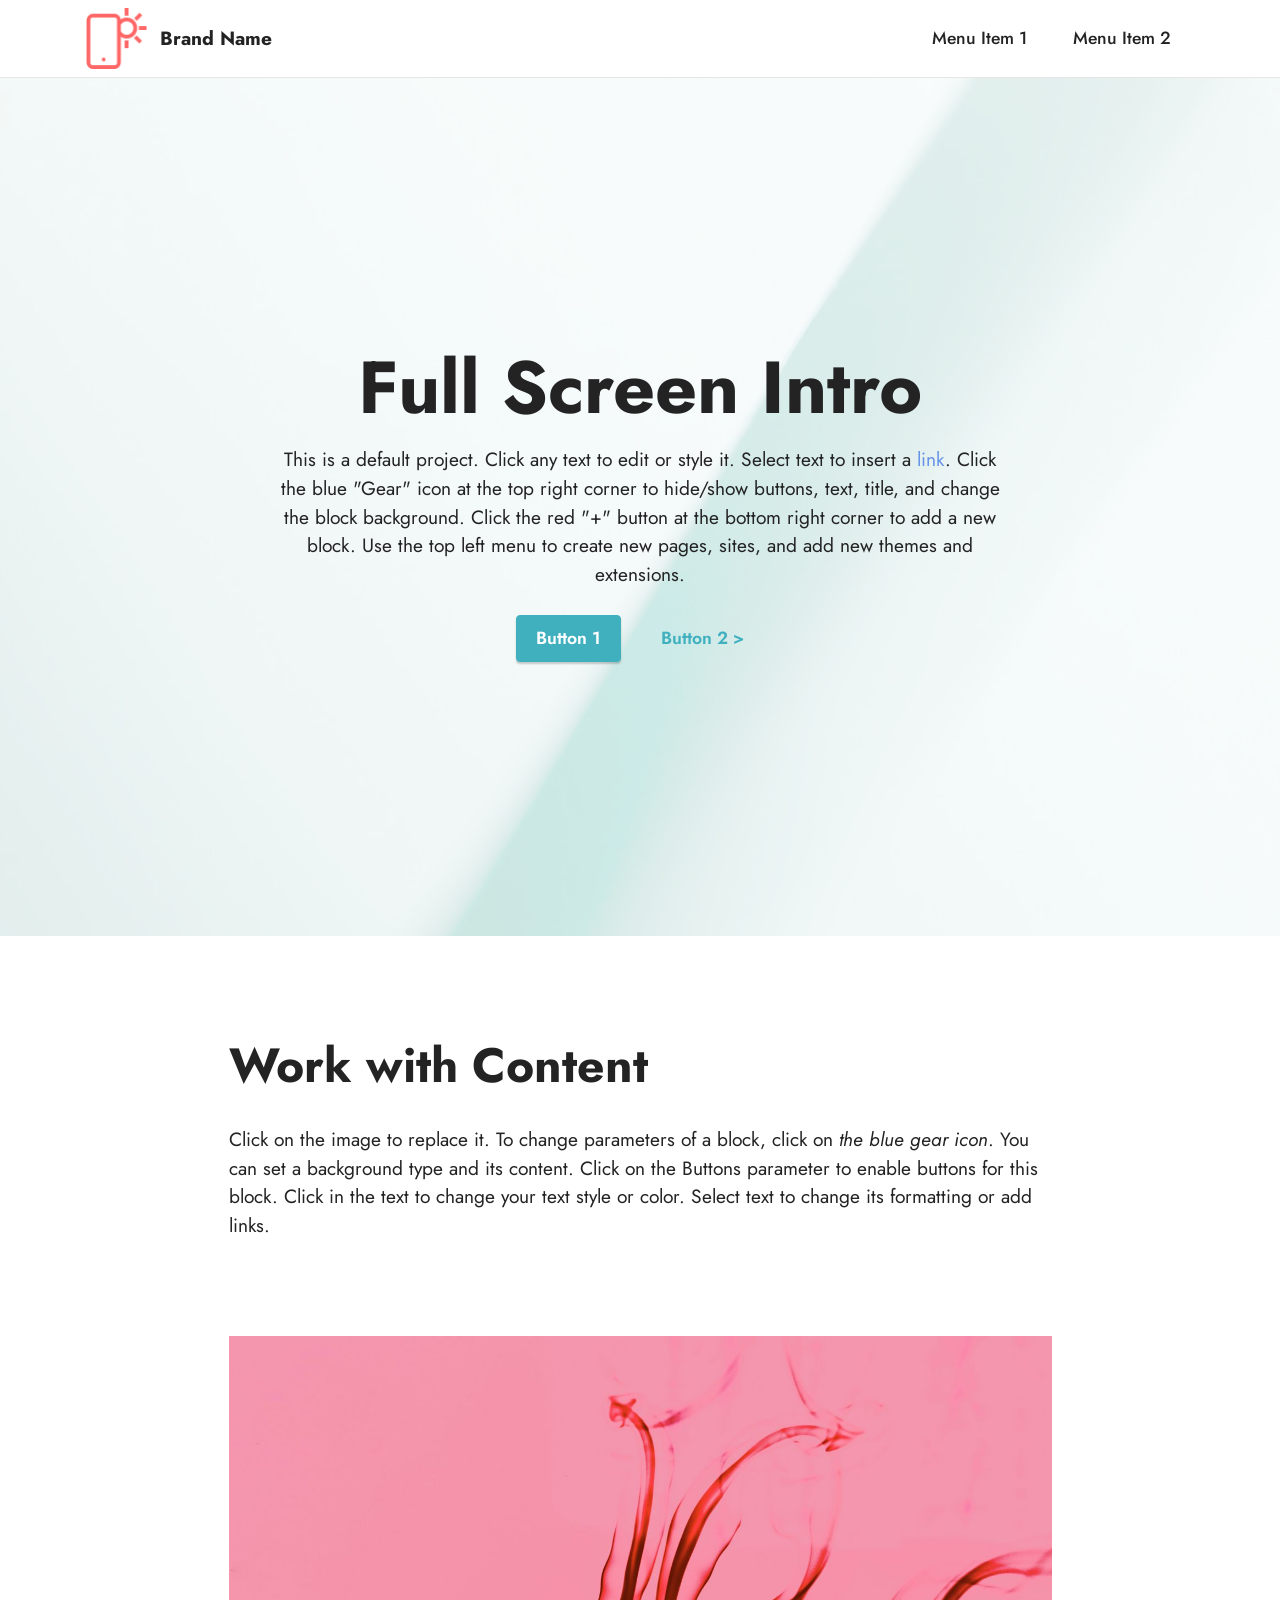
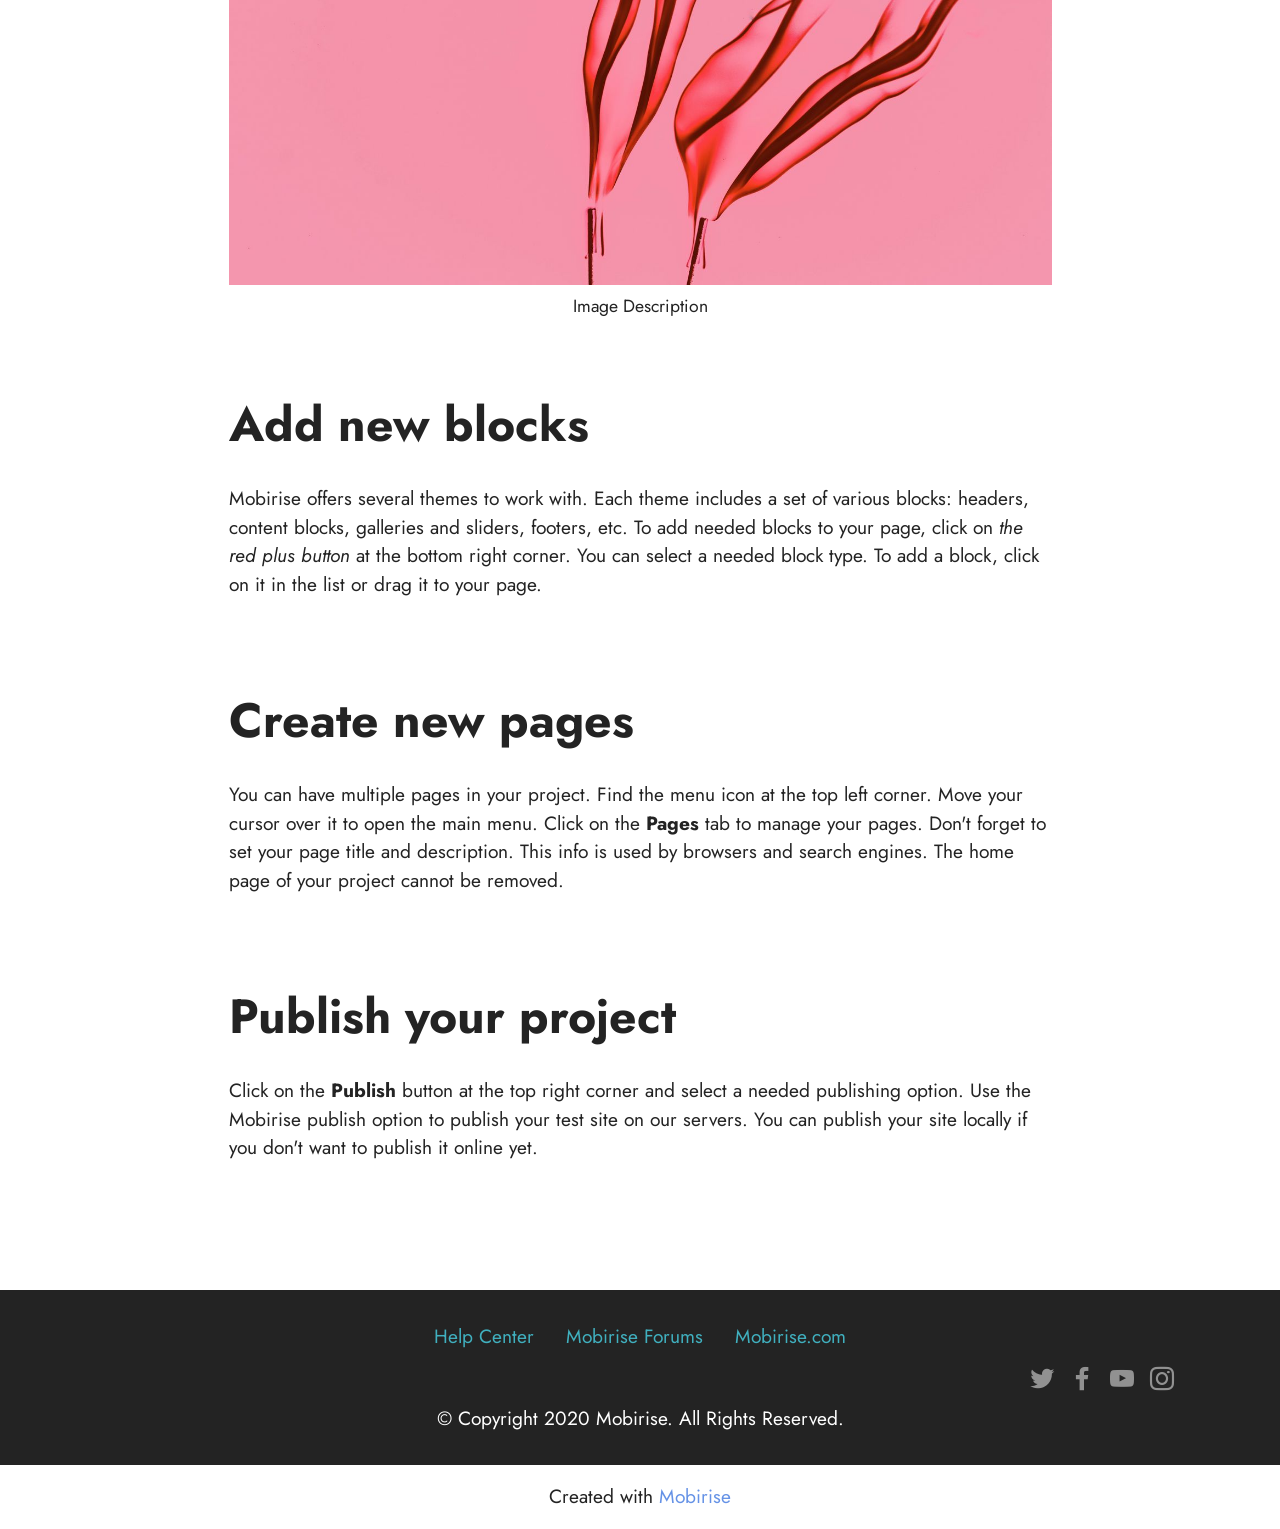
<file: index.html>
<!DOCTYPE html>
<html  >
<head>
  <!-- Site made with Mobirise Website Builder v5.8.14, https://mobirise.com -->
  <meta charset="UTF-8">
  <meta http-equiv="X-UA-Compatible" content="IE=edge">
  <meta name="generator" content="Mobirise v5.8.14, mobirise.com">
  <meta name="viewport" content="width=device-width, initial-scale=1, minimum-scale=1">
  <link rel="shortcut icon" href="assets/images/logo.png" type="image/x-icon">
  <meta name="description" content="">
  
  
  <title>Home</title>
  <link rel="stylesheet" href="assets/bootstrap/css/bootstrap.min.css">
  <link rel="stylesheet" href="assets/bootstrap/css/bootstrap-grid.min.css">
  <link rel="stylesheet" href="assets/bootstrap/css/bootstrap-reboot.min.css">
  <link rel="stylesheet" href="assets/parallax/jarallax.css">
  <link rel="stylesheet" href="assets/dropdown/css/style.css">
  <link rel="stylesheet" href="assets/socicon/css/styles.css">
  <link rel="stylesheet" href="assets/theme/css/style.css">
  <link rel="preload" href="https://fonts.googleapis.com/css?family=Jost:100,200,300,400,500,600,700,800,900,100i,200i,300i,400i,500i,600i,700i,800i,900i&display=swap" as="style" onload="this.onload=null;this.rel='stylesheet'">
  <noscript><link rel="stylesheet" href="https://fonts.googleapis.com/css?family=Jost:100,200,300,400,500,600,700,800,900,100i,200i,300i,400i,500i,600i,700i,800i,900i&display=swap"></noscript>
  <link rel="preload" as="style" href="assets/mobirise/css/mbr-additional.css"><link rel="stylesheet" href="assets/mobirise/css/mbr-additional.css" type="text/css">

  
  
  
</head>
<body>
  
  <section data-bs-version="5.1" class="menu cid-s48OLK6784" once="menu" id="menu1-h">
    
    <nav class="navbar navbar-dropdown navbar-fixed-top navbar-expand-lg">
        <div class="container">
            <div class="navbar-brand">
                <span class="navbar-logo">
                    <a href="https://mobiri.se">
                        <img src="assets/images/logo.png" alt="Mobirise Website Builder" style="height: 3.8rem;">
                    </a>
                </span>
                <span class="navbar-caption-wrap"><a class="navbar-caption text-black display-7" href="https://mobiri.se">Brand Name</a></span>
            </div>
            <button class="navbar-toggler" type="button" data-toggle="collapse" data-bs-toggle="collapse" data-target="#navbarSupportedContent" data-bs-target="#navbarSupportedContent" aria-controls="navbarNavAltMarkup" aria-expanded="false" aria-label="Toggle navigation">
                <div class="hamburger">
                    <span></span>
                    <span></span>
                    <span></span>
                    <span></span>
                </div>
            </button>
            <div class="collapse navbar-collapse" id="navbarSupportedContent">
                <ul class="navbar-nav nav-dropdown nav-right" data-app-modern-menu="true"><li class="nav-item"><a class="nav-link link text-black display-4" href="https://mobirise.com">Menu Item 1</a></li>
                    <li class="nav-item"><a class="nav-link link text-black display-4" href="https://mobirise.com">
                            Menu Item 2</a></li></ul>
                
                
            </div>
        </div>
    </nav>

</section>

<section data-bs-version="5.1" class="header1 cid-s48MCQYojq mbr-fullscreen mbr-parallax-background" id="header1-f">

    

    <div class="mbr-overlay" style="opacity: 0.8; background-color: rgb(255, 255, 255);"></div>

    <div class="align-center container">
        <div class="row justify-content-center">
            <div class="col-12 col-lg-8">
                <h1 class="mbr-section-title mbr-fonts-style mb-3 display-1"><strong>Full Screen Intro</strong></h1>
                
                <p class="mbr-text mbr-fonts-style display-7">This is a default project. Click any text to edit or style it. Select text to insert a <a href="http://mobirise.com">link</a>. Click the blue "Gear" icon at the top right corner to hide/show buttons, text, title, and change the block background. Click the red "+" button at the bottom right corner to add a new block. Use the top left menu to create new pages, sites, and add new themes and extensions.</p>
                <div class="mbr-section-btn mt-3"><a class="btn btn-success display-4" href="https://mobirise.com">Button 1</a> <a class="btn btn-success-outline display-4" href="https://mobirise.com">Button 2 &gt;</a></div>
            </div>
        </div>
    </div>
</section>

<section data-bs-version="5.1" class="content1 cid-s48udlf8KU" id="content1-8">
    
    <div class="container">
        <div class="row justify-content-center">
            <div class="title col-12 col-md-9">
                <h3 class="mbr-section-title mbr-fonts-style align-center mb-4 display-2"><strong>Work with Content</strong></h3>
                <h4 class="mbr-section-subtitle align-center mbr-fonts-style mb-4 display-7">Click on the image to replace it. To change parameters of a block, click on <em>the blue gear icon</em>. You can set a background type and its content. Click on the Buttons parameter to enable buttons for this block. Click in the text to change your text style or color. Select text to change its formatting or add links.</h4>
                
            </div>
        </div>
    </div>
</section>

<section data-bs-version="5.1" class="image3 cid-s48upRUlSD" id="image3-9">
    

    

    <div class="container">
        <div class="row justify-content-center">
            <div class="col-12 col-lg-9">
                <div class="image-wrapper">
                    <img src="assets/images/6.jpg" alt="Mobirise Website Builder">
                    <p class="mbr-description mbr-fonts-style mt-2 align-center display-4">
                        Image Description</p>
                </div>
            </div>
        </div>
    </div>
</section>

<section data-bs-version="5.1" class="content1 cid-s48vaXqeL6" id="content1-b">
    
    <div class="container">
        <div class="row justify-content-center">
            <div class="title col-12 col-md-9">
                <h3 class="mbr-section-title mbr-fonts-style align-center mb-4 display-2"><strong>Add new blocks</strong></h3>
                <h4 class="mbr-section-subtitle align-center mbr-fonts-style mb-4 display-7">Mobirise offers several themes to work with. Each theme includes a set of various blocks: headers, content blocks, galleries and sliders, footers, etc. To add needed blocks to your page, click on <em>the red plus button </em>at the bottom right corner. You can select a needed block type. To add a block, click on it in the list or drag it to your page.</h4>
                
            </div>
        </div>
    </div>
</section>

<section data-bs-version="5.1" class="content1 cid-s48vnjULo4" id="content1-c">
    
    <div class="container">
        <div class="row justify-content-center">
            <div class="title col-12 col-md-9">
                <h3 class="mbr-section-title mbr-fonts-style align-center mb-4 display-2"><strong>Create new pages</strong></h3>
                <h4 class="mbr-section-subtitle align-center mbr-fonts-style mb-4 display-7">You can have multiple pages in your project. Find the menu icon at the top left corner. Move your cursor over it to open the main menu. Click on the <strong>Pages </strong>tab to manage your pages. Don't forget to set your page title and description. This info is used by browsers and search engines. The home page of your project cannot be removed.</h4>
                
            </div>
        </div>
    </div>
</section>

<section data-bs-version="5.1" class="content1 cid-s48vrXhP0J" id="content1-d">
    
    <div class="container">
        <div class="row justify-content-center">
            <div class="title col-12 col-md-9">
                <h3 class="mbr-section-title mbr-fonts-style align-center mb-4 display-2"><strong>Publish your project
</strong></h3>
                <h4 class="mbr-section-subtitle align-center mbr-fonts-style mb-4 display-7">Click on the <strong>Publish </strong>button at the top right corner and select a needed publishing option. Use the Mobirise publish option to publish your test site on our servers. You can publish your site locally if you don't want to publish it online yet.</h4>
                
            </div>
        </div>
    </div>
</section>

<section data-bs-version="5.1" class="footer3 cid-s48P1Icc8J" once="footers" id="footer3-i">

    

    

    <div class="container">
        <div class="media-container-row align-center mbr-white">
            <div class="row row-links">
                <ul class="foot-menu">
                    
                    
                    
                    
                    
                <li class="foot-menu-item mbr-fonts-style display-7"><a href="https://mobirise.com/help/" class="text-success">Help Center</a></li><li class="foot-menu-item mbr-fonts-style display-7"><a href="http://forums.mobirise.com/" class="text-success">Mobirise Forums</a></li><li class="foot-menu-item mbr-fonts-style display-7"><a href="https://mobirise.com/" class="text-success">Mobirise.com</a></li></ul>
            </div>
            <div class="row social-row">
                <div class="social-list align-right pb-2">
                    
                    
                    
                    
                    
                    
                <div class="soc-item">
                        <a href="https://twitter.com/mobirise" target="_blank">
                            <span class="socicon-twitter socicon mbr-iconfont mbr-iconfont-social"></span>
                        </a>
                    </div><div class="soc-item">
                        <a href="https://www.facebook.com/pages/Mobirise/1616226671953247" target="_blank">
                            <span class="socicon-facebook socicon mbr-iconfont mbr-iconfont-social"></span>
                        </a>
                    </div><div class="soc-item">
                        <a href="https://www.youtube.com/c/mobirise" target="_blank">
                            <span class="socicon-youtube socicon mbr-iconfont mbr-iconfont-social"></span>
                        </a>
                    </div><div class="soc-item">
                        <a href="https://instagram.com/mobirise" target="_blank">
                            <span class="mbr-iconfont mbr-iconfont-social socicon-instagram socicon"></span>
                        </a>
                    </div></div>
            </div>
            <div class="row row-copirayt">
                <p class="mbr-text mb-0 mbr-fonts-style mbr-white align-center display-7">
                    © Copyright 2020 Mobirise. All Rights Reserved.
                </p>
            </div>
        </div>
    </div>
</section><section class="display-7" style="padding: 0;align-items: center;justify-content: center;flex-wrap: wrap;    align-content: center;display: flex;position: relative;height: 4rem;"><a href="https://mobiri.se/3052829" style="flex: 1 1;height: 4rem;position: absolute;width: 100%;z-index: 1;"><img alt="" style="height: 4rem;" src="[data-uri]"></a><p style="margin: 0;text-align: center;" class="display-7">Created with &#8204;</p><a style="z-index:1" href="https://mobirise.com">Mobirise </a></section><script src="assets/bootstrap/js/bootstrap.bundle.min.js"></script>  <script src="assets/parallax/jarallax.js"></script>  <script src="assets/smoothscroll/smooth-scroll.js"></script>  <script src="assets/ytplayer/index.js"></script>  <script src="assets/dropdown/js/navbar-dropdown.js"></script>  <script src="assets/theme/js/script.js"></script>  
  
  
</body>
</html>
</file>
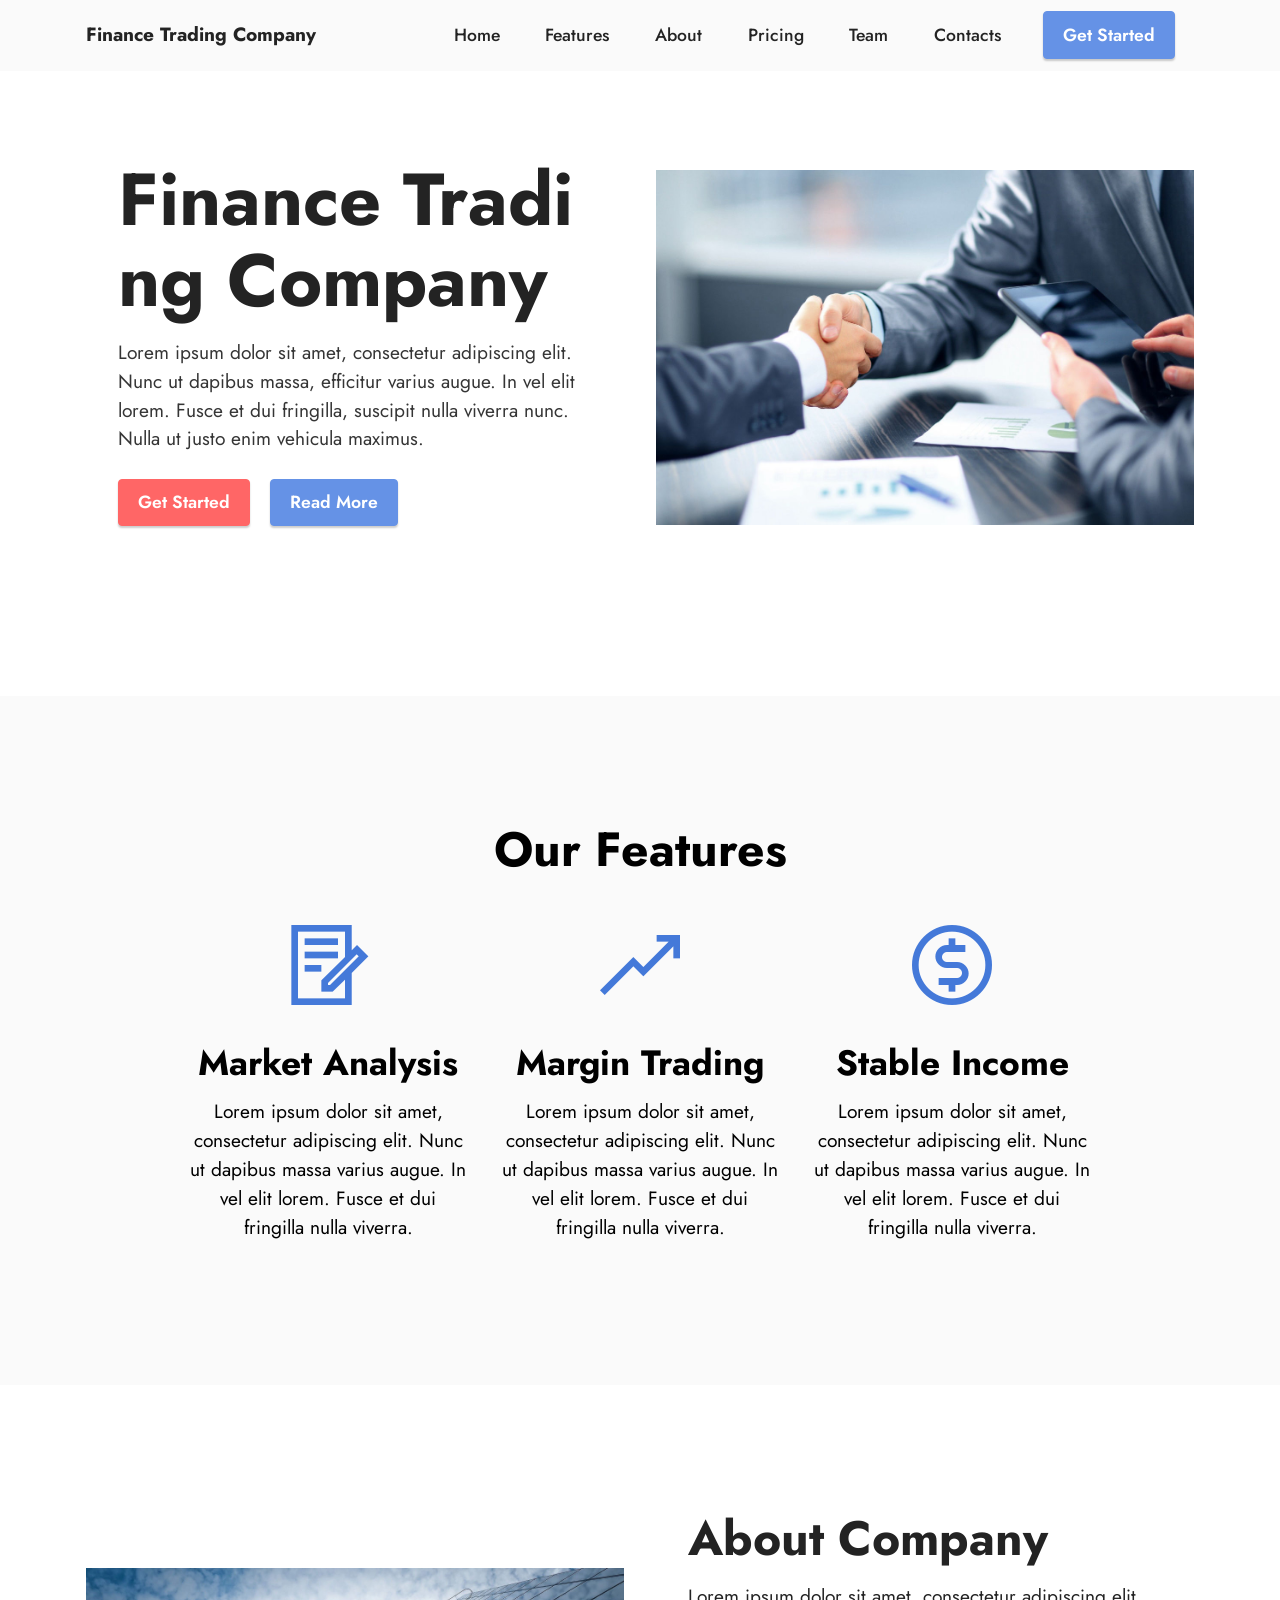
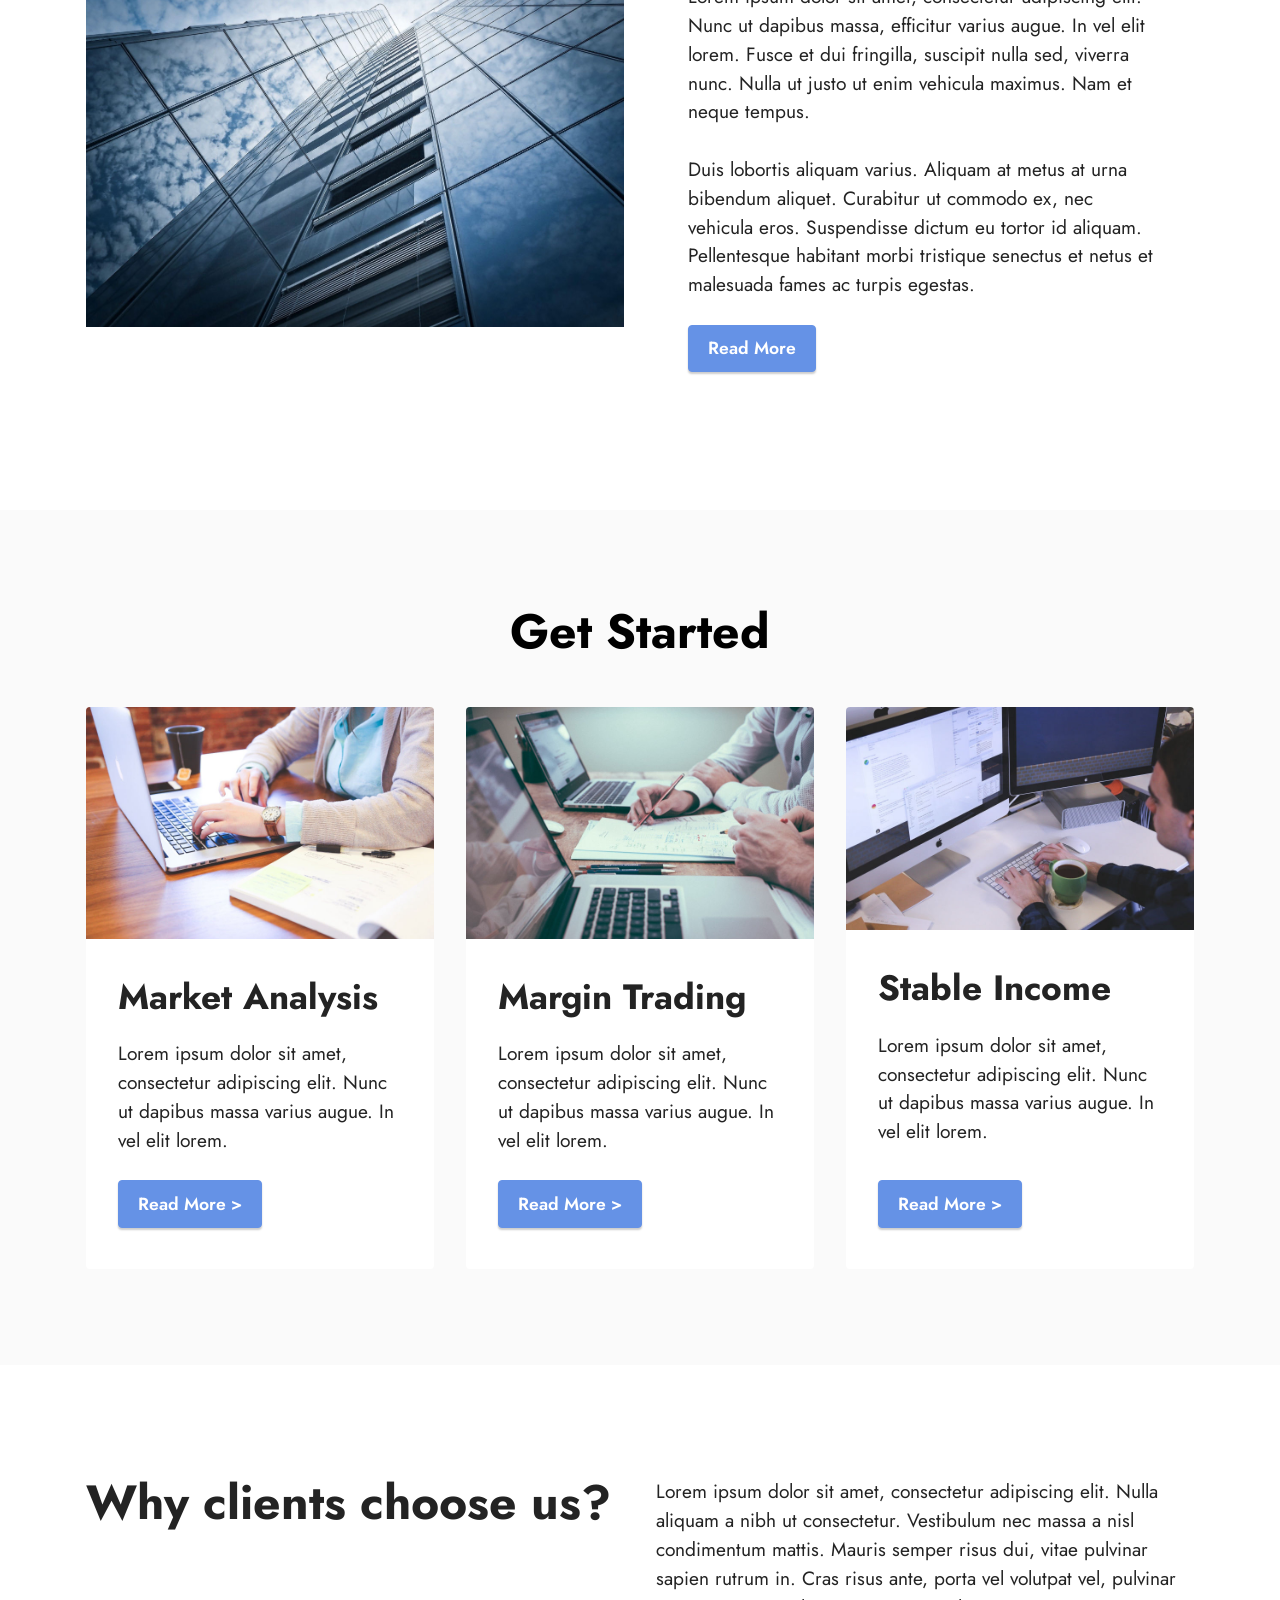
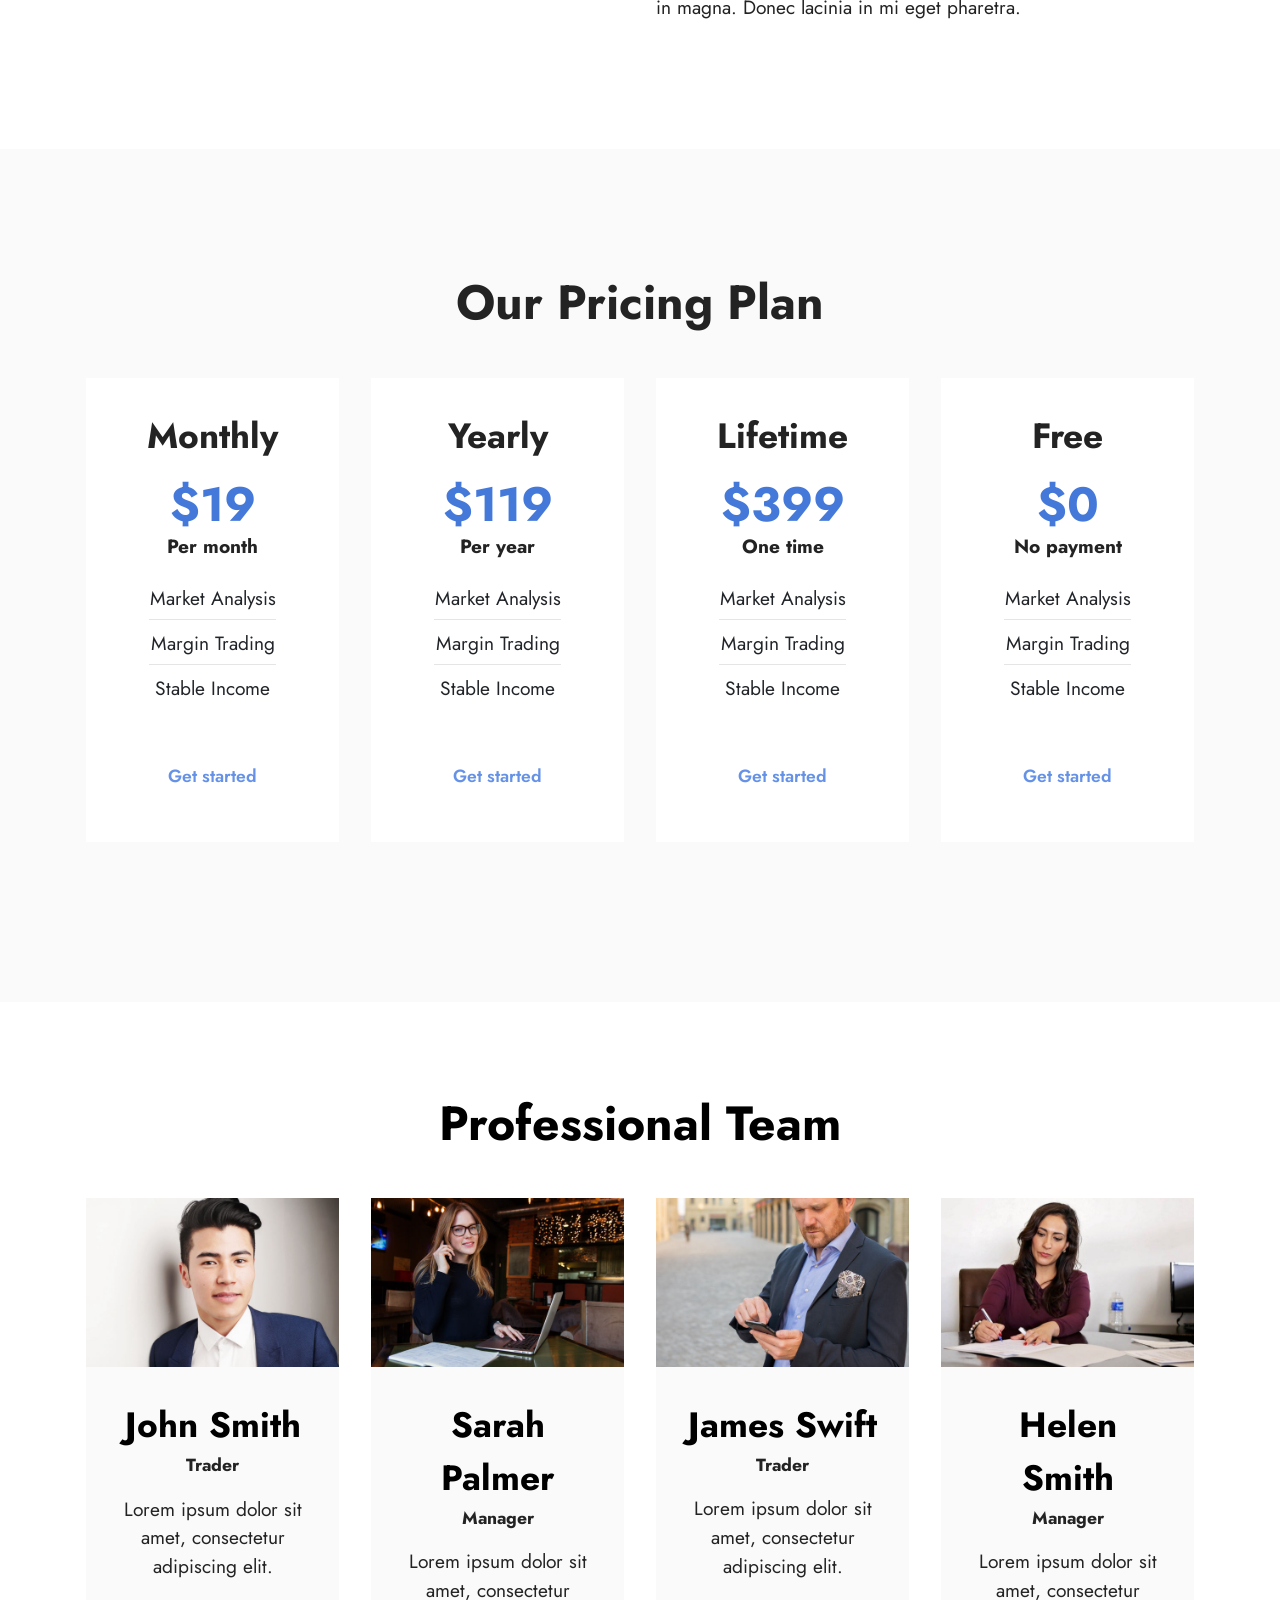
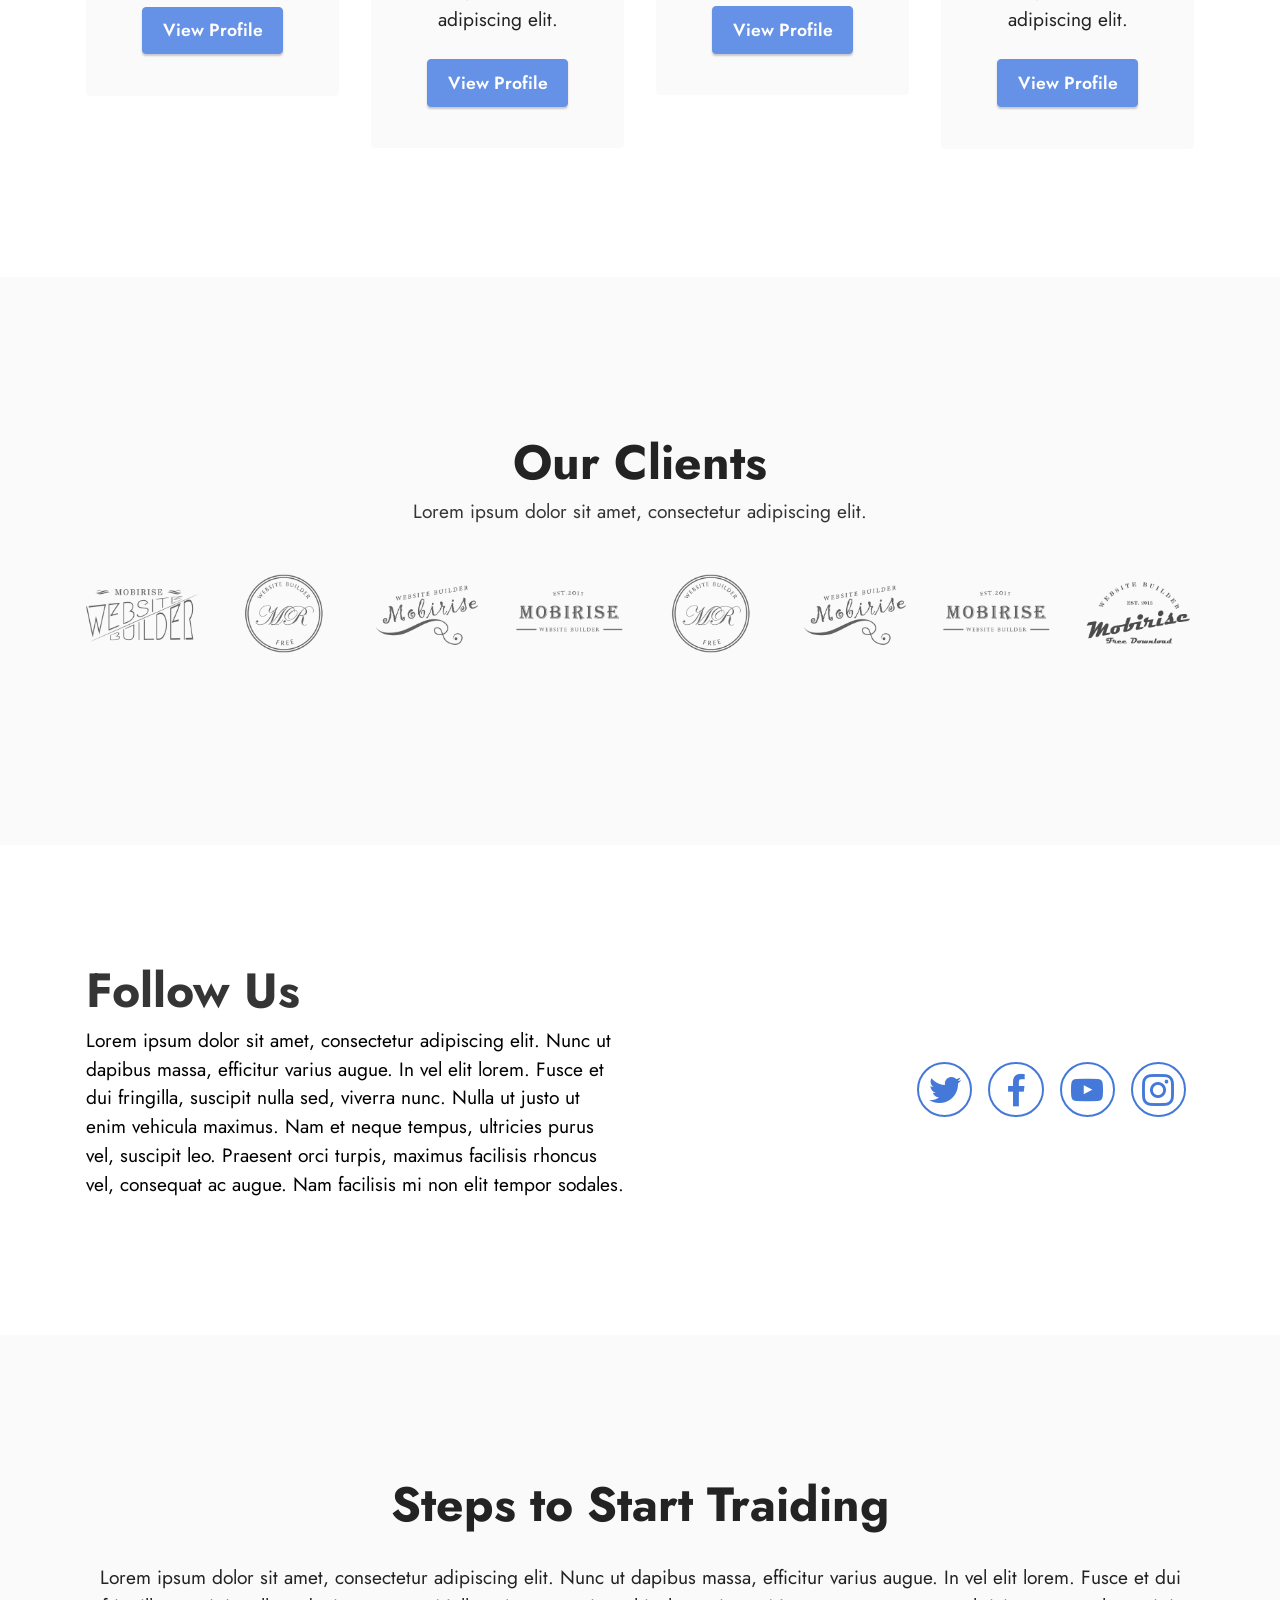
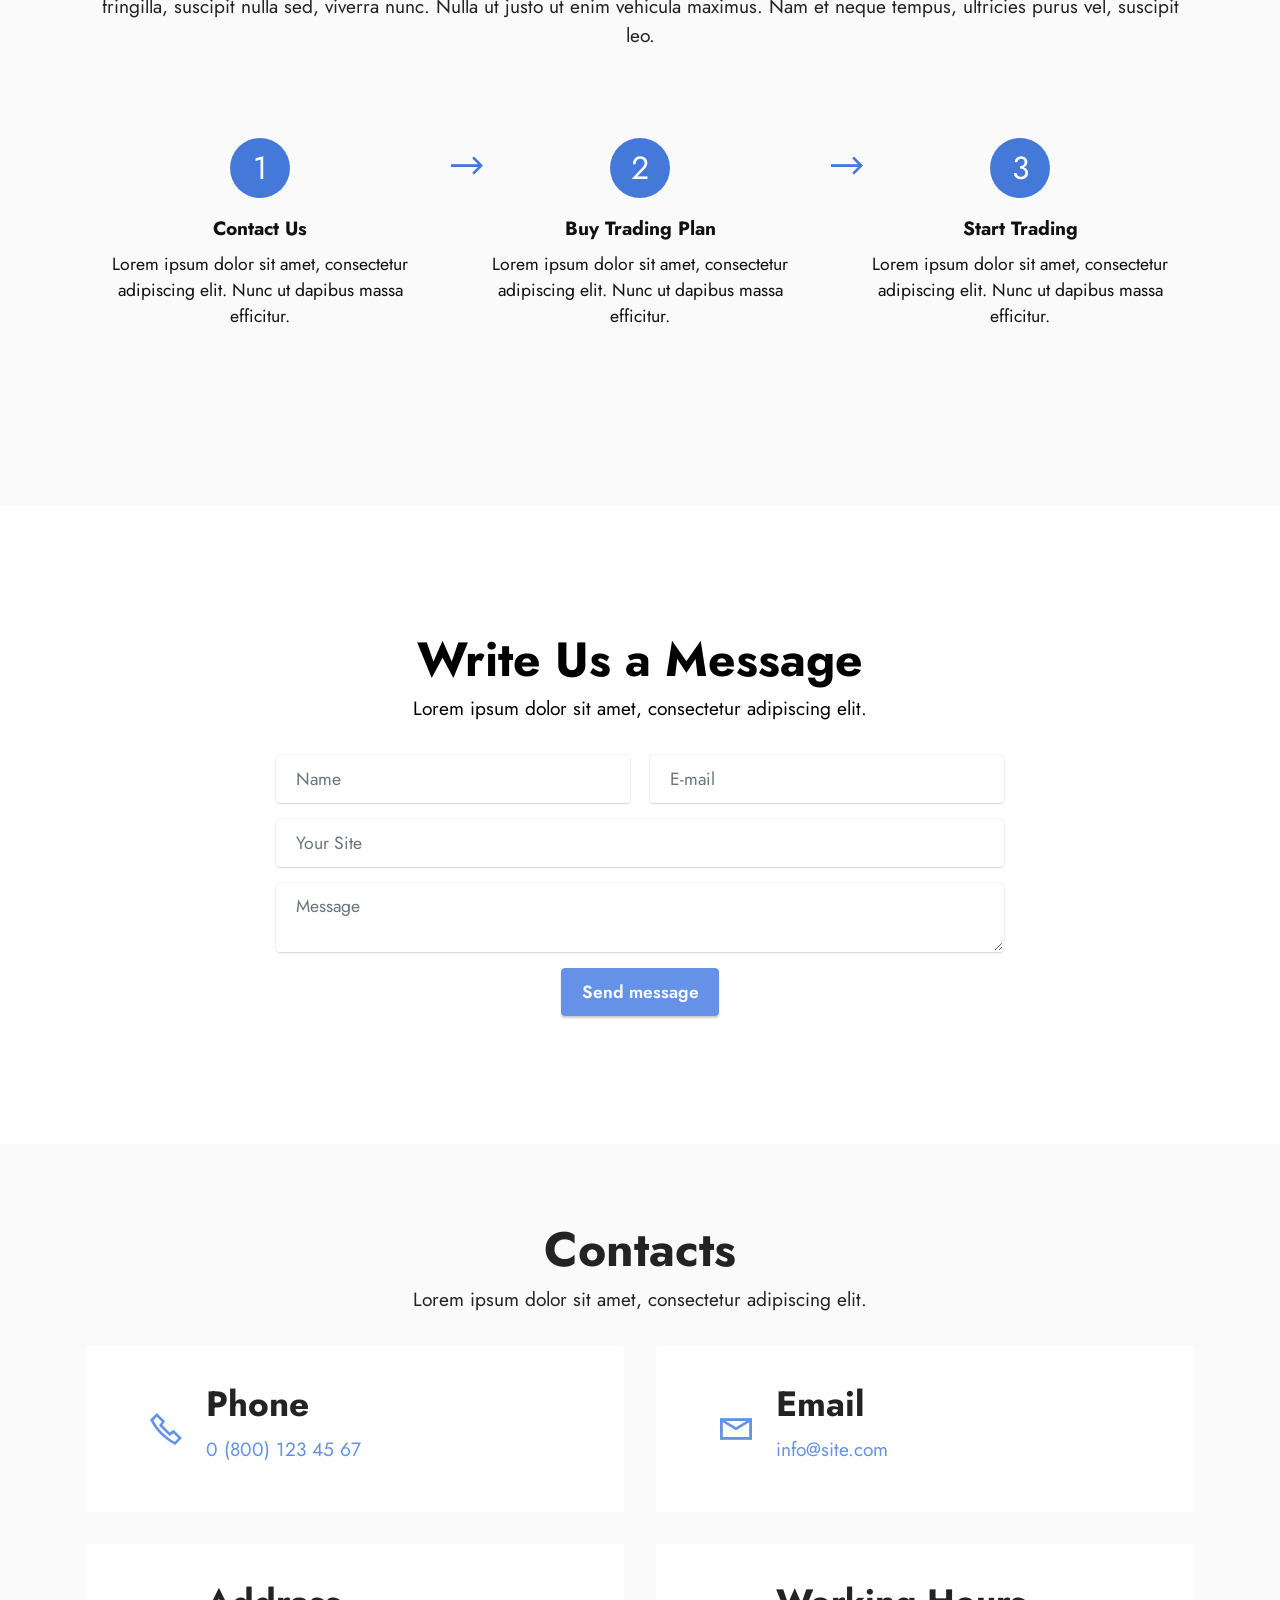
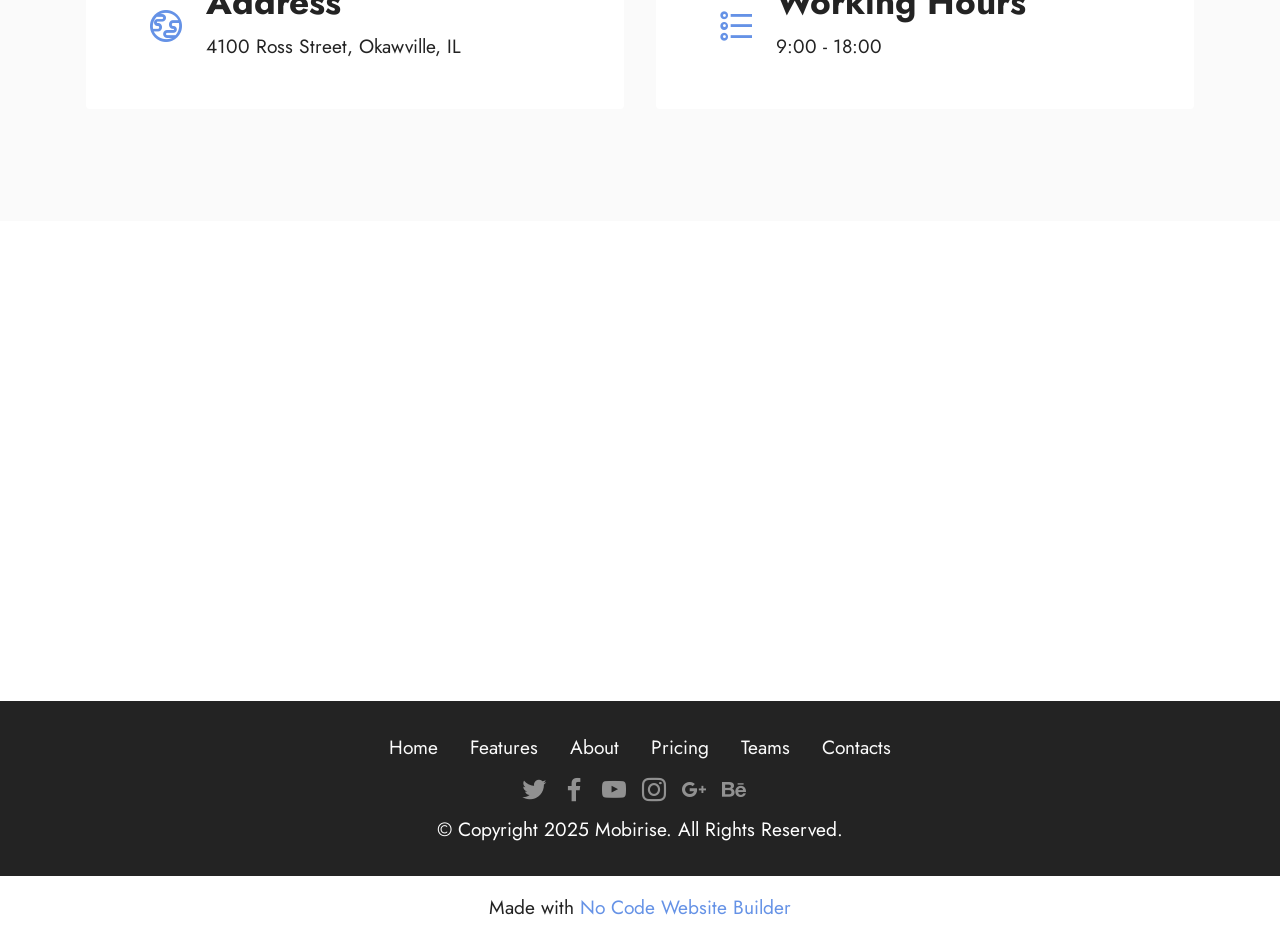
<file: page1.html>
<!DOCTYPE html>
<html  >
<head>
  <!-- Site made with Mobirise Website Builder v5.8.14, https://mobirise.com -->
  <meta charset="UTF-8">
  <meta http-equiv="X-UA-Compatible" content="IE=edge">
  <meta name="generator" content="Mobirise v5.8.14, mobirise.com">
  <meta name="viewport" content="width=device-width, initial-scale=1, minimum-scale=1">
  <link rel="shortcut icon" href="assets/images/logo.png" type="image/x-icon">
  <meta name="description" content="">
  
  
  <title>trial</title>
  <link rel="stylesheet" href="assets/web/assets/mobirise-icons2/mobirise2.css">
  <link rel="stylesheet" href="assets/bootstrap/css/bootstrap.min.css">
  <link rel="stylesheet" href="assets/bootstrap/css/bootstrap-grid.min.css">
  <link rel="stylesheet" href="assets/bootstrap/css/bootstrap-reboot.min.css">
  <link rel="stylesheet" href="assets/dropdown/css/style.css">
  <link rel="stylesheet" href="assets/socicon/css/styles.css">
  <link rel="stylesheet" href="assets/theme/css/style.css">
  <link rel="preload" href="https://fonts.googleapis.com/css?family=Jost:100,200,300,400,500,600,700,800,900,100i,200i,300i,400i,500i,600i,700i,800i,900i&display=swap" as="style" onload="this.onload=null;this.rel='stylesheet'">
  <noscript><link rel="stylesheet" href="https://fonts.googleapis.com/css?family=Jost:100,200,300,400,500,600,700,800,900,100i,200i,300i,400i,500i,600i,700i,800i,900i&display=swap"></noscript>
  <link rel="preload" as="style" href="assets/mobirise/css/mbr-additional.css"><link rel="stylesheet" href="assets/mobirise/css/mbr-additional.css" type="text/css">

  
  
  
</head>
<body>
  
  <section data-bs-version="5.1" class="menu menu2 cid-sFCw1qGFAI" once="menu" id="menu2-23">
    
    <nav class="navbar navbar-dropdown navbar-expand-lg">
        <div class="container">
            <div class="navbar-brand">
                
                <span class="navbar-caption-wrap"><a class="navbar-caption text-black display-7" href="https://mobiri.se">Finance Trading Company</a></span>
            </div>
            <button class="navbar-toggler" type="button" data-toggle="collapse" data-bs-toggle="collapse" data-target="#navbarSupportedContent" data-bs-target="#navbarSupportedContent" aria-controls="navbarNavAltMarkup" aria-expanded="false" aria-label="Toggle navigation">
                <div class="hamburger">
                    <span></span>
                    <span></span>
                    <span></span>
                    <span></span>
                </div>
            </button>
            <div class="collapse navbar-collapse" id="navbarSupportedContent">
                <ul class="navbar-nav nav-dropdown" data-app-modern-menu="true"><li class="nav-item"><a class="nav-link link text-black text-primary display-4" href="#top">Home</a></li><li class="nav-item"><a class="nav-link link text-black text-primary display-4" href="index.html#features1-1i">Features</a></li>
                    <li class="nav-item"><a class="nav-link link text-black text-primary display-4" href="index.html#header14-1j">About</a></li>
                    <li class="nav-item"><a class="nav-link link text-black text-primary display-4" href="index.html#content4-1q">Pricing</a>
                    </li><li class="nav-item"><a class="nav-link link text-black text-primary display-4" href="index.html#team1-1o">Team</a></li><li class="nav-item"><a class="nav-link link text-black text-primary display-4" href="index.html#contacts2-1r">Contacts</a></li></ul>
                
                <div class="navbar-buttons mbr-section-btn"><a class="btn btn-primary display-4" href="https://mobiri.se">
                        Get Started</a></div>
            </div>
        </div>
    </nav>
</section>

<section data-bs-version="5.1" class="header14 cid-sFzxmVl7J6" id="header14-1f">

    

    

    <div class="container">
        <div class="row justify-content-center align-items-center">
            <div class="col-12 col-md-6 image-wrapper">
                <img src="assets/images/mbr-1256x829.jpg" alt="Mobirise Website Builder">
            </div>
            <div class="col-12 col-md">
                <div class="text-wrapper">
                    <h1 class="mbr-section-title mbr-fonts-style mb-3 display-1"><strong>Finance&nbsp;Trading Company</strong></h1>
                    <p class="mbr-text mbr-fonts-style display-7">
                        Lorem ipsum dolor sit amet, consectetur adipiscing elit. Nunc ut dapibus massa, efficitur varius augue. In vel elit lorem. Fusce et dui fringilla, suscipit nulla viverra nunc. Nulla ut justo enim vehicula maximus.</p>
                    <div class="mbr-section-btn mt-3"><a class="btn btn-secondary display-4" href="https://mobiri.se">Get Started</a>
                        <a class="btn btn-primary display-4" href="https://mobiri.se">Read More</a></div>
                </div>
            </div>
        </div>
    </div>
</section>

<section data-bs-version="5.1" class="features1 cid-sFzyUE9AaP" id="features1-1i">
    

    
    <div class="container-fluid">
        <div class="row">
            <div class="col-12 col-lg-9">
                <h3 class="mbr-section-title mbr-fonts-style align-center mb-0 display-2">
                    <strong>Our Features</strong>
                </h3>
                
            </div>
        </div>
        <div class="row">
            <div class="card col-12 col-md-6 col-lg-3">
                <div class="card-wrapper">
                    <div class="card-box align-center">
                        <div class="iconfont-wrapper">
                            <span class="mbr-iconfont mobi-mbri-contact-form mobi-mbri"></span>
                        </div>
                        <h5 class="card-title mbr-fonts-style display-5"><strong>Market Analysis</strong></h5>
                        <p class="card-text mbr-fonts-style display-7">Lorem ipsum dolor sit amet, consectetur adipiscing elit. Nunc ut dapibus massa varius augue. In vel elit lorem. Fusce et dui fringilla nulla viverra.</p>
                    </div>
                </div>
            </div>
            <div class="card col-12 col-md-6 col-lg-3">
                <div class="card-wrapper">
                    <div class="card-box align-center">
                        <div class="iconfont-wrapper">
                            <span class="mbr-iconfont mobi-mbri-growing-chart mobi-mbri"></span>
                        </div>
                        <h5 class="card-title mbr-fonts-style display-5"><strong>Margin Trading</strong></h5>
                        <p class="card-text mbr-fonts-style display-7">Lorem ipsum dolor sit amet, consectetur adipiscing elit. Nunc ut dapibus massa varius augue. In vel elit lorem. Fusce et dui fringilla nulla viverra.</p>
                    </div>
                </div>
            </div>
            <div class="card col-12 col-md-6 col-lg-3">
                <div class="card-wrapper">
                    <div class="card-box align-center">
                        <div class="iconfont-wrapper">
                            <span class="mbr-iconfont mobi-mbri-cash mobi-mbri"></span>
                        </div>
                        <h5 class="card-title mbr-fonts-style display-5"><strong>Stable Income</strong></h5>
                        <p class="card-text mbr-fonts-style display-7">Lorem ipsum dolor sit amet, consectetur adipiscing elit. Nunc ut dapibus massa varius augue. In vel elit lorem. Fusce et dui fringilla nulla viverra.</p>
                    </div>
                </div>
            </div>
            
        </div>
    </div>
</section>

<section data-bs-version="5.1" class="header14 cid-sFzz5E692j" id="header14-1j">

    

    

    <div class="container">
        <div class="row justify-content-center align-items-center">
            <div class="col-12 col-md-6 image-wrapper">
                <img src="assets/images/mbr-1256x837.jpg" alt="Mobirise Website Builder">
            </div>
            <div class="col-12 col-md">
                <div class="text-wrapper">
                    <h1 class="mbr-section-title mbr-fonts-style mb-3 display-2">
                        <strong>About Company</strong></h1>
                    <p class="mbr-text mbr-fonts-style display-7">
                        Lorem ipsum dolor sit amet, consectetur adipiscing elit. Nunc ut dapibus massa, efficitur varius augue. In vel elit lorem. Fusce et dui fringilla, suscipit nulla sed, viverra nunc. Nulla ut justo ut enim vehicula maximus. Nam et neque tempus.<br><br>Duis lobortis aliquam varius. Aliquam at metus at urna bibendum aliquet. Curabitur ut commodo ex, nec vehicula eros. Suspendisse dictum eu tortor id aliquam. Pellentesque habitant morbi tristique senectus et netus et malesuada fames ac turpis egestas.<br></p>
                    <div class="mbr-section-btn mt-3"><a class="btn btn-primary display-4" href="https://mobiri.se">Read More</a></div>
                </div>
            </div>
        </div>
    </div>
</section>

<section data-bs-version="5.1" class="features3 cid-sFzFvgBfc0" id="features3-1p">
    
    
    <div class="container">
        <div class="mbr-section-head">
            <h4 class="mbr-section-title mbr-fonts-style align-center mb-5 display-2">
                <strong>Get Started</strong></h4>
            
        </div>
        <div class="row mt-4">
            <div class="item features-image сol-12 col-md-6 col-lg-4">
                <div class="item-wrapper">
                    <div class="item-img">
                        <img src="assets/images/mbr-816x544.jpg" alt="Mobirise Website Builder">
                    </div>
                    <div class="item-content">
                        <h5 class="item-title mbr-fonts-style display-5"><strong>Market Analysis</strong></h5>
                        
                        <p class="mbr-text mbr-fonts-style mt-3 display-7">Lorem ipsum dolor sit amet, consectetur adipiscing elit. Nunc ut dapibus massa varius augue. In vel elit lorem.</p>
                    </div>
                    <div class="mbr-section-btn item-footer mt-2"><a href="" class="btn item-btn btn-primary display-4" target="_blank">Read More
                            &gt;</a></div>
                </div>
            </div>
            <div class="item features-image сol-12 col-md-6 col-lg-4">
                <div class="item-wrapper">
                    <div class="item-img">
                        <img src="assets/images/mbr-1-816x544.jpg" alt="Mobirise Website Builder">
                    </div>
                    <div class="item-content">
                        <h5 class="item-title mbr-fonts-style display-5"><strong>Margin Trading</strong></h5>
                        
                        <p class="mbr-text mbr-fonts-style mt-3 display-7">Lorem ipsum dolor sit amet, consectetur adipiscing elit. Nunc ut dapibus massa varius augue. In vel elit lorem.</p>
                    </div>
                    <div class="mbr-section-btn item-footer mt-2"><a href="" class="btn item-btn btn-primary display-4" target="_blank">Read More &gt;</a></div>
                </div>
            </div>
            <div class="item features-image сol-12 col-md-6 col-lg-4">
                <div class="item-wrapper">
                    <div class="item-img">
                        <img src="assets/images/mbr-816x524.jpg" alt="Mobirise Website Builder">
                    </div>
                    <div class="item-content">
                        <h5 class="item-title mbr-fonts-style display-5"><strong>Stable Income</strong></h5>
                        
                        <p class="mbr-text mbr-fonts-style mt-3 display-7">Lorem ipsum dolor sit amet, consectetur adipiscing elit. Nunc ut dapibus massa varius augue. In vel elit lorem.<br></p>
                    </div>
                    <div class="mbr-section-btn item-footer mt-2"><a href="" class="btn item-btn btn-primary display-4" target="_blank">Read More &gt;</a></div>
                </div>
            </div>
        </div>
    </div>
</section>

<section data-bs-version="5.1" class="content10 cid-sFAZRnJnnI" id="content10-22">
    
    <div class="container">
        <div class="row justify-content-center">
            <div class="col-12 col-md">
                
                <h6 class="mbr-section-subtitle mbr-fonts-style mb-4 display-2"><strong>Why clients choose us?</strong></h6>
            </div>
            <div class="col-md-12 col-lg-6">
                <p class="mbr-text mbr-fonts-style display-7">Lorem ipsum dolor sit amet, consectetur adipiscing elit. Nulla aliquam a nibh ut consectetur. Vestibulum nec massa a nisl condimentum mattis. Mauris semper risus dui, vitae pulvinar sapien rutrum in. Cras risus ante, porta vel volutpat vel, pulvinar in magna. Donec lacinia in mi eget pharetra.</p>
            </div>
        </div>
    </div>
</section>

<section data-bs-version="5.1" class="content4 cid-sFzIdnt1ra" id="content4-1q">
    
    
    <div class="container">
        <div class="row justify-content-center">
            <div class="title col-md-12 col-lg-10">
                <h3 class="mbr-section-title mbr-fonts-style align-center mb-4 display-2"><strong>Our Pricing Plan</strong></h3>
                
                
            </div>
        </div>
    </div>
</section>

<section data-bs-version="5.1" class="pricing2 cid-sFzDdjoEIw" id="pricing2-1k">
    

    
    <div class="container">
        <div class="row justify-content-center">
            <div class="col-12 col-md-6 align-center col-lg-3">
                <div class="plan">
                    <div class="plan-header">
                        <h6 class="plan-title mbr-fonts-style mb-3 display-5">
                            <strong>Monthly</strong>
                        </h6>
                        <div class="plan-price">
                            <p class="price mbr-fonts-style m-0 display-2"><strong>$19</strong></p>
                            <p class="price-term mbr-fonts-style mb-3 display-7"><strong>Per month</strong>
                            </p>
                        </div>
                    </div>
                    <div class="plan-body">
                        <div class="plan-list mb-4">
                            <ul class="list-group mbr-fonts-style list-group-flush display-7">
                                <li class="list-group-item">Market Analysis</li><li class="list-group-item">Margin Trading</li><li class="list-group-item">Stable Income</li>
                            </ul>
                        </div>
                        <div class="mbr-section-btn text-center"><a href="https://mobiri.se" class="btn btn-primary-outline display-4">Get started</a></div>
                    </div>
                </div>
            </div>
            <div class="col-12 col-md-6 align-center col-lg-3">
                <div class="plan">
                    <div class="plan-header">
                        <h6 class="plan-title mbr-fonts-style mb-3 display-5">
                            <strong>Yearly</strong>
                        </h6>
                        <div class="plan-price">
                            <p class="price mbr-fonts-style m-0 display-2"><strong>$119</strong></p>
                            <p class="price-term mbr-fonts-style mb-3 display-7"><strong>Per year</strong>
                            </p>
                        </div>
                    </div>
                    <div class="plan-body">
                        <div class="plan-list mb-4">
                            <ul class="list-group mbr-fonts-style list-group-flush display-7">
                                <li class="list-group-item">Market Analysis
</li><li class="list-group-item">Margin Trading
</li><li class="list-group-item">Stable Income</li>
                            </ul>
                        </div>
                        <div class="mbr-section-btn text-center"><a href="https://mobiri.se" class="btn btn-primary-outline display-4">Get started</a></div>
                    </div>
                </div>
            </div>
            <div class="col-12 col-md-6 align-center col-lg-3">
                <div class="plan">
                    <div class="plan-header">
                        <h6 class="plan-title mbr-fonts-style mb-3 display-5">
                            <strong>Lifetime</strong>
                        </h6>
                        <div class="plan-price">
                            <p class="price mbr-fonts-style m-0 display-2"><strong>$399</strong></p>
                            <p class="price-term mbr-fonts-style mb-3 display-7"><strong>One time</strong>
                            </p>
                        </div>
                    </div>
                    <div class="plan-body">
                        <div class="plan-list mb-4">
                            <ul class="list-group mbr-fonts-style list-group-flush display-7">
                                <li class="list-group-item">Market Analysis
</li><li class="list-group-item">Margin Trading
</li><li class="list-group-item">Stable Income</li>
                            </ul>
                        </div>
                        <div class="mbr-section-btn text-center"><a href="https://mobiri.se" class="btn btn-primary-outline display-4">Get started</a></div>
                    </div>
                </div>
            </div>
            <div class="col-12 col-md-6 align-center col-lg-3">
                <div class="plan">
                    <div class="plan-header">
                        <h6 class="plan-title mbr-fonts-style mb-3 display-5">
                            <strong>Free</strong>
                        </h6>
                        <div class="plan-price">
                            <p class="price mbr-fonts-style m-0 display-2"><strong>$0</strong></p>
                            <p class="price-term mbr-fonts-style mb-3 display-7"><strong>No payment</strong>
                            </p>
                        </div>
                    </div>
                    <div class="plan-body">
                        <div class="plan-list mb-4">
                            <ul class="list-group mbr-fonts-style list-group-flush display-7">
                                <li class="list-group-item">Market Analysis
</li><li class="list-group-item">Margin Trading
</li><li class="list-group-item">Stable Income</li>
                            </ul>
                        </div>
                        <div class="mbr-section-btn text-center"><a href="https://mobiri.se" class="btn btn-primary-outline display-4">Get started</a></div>
                    </div>
                </div>
            </div>
        </div>
    </div>
</section>

<section data-bs-version="5.1" class="team1 cid-sFzErVWEaH" id="team1-1o">
    

    
    <div class="container">
        <div class="row justify-content-center">
            <div class="col-12">
                <h3 class="mbr-section-title1 mbr-fonts-style align-center mb-5 display-2">
                    <strong>Professional Team</strong>
                </h3>
                
            </div>
            <div class="col-sm-6 col-lg-3">
                <div class="card-wrap">
                    <div class="image-wrap">
                        <img src="assets/images/mbr-596x398.jpg" alt="Mobirise Website Builder">
                    </div>
                    <div class="content-wrap">
                        <h5 class="mbr-section-title card-title mbr-fonts-style align-center m-0 display-5">
                            <strong>John Smith</strong>
                        </h5>
                        <h6 class="mbr-role mbr-fonts-style align-center mb-3 display-4">
                            <strong>Trader</strong></h6>
                        <p class="card-text mbr-fonts-style align-center display-7">
                            Lorem ipsum dolor sit amet, consectetur adipiscing elit.</p>
                        
                        <div class="mbr-section-btn card-btn align-center"><a class="btn btn-primary display-4" href="https://mobiri.se">View
                                Profile</a></div>
                    </div>
                </div>
            </div>

            <div class="col-sm-6 col-lg-3">
                <div class="card-wrap">
                    <div class="image-wrap">
                        <img src="assets/images/mbr-3-596x397.jpg" alt="Mobirise Website Builder">
                    </div>
                    <div class="content-wrap">
                        <h5 class="mbr-section-title card-title mbr-fonts-style align-center m-0 display-5">
                            <strong>Sarah Palmer</strong>
                        </h5>
                        <h6 class="mbr-role mbr-fonts-style align-center mb-3 display-4">
                            <strong>Manager</strong>
                        </h6>
                        <p class="card-text mbr-fonts-style align-center display-7">
                            Lorem ipsum dolor sit amet, consectetur adipiscing elit.
                        </p>
                        
                        <div class="mbr-section-btn card-btn align-center"><a class="btn btn-primary display-4" href="https://mobiri.se">View
                                Profile</a></div>
                    </div>
                </div>
            </div>

            <div class="col-sm-6 col-lg-3">
                <div class="card-wrap">
                    <div class="image-wrap">
                        <img src="assets/images/mbr-2-596x397.jpg" alt="Mobirise Website Builder">
                    </div>
                    <div class="content-wrap">
                        <h5 class="mbr-section-title card-title mbr-fonts-style align-center m-0 display-5">
                            <strong>James Swift</strong>
                        </h5>
                        <h6 class="mbr-role mbr-fonts-style align-center mb-3 display-4">
                            <strong>Trader</strong>
                        </h6>
                        <p class="card-text mbr-fonts-style align-center display-7">
                            Lorem ipsum dolor sit amet, consectetur adipiscing elit.
                        </p>
                        
                        <div class="mbr-section-btn card-btn align-center"><a class="btn btn-primary display-4" href="https://mobiri.se">View
                                Profile</a></div>
                    </div>
                </div>
            </div>

            <div class="col-sm-6 col-lg-3">
                <div class="card-wrap">
                    <div class="image-wrap">
                        <img src="assets/images/mbr-596x401.jpeg" alt="Mobirise Website Builder">
                    </div>
                    <div class="content-wrap">
                        <h5 class="mbr-section-title card-title mbr-fonts-style align-center m-0 display-5">
                            <strong>Helen Smith</strong>
                        </h5>
                        <h6 class="mbr-role mbr-fonts-style align-center mb-3 display-4">
                            <strong>Manager</strong>
                        </h6>
                        <p class="card-text mbr-fonts-style align-center display-7">
                            Lorem ipsum dolor sit amet, consectetur adipiscing elit.
                        </p>
                        
                        <div class="mbr-section-btn card-btn align-center"><a class="btn btn-primary display-4" href="https://mobiri.se">View
                                Profile</a></div>
                    </div>
                </div>
            </div>
        </div>
    </div>
</section>

<section data-bs-version="5.1" class="clients1 cid-sFAw7z51L3" id="clients1-1u">
    
    <div class="images-container container">
        <div class="mbr-section-head">
            <h3 class="mbr-section-title mbr-fonts-style align-center mb-0 display-2">
                <strong>Our Clients</strong>
            </h3>
            <h4 class="mbr-section-subtitle mbr-fonts-style align-center mb-0 mt-2 display-7">Lorem ipsum dolor sit amet, consectetur adipiscing elit.</h4>
            
        </div>
        <div class="row justify-content-center mt-4">
            <div class="col-md-3 card">
                <img src="assets/images/1.png" alt="Mobirise Website Builder">
            </div>
            <div class="col-md-3 card">
                <img src="assets/images/2.png" alt="Mobirise Website Builder">
            </div>
            <div class="col-md-3 card">
                <img src="assets/images/3.png" alt="Mobirise Website Builder">
            </div>
            <div class="col-md-3 card">
                <img src="assets/images/4.png" alt="Mobirise Website Builder">
            </div>
            <div class="col-md-3 card">
                <img src="assets/images/2.png" alt="Mobirise Website Builder">
            </div>
            <div class="col-md-3 card">
                <img src="assets/images/3.png" alt="Mobirise Website Builder">
            </div>
            <div class="col-md-3 card">
                <img src="assets/images/4.png" alt="Mobirise Website Builder">
            </div>
            <div class="col-md-3 card">
                <img src="assets/images/5.png" alt="Mobirise Website Builder">
            </div>
        </div>
    </div>
</section>

<section data-bs-version="5.1" class="contacts4 cid-sFAyMcKwph" id="contacts4-21">

    

    

    <div class="container">
        <div class="row align-items-center justify-content-center">
            <div class="text-content col-12 col-md-6">
                <h2 class="mbr-section-title mbr-fonts-style display-2">
                    <strong>Follow Us</strong>
                </h2>
                <p class="mbr-text mbr-fonts-style display-7">Lorem ipsum dolor sit amet, consectetur adipiscing elit. Nunc ut dapibus massa, efficitur varius augue. In vel elit lorem. Fusce et dui fringilla, suscipit nulla sed, viverra nunc. Nulla ut justo ut enim vehicula maximus. Nam et neque tempus, ultricies purus vel, suscipit leo. Praesent orci turpis, maximus facilisis rhoncus vel, consequat ac augue. Nam facilisis mi non elit tempor sodales.<br></p>
            </div>
            <div class="icons d-flex align-items-center col-12 col-md-6 justify-content-end mt-md-0 mt-2 flex-wrap">
                <a href="https://twitter.com/mobirise" target="_blank">
                    <span class="socicon-twitter socicon mbr-iconfont mbr-iconfont-social"></span>
                </a>
                <a href="https://www.facebook.com/pages/Mobirise/1616226671953247" target="_blank">
                    <span class="socicon-facebook socicon mbr-iconfont mbr-iconfont-social"></span>
                </a>
                <a href="https://www.youtube.com/c/mobirise" target="_blank">
                    <span class="socicon-youtube socicon mbr-iconfont mbr-iconfont-social"></span>
                </a>
                <a href="https://instagram.com/mobirise" target="_blank">
                    <span class="socicon-instagram socicon mbr-iconfont mbr-iconfont-social"></span>
                </a>
                
                
                
                
                
                
            </div>
        </div>
    </div>
    
</section>

<section data-bs-version="5.1" class="features23 cid-sFAyHxWQ1N" id="features24-20">

    
    
    <div class="container">
        <div class="row justify-content-center">
            <div class="col-12">
                <div class="card-wrapper mb-4">
                    <div class="card-box align-center">
                        <h4 class="card-title mbr-fonts-style mb-4 display-2">
                            <strong>Steps to Start Traiding</strong></h4>
                        <p class="mbr-text mbr-fonts-style mb-4 display-7">Lorem ipsum dolor sit amet, consectetur adipiscing elit. Nunc ut dapibus massa, efficitur varius augue. In vel elit lorem. Fusce et dui fringilla, suscipit nulla sed, viverra nunc. Nulla ut justo ut enim vehicula maximus. Nam et neque tempus, ultricies purus vel, suscipit leo.</p>
                        
                    </div>
                </div>
            </div>
            <div class="col-12 col-md-6 col-lg-4">
                <div class="item first mbr-flex p-4">
                    <div class="icon-wrap w-100">
                        <div class="icon-box">
                            <span class="step-number mbr-fonts-style display-5">1</span>
                        </div>
                    </div>

                    <div class="text-box">
                        <h4 class="icon-title card-title mbr-black mbr-fonts-style display-7"><strong>Contact Us</strong></h4>
                        <h5 class="mbr-text mbr-black mbr-fonts-style display-4">Lorem ipsum dolor sit amet, consectetur adipiscing elit. Nunc ut dapibus massa efficitur.</h5>
                    </div>
                </div>
                <!-- <span mbr-icon class="mbr-iconfont mobi-mbri-devices mobi-mbri"></span> -->
            </div>
            <div class="col-12 col-md-6 col-lg-4">
                <div class="item mbr-flex p-4">
                    <div class="icon-wrap w-100">
                        <div class="icon-box">
                            <span class="step-number mbr-fonts-style display-5">2</span>
                        </div>
                    </div>
                    <div class="text-box">
                        <h4 class="icon-title card-title mbr-black mbr-fonts-style display-7">
                            <strong>Buy Trading Plan</strong></h4>
                        <h5 class="mbr-text mbr-black mbr-fonts-style display-4">Lorem ipsum dolor sit amet, consectetur adipiscing elit. Nunc ut dapibus massa efficitur.</h5>
                    </div>
                </div>
            </div>
            <div class="col-12 col-md-6 col-lg-4">
                <div class="item mbr-flex p-4">
                    <div class="icon-wrap w-100">
                        <div class="icon-box">
                            <span class="step-number mbr-fonts-style display-5">3</span>
                        </div>
                    </div>
                    <div class="text-box">
                        <h4 class="icon-title card-title mbr-black mbr-fonts-style display-7"><strong>Start Trading</strong></h4>
                        <h5 class="mbr-text mbr-black mbr-fonts-style display-4">Lorem ipsum dolor sit amet, consectetur adipiscing elit. Nunc ut dapibus massa efficitur.</h5>
                    </div>
                </div>
            </div>
            
            
            
            
            
        </div>
    </div>
</section>

<section data-bs-version="5.1" class="form5 cid-sFzDs3t9EG" id="form5-1m">
    
    
    <div class="container">
        <div class="mbr-section-head">
            <h3 class="mbr-section-title mbr-fonts-style align-center mb-0 display-2"><strong>Write Us a Message</strong></h3>
            <h4 class="mbr-section-subtitle mbr-fonts-style align-center mb-0 mt-2 display-7">Lorem ipsum dolor sit amet, consectetur adipiscing elit.</h4>
        </div>
        <div class="row justify-content-center mt-4">
            <div class="col-lg-8 mx-auto mbr-form" data-form-type="formoid">
                <form action="https://mobirise.eu/" method="POST" class="mbr-form form-with-styler" data-form-title="Form Name"><input type="hidden" name="email" data-form-email="true" value="SMQHXWdncCWsR2eZfDD3NpIVshf+Lf6aGdObM9Etmjiq6+s5vJsOP324I41w5U3WeNS6Pd89ZIseXXo5ZDAw23wcoRkdUK4+4TjHmuXYGgzZlM1yZEy/B5Zu+8SvHECF">
                    <div class="row">
                        <div hidden="hidden" data-form-alert="" class="alert alert-success col-12">Thanks for filling out
                            the form!</div>
                        <div hidden="hidden" data-form-alert-danger="" class="alert alert-danger col-12">Oops...! some
                            problem!</div>
                    </div>
                    <div class="dragArea row">
                        <div class="col-md col-sm-12 form-group mb-3" data-for="name">
                            <input type="text" name="name" placeholder="Name" data-form-field="name" class="form-control" value="" id="name-form5-1m">
                        </div>
                        <div class="col-md col-sm-12 form-group mb-3" data-for="email">
                            <input type="email" name="email" placeholder="E-mail" data-form-field="email" class="form-control" value="" id="email-form5-1m">
                        </div>
                        <div class="col-12 form-group mb-3" data-for="url">
                            <input type="url" name="url" placeholder="Your Site" data-form-field="url" class="form-control" value="" id="url-form5-1m">
                        </div>
                        <div class="col-12 form-group mb-3" data-for="textarea">
                            <textarea name="textarea" placeholder="Message" data-form-field="textarea" class="form-control" id="textarea-form5-1m"></textarea>
                        </div>
                        <div class="col-lg-12 col-md-12 col-sm-12 align-center mbr-section-btn"><button type="submit" class="btn btn-primary display-4">Send message</button></div>
                    </div>
                </form>
            </div>
        </div>
    </div>
</section>

<section data-bs-version="5.1" class="contacts2 cid-sFzIA7KGYz" id="contacts2-1r">
    <!---->
    
    
    <div class="container">
        <div class="mbr-section-head">
            <h3 class="mbr-section-title mbr-fonts-style align-center mb-0 display-2">
                <strong>Contacts</strong>
            </h3>
            <h4 class="mbr-section-subtitle mbr-fonts-style align-center mb-0 mt-2 display-7">Lorem ipsum dolor sit amet, consectetur adipiscing elit.</h4>
        </div>
        <div class="row justify-content-center mt-4">
            <div class="card col-12 col-md-6">
                <div class="card-wrapper">
                    <div class="image-wrapper">
                        <span class="mbr-iconfont mobi-mbri-phone mobi-mbri"></span>
                    </div>
                    <div class="text-wrapper">
                        <h6 class="card-title mbr-fonts-style mb-1 display-5">
                            <strong>Phone</strong>
                        </h6>
                        <p class="mbr-text mbr-fonts-style display-7">
                            <a href="tel:+12345678910" class="text-primary">0 (800) 123 45 67</a>
                        </p>
                    </div>
                </div>
            </div>
            <div class="card col-12 col-md-6">
                <div class="card-wrapper">
                    <div class="image-wrapper">
                        <span class="mbr-iconfont mobi-mbri-letter mobi-mbri"></span>
                    </div>
                    <div class="text-wrapper">
                        <h6 class="card-title mbr-fonts-style mb-1 display-5">
                            <strong>Email</strong>
                        </h6>
                        <p class="mbr-text mbr-fonts-style display-7">
                            <a href="mailto:info@site.com" class="text-primary">info@site.com</a>
                        </p>
                    </div>
                </div>
            </div>
            <div class="card col-12 col-md-6">
                <div class="card-wrapper">
                    <div class="image-wrapper">
                        <span class="mbr-iconfont mobi-mbri-globe mobi-mbri"></span>
                    </div>
                    <div class="text-wrapper">
                        <h6 class="card-title mbr-fonts-style mb-1 display-5">
                            <strong>Address</strong>
                        </h6>
                        <p class="mbr-text mbr-fonts-style display-7">
                            4100 Ross Street, Okawville, IL
                        </p>
                    </div>
                </div>
            </div>
            <div class="card col-12 col-md-6">
                <div class="card-wrapper">
                    <div class="image-wrapper">
                        <span class="mbr-iconfont mobi-mbri-bulleted-list mobi-mbri"></span>
                    </div>
                    <div class="text-wrapper">
                        <h6 class="card-title mbr-fonts-style mb-1 display-5">
                            <strong>Working Hours</strong>
                        </h6>
                        <p class="mbr-text mbr-fonts-style display-7">
                            9:00 - 18:00
                        </p>
                    </div>
                </div>
            </div>
        </div>
    </div>
</section>

<section data-bs-version="5.1" class="map2 cid-sFAxp7Y5iM" id="map2-1y">
    
    
    <div>
        
        <div class="google-map"><iframe frameborder="0" style="border:0" src="https://www.google.com/maps/embed/v1/place?key=AIzaSyDk89J4FSunMF33ruMVWJaJht_Ro0kvoXs&amp;q=350 5th Ave, New York, NY 10118" allowfullscreen=""></iframe></div>
    </div>
</section>

<section data-bs-version="5.1" class="footer3 cid-sFCygHrmNf" once="footers" id="footer3-24">

    

    

    <div class="container">
        <div class="row align-center mbr-white">
            <div class="row row-links">
                <ul class="foot-menu">
                    
                    
                    
                    
                    
                <li class="foot-menu-item mbr-fonts-style display-7"><a href="#top" class="text-white">Home</a></li><li class="foot-menu-item mbr-fonts-style display-7"><a href="index.html#features1-1i" class="text-white">Features</a></li><li class="foot-menu-item mbr-fonts-style display-7"><a href="index.html#header14-1j" class="text-white">About</a></li><li class="foot-menu-item mbr-fonts-style display-7"><a href="index.html#content4-1q" class="text-white text-primary">Pricing</a></li><li class="foot-menu-item mbr-fonts-style display-7"><a href="index.html#team1-1o" class="text-white">Teams</a></li><li class="foot-menu-item mbr-fonts-style display-7"><a href="index.html#contacts4-21" class="text-white">Contacts</a></li></ul>
            </div>
            <div class="row social-row">
                <div class="social-list align-right pb-2">
                    
                    
                    
                    
                    
                    
                <div class="soc-item">
                        <a href="https://twitter.com/mobirise" target="_blank">
                            <span class="socicon-twitter socicon mbr-iconfont mbr-iconfont-social"></span>
                        </a>
                    </div><div class="soc-item">
                        <a href="https://www.facebook.com/pages/Mobirise/1616226671953247" target="_blank">
                            <span class="socicon-facebook socicon mbr-iconfont mbr-iconfont-social"></span>
                        </a>
                    </div><div class="soc-item">
                        <a href="https://www.youtube.com/c/mobirise" target="_blank">
                            <span class="socicon-youtube socicon mbr-iconfont mbr-iconfont-social"></span>
                        </a>
                    </div><div class="soc-item">
                        <a href="https://instagram.com/mobirise" target="_blank">
                            <span class="socicon-instagram socicon mbr-iconfont mbr-iconfont-social"></span>
                        </a>
                    </div><div class="soc-item">
                        <a href="https://plus.google.com/u/0/+Mobirise" target="_blank">
                            <span class="socicon-googleplus socicon mbr-iconfont mbr-iconfont-social"></span>
                        </a>
                    </div><div class="soc-item">
                        <a href="https://www.behance.net/Mobirise" target="_blank">
                            <span class="socicon-behance socicon mbr-iconfont mbr-iconfont-social"></span>
                        </a>
                    </div></div>
            </div>
            <div class="row row-copirayt">
                <p class="mbr-text mb-0 mbr-fonts-style mbr-white align-center display-7">
                    © Copyright 2025 Mobirise. All Rights Reserved.
                </p>
            </div>
        </div>
    </div>
</section><section class="display-7" style="padding: 0;align-items: center;justify-content: center;flex-wrap: wrap;    align-content: center;display: flex;position: relative;height: 4rem;"><a href="https://mobiri.se/3052829" style="flex: 1 1;height: 4rem;position: absolute;width: 100%;z-index: 1;"><img alt="" style="height: 4rem;" src="[data-uri]"></a><p style="margin: 0;text-align: center;" class="display-7">Made with &#8204;</p><a style="z-index:1" href="https://mobirise.com/builder/no-code-website-builder.html">No Code Website Builder</a></section><script src="assets/bootstrap/js/bootstrap.bundle.min.js"></script>  <script src="assets/smoothscroll/smooth-scroll.js"></script>  <script src="assets/ytplayer/index.js"></script>  <script src="assets/dropdown/js/navbar-dropdown.js"></script>  <script src="assets/sociallikes/social-likes.js"></script>  <script src="assets/theme/js/script.js"></script>  <script src="assets/formoid/formoid.min.js"></script>  
  
  
</body>
</html>
</file>
<file: assets/parallax/jarallax.css>
.jarallax {
    position: relative;
    z-index: 0;
}
.jarallax > .jarallax-img {
    position: absolute;
    object-fit: cover;
    /* support for plugin https://github.com/bfred-it/object-fit-images */
    font-family: 'object-fit: cover;';
    top: 0;
    left: 0;
    width: 100%;
    height: 100%;
    z-index: -1;
}
</file>
<file: assets/dropdown/css/style.css>
.navbar-dropdown {
  left: 0;
  padding: 0;
  position: absolute;
  right: 0;
  top: 0;
  transition: all 0.45s ease;
  z-index: 1030;
  background: #282828; }
  .navbar-dropdown .navbar-logo {
    margin-right: 0.8rem;
    transition: margin 0.3s ease-in-out;
    vertical-align: middle; }
    .navbar-dropdown .navbar-logo img {
      height: 3.125rem;
      transition: all 0.3s ease-in-out; }
    .navbar-dropdown .navbar-logo.mbr-iconfont {
      font-size: 3.125rem;
      line-height: 3.125rem; }
  .navbar-dropdown .navbar-caption {
    font-weight: 700;
    white-space: normal;
    vertical-align: -4px;
    line-height: 3.125rem !important; }
    .navbar-dropdown .navbar-caption, .navbar-dropdown .navbar-caption:hover {
      color: inherit;
      text-decoration: none; }
  .navbar-dropdown .mbr-iconfont + .navbar-caption {
    vertical-align: -1px; }
  .navbar-dropdown.navbar-fixed-top {
    position: fixed; }
  .navbar-dropdown .navbar-brand span {
    vertical-align: -4px; }
  .navbar-dropdown.bg-color.transparent {
    background: none; }
  .navbar-dropdown.navbar-short .navbar-brand {
    padding: 0.625rem 0; }
    .navbar-dropdown.navbar-short .navbar-brand span {
      vertical-align: -1px; }
  .navbar-dropdown.navbar-short .navbar-caption {
    line-height: 2.375rem !important;
    vertical-align: -2px; }
  .navbar-dropdown.navbar-short .navbar-logo {
    margin-right: 0.5rem; }
    .navbar-dropdown.navbar-short .navbar-logo img {
      height: 2.375rem; }
    .navbar-dropdown.navbar-short .navbar-logo.mbr-iconfont {
      font-size: 2.375rem;
      line-height: 2.375rem; }
  .navbar-dropdown.navbar-short .mbr-table-cell {
    height: 3.625rem; }
  .navbar-dropdown .navbar-close {
    left: 0.6875rem;
    position: fixed;
    top: 0.75rem;
    z-index: 1000; }
  .navbar-dropdown .hamburger-icon {
    content: "";
    display: inline-block;
    vertical-align: middle;
    width: 16px;
    -webkit-box-shadow: 0 -6px 0 1px #282828,0 0 0 1px #282828,0 6px 0 1px #282828;
    -moz-box-shadow: 0 -6px 0 1px #282828,0 0 0 1px #282828,0 6px 0 1px #282828;
    box-shadow: 0 -6px 0 1px #282828,0 0 0 1px #282828,0 6px 0 1px #282828; }

.dropdown-menu .dropdown-toggle[data-toggle="dropdown-submenu"]::after {
  border-bottom: 0.35em solid transparent;
  border-left: 0.35em solid;
  border-right: 0;
  border-top: 0.35em solid transparent;
  margin-left: 0.3rem; }

.dropdown-menu .dropdown-item:focus {
  outline: 0; }

.nav-dropdown {
  font-size: 0.75rem;
  font-weight: 500;
  height: auto !important; }
  .nav-dropdown .nav-btn {
    padding-left: 1rem; }
  .nav-dropdown .link {
    margin: .667em 1.667em;
    font-weight: 500;
    padding: 0;
    transition: color .2s ease-in-out; }
    .nav-dropdown .link.dropdown-toggle {
      margin-right: 2.583em; }
      .nav-dropdown .link.dropdown-toggle::after {
        margin-left: .25rem;
        border-top: 0.35em solid;
        border-right: 0.35em solid transparent;
        border-left: 0.35em solid transparent;
        border-bottom: 0; }
      .nav-dropdown .link.dropdown-toggle[aria-expanded="true"] {
        margin: 0;
        padding: 0.667em 3.263em  0.667em 1.667em; }
  .nav-dropdown .link::after,
  .nav-dropdown .dropdown-item::after {
    color: inherit; }
  .nav-dropdown .btn {
    font-size: 0.75rem;
    font-weight: 700;
    letter-spacing: 0;
    margin-bottom: 0;
    padding-left: 1.25rem;
    padding-right: 1.25rem; }
  .nav-dropdown .dropdown-menu {
    border-radius: 0;
    border: 0;
    left: 0;
    margin: 0;
    padding-bottom: 1.25rem;
    padding-top: 1.25rem;
    position: relative; }
  .nav-dropdown .dropdown-submenu {
    margin-left: 0.125rem;
    top: 0; }
  .nav-dropdown .dropdown-item {
    font-weight: 500;
    line-height: 2;
    padding: 0.3846em 4.615em 0.3846em 1.5385em;
    position: relative;
    transition: color .2s ease-in-out, background-color .2s ease-in-out; }
    .nav-dropdown .dropdown-item::after {
      margin-top: -0.3077em;
      position: absolute;
      right: 1.1538em;
      top: 50%; }
    .nav-dropdown .dropdown-item:focus, .nav-dropdown .dropdown-item:hover {
      background: none; }

@media (max-width: 767px) {
  .nav-dropdown.navbar-toggleable-sm {
    bottom: 0;
    display: none;
    left: 0;
    overflow-x: hidden;
    position: fixed;
    top: 0;
    transform: translateX(-100%);
    -ms-transform: translateX(-100%);
    -webkit-transform: translateX(-100%);
    width: 18.75rem;
    z-index: 999; } }
.nav-dropdown.navbar-toggleable-xl {
  bottom: 0;
  display: none;
  left: 0;
  overflow-x: hidden;
  position: fixed;
  top: 0;
  transform: translateX(-100%);
  -ms-transform: translateX(-100%);
  -webkit-transform: translateX(-100%);
  width: 18.75rem;
  z-index: 999; }

.nav-dropdown-sm {
  display: block !important;
  overflow-x: hidden;
  overflow: auto;
  padding-top: 3.875rem; }
  .nav-dropdown-sm::after {
    content: "";
    display: block;
    height: 3rem;
    width: 100%; }
  .nav-dropdown-sm.collapse.in ~ .navbar-close {
    display: block !important; }
  .nav-dropdown-sm.collapsing, .nav-dropdown-sm.collapse.in {
    transform: translateX(0);
    -ms-transform: translateX(0);
    -webkit-transform: translateX(0);
    transition: all 0.25s ease-out;
    -webkit-transition: all 0.25s ease-out;
    background: #282828; }
  .nav-dropdown-sm.collapsing[aria-expanded="false"] {
    transform: translateX(-100%);
    -ms-transform: translateX(-100%);
    -webkit-transform: translateX(-100%); }
  .nav-dropdown-sm .nav-item {
    display: block;
    margin-left: 0 !important;
    padding-left: 0; }
  .nav-dropdown-sm .link,
  .nav-dropdown-sm .dropdown-item {
    border-top: 1px dotted rgba(255, 255, 255, 0.1);
    font-size: 0.8125rem;
    line-height: 1.6;
    margin: 0 !important;
    padding: 0.875rem 2.4rem 0.875rem 1.5625rem !important;
    position: relative;
    white-space: normal; }
    .nav-dropdown-sm .link:focus, .nav-dropdown-sm .link:hover,
    .nav-dropdown-sm .dropdown-item:focus,
    .nav-dropdown-sm .dropdown-item:hover {
      background: rgba(0, 0, 0, 0.2) !important;
      color: #c0a375; }
  .nav-dropdown-sm .nav-btn {
    position: relative;
    padding: 1.5625rem 1.5625rem 0 1.5625rem; }
    .nav-dropdown-sm .nav-btn::before {
      border-top: 1px dotted rgba(255, 255, 255, 0.1);
      content: "";
      left: 0;
      position: absolute;
      top: 0;
      width: 100%; }
    .nav-dropdown-sm .nav-btn + .nav-btn {
      padding-top: 0.625rem; }
      .nav-dropdown-sm .nav-btn + .nav-btn::before {
        display: none; }
  .nav-dropdown-sm .btn {
    padding: 0.625rem 0; }
  .nav-dropdown-sm .dropdown-toggle[data-toggle="dropdown-submenu"]::after {
    margin-left: .25rem;
    border-top: 0.35em solid;
    border-right: 0.35em solid transparent;
    border-left: 0.35em solid transparent;
    border-bottom: 0; }
  .nav-dropdown-sm .dropdown-toggle[data-toggle="dropdown-submenu"][aria-expanded="true"]::after {
    border-top: 0;
    border-right: 0.35em solid transparent;
    border-left: 0.35em solid transparent;
    border-bottom: 0.35em solid; }
  .nav-dropdown-sm .dropdown-menu {
    margin: 0;
    padding: 0;
    position: relative;
    top: 0;
    left: 0;
    width: 100%;
    border: 0;
    float: none;
    border-radius: 0;
    background: none; }
  .nav-dropdown-sm .dropdown-submenu {
    left: 100%;
    margin-left: 0.125rem;
    margin-top: -1.25rem;
    top: 0; }

.navbar-toggleable-sm .nav-dropdown .dropdown-menu {
  position: absolute; }

.navbar-toggleable-sm .nav-dropdown .dropdown-submenu {
  left: 100%;
  margin-left: 0.125rem;
  margin-top: -1.25rem;
  top: 0; }

.navbar-toggleable-sm.opened .nav-dropdown .dropdown-menu {
  position: relative; }

.navbar-toggleable-sm.opened .nav-dropdown .dropdown-submenu {
  left: 0;
  margin-left: 00rem;
  margin-top: 0rem;
  top: 0; }

.is-builder .nav-dropdown.collapsing {
  transition: none !important; }
</file>
<file: assets/socicon/css/styles.css>
@charset "UTF-8";

@font-face {
  font-family: 'Socicon';
  src:  url('../fonts/socicon.eot');
  src:  url('../fonts/socicon.eot?#iefix') format('embedded-opentype'),
    url('../fonts/socicon.woff2') format('woff2'),
    url('../fonts/socicon.ttf') format('truetype'),
    url('../fonts/socicon.woff') format('woff'),
    url('../fonts/socicon.svg#socicon') format('svg');
  font-weight: normal;
  font-style: normal;
  font-display: swap;
}

[data-icon]:before {
  font-family: "socicon" !important;
  content: attr(data-icon);
  font-style: normal !important;
  font-weight: normal !important;
  font-variant: normal !important;
  text-transform: none !important;
  speak: none;
  line-height: 1;
  -webkit-font-smoothing: antialiased;
  -moz-osx-font-smoothing: grayscale;
}

[class^="socicon-"], [class*=" socicon-"] {
  /* use !important to prevent issues with browser extensions that change fonts */
  font-family: 'Socicon' !important;
  speak: none;
  font-style: normal;
  font-weight: normal;
  font-variant: normal;
  text-transform: none;
  line-height: 1;

  /* Better Font Rendering =========== */
  -webkit-font-smoothing: antialiased;
  -moz-osx-font-smoothing: grayscale;
}

.socicon-eitaa:before {
  content: "\e97c";
}
.socicon-soroush:before {
  content: "\e97d";
}
.socicon-bale:before {
  content: "\e97e";
}
.socicon-zazzle:before {
  content: "\e97b";
}
.socicon-society6:before {
  content: "\e97a";
}
.socicon-redbubble:before {
  content: "\e979";
}
.socicon-avvo:before {
  content: "\e978";
}
.socicon-stitcher:before {
  content: "\e977";
}
.socicon-googlehangouts:before {
  content: "\e974";
}
.socicon-dlive:before {
  content: "\e975";
}
.socicon-vsco:before {
  content: "\e976";
}
.socicon-flipboard:before {
  content: "\e973";
}
.socicon-ubuntu:before {
  content: "\e958";
}
.socicon-artstation:before {
  content: "\e959";
}
.socicon-invision:before {
  content: "\e95a";
}
.socicon-torial:before {
  content: "\e95b";
}
.socicon-collectorz:before {
  content: "\e95c";
}
.socicon-seenthis:before {
  content: "\e95d";
}
.socicon-googleplaymusic:before {
  content: "\e95e";
}
.socicon-debian:before {
  content: "\e95f";
}
.socicon-filmfreeway:before {
  content: "\e960";
}
.socicon-gnome:before {
  content: "\e961";
}
.socicon-itchio:before {
  content: "\e962";
}
.socicon-jamendo:before {
  content: "\e963";
}
.socicon-mix:before {
  content: "\e964";
}
.socicon-sharepoint:before {
  content: "\e965";
}
.socicon-tinder:before {
  content: "\e966";
}
.socicon-windguru:before {
  content: "\e967";
}
.socicon-cdbaby:before {
  content: "\e968";
}
.socicon-elementaryos:before {
  content: "\e969";
}
.socicon-stage32:before {
  content: "\e96a";
}
.socicon-tiktok:before {
  content: "\e96b";
}
.socicon-gitter:before {
  content: "\e96c";
}
.socicon-letterboxd:before {
  content: "\e96d";
}
.socicon-threema:before {
  content: "\e96e";
}
.socicon-splice:before {
  content: "\e96f";
}
.socicon-metapop:before {
  content: "\e970";
}
.socicon-naver:before {
  content: "\e971";
}
.socicon-remote:before {
  content: "\e972";
}
.socicon-internet:before {
  content: "\e957";
}
.socicon-moddb:before {
  content: "\e94b";
}
.socicon-indiedb:before {
  content: "\e94c";
}
.socicon-traxsource:before {
  content: "\e94d";
}
.socicon-gamefor:before {
  content: "\e94e";
}
.socicon-pixiv:before {
  content: "\e94f";
}
.socicon-myanimelist:before {
  content: "\e950";
}
.socicon-blackberry:before {
  content: "\e951";
}
.socicon-wickr:before {
  content: "\e952";
}
.socicon-spip:before {
  content: "\e953";
}
.socicon-napster:before {
  content: "\e954";
}
.socicon-beatport:before {
  content: "\e955";
}
.socicon-hackerone:before {
  content: "\e956";
}
.socicon-hackernews:before {
  content: "\e946";
}
.socicon-smashwords:before {
  content: "\e947";
}
.socicon-kobo:before {
  content: "\e948";
}
.socicon-bookbub:before {
  content: "\e949";
}
.socicon-mailru:before {
  content: "\e94a";
}
.socicon-gitlab:before {
  content: "\e945";
}
.socicon-instructables:before {
  content: "\e944";
}
.socicon-portfolio:before {
  content: "\e943";
}
.socicon-codered:before {
  content: "\e940";
}
.socicon-origin:before {
  content: "\e941";
}
.socicon-nextdoor:before {
  content: "\e942";
}
.socicon-udemy:before {
  content: "\e93f";
}
.socicon-livemaster:before {
  content: "\e93e";
}
.socicon-crunchbase:before {
  content: "\e93b";
}
.socicon-homefy:before {
  content: "\e93c";
}
.socicon-calendly:before {
  content: "\e93d";
}
.socicon-realtor:before {
  content: "\e90f";
}
.socicon-tidal:before {
  content: "\e910";
}
.socicon-qobuz:before {
  content: "\e911";
}
.socicon-natgeo:before {
  content: "\e912";
}
.socicon-mastodon:before {
  content: "\e913";
}
.socicon-unsplash:before {
  content: "\e914";
}
.socicon-homeadvisor:before {
  content: "\e915";
}
.socicon-angieslist:before {
  content: "\e916";
}
.socicon-codepen:before {
  content: "\e917";
}
.socicon-slack:before {
  content: "\e918";
}
.socicon-openaigym:before {
  content: "\e919";
}
.socicon-logmein:before {
  content: "\e91a";
}
.socicon-fiverr:before {
  content: "\e91b";
}
.socicon-gotomeeting:before {
  content: "\e91c";
}
.socicon-aliexpress:before {
  content: "\e91d";
}
.socicon-guru:before {
  content: "\e91e";
}
.socicon-appstore:before {
  content: "\e91f";
}
.socicon-homes:before {
  content: "\e920";
}
.socicon-zoom:before {
  content: "\e921";
}
.socicon-alibaba:before {
  content: "\e922";
}
.socicon-craigslist:before {
  content: "\e923";
}
.socicon-wix:before {
  content: "\e924";
}
.socicon-redfin:before {
  content: "\e925";
}
.socicon-googlecalendar:before {
  content: "\e926";
}
.socicon-shopify:before {
  content: "\e927";
}
.socicon-freelancer:before {
  content: "\e928";
}
.socicon-seedrs:before {
  content: "\e929";
}
.socicon-bing:before {
  content: "\e92a";
}
.socicon-doodle:before {
  content: "\e92b";
}
.socicon-bonanza:before {
  content: "\e92c";
}
.socicon-squarespace:before {
  content: "\e92d";
}
.socicon-toptal:before {
  content: "\e92e";
}
.socicon-gust:before {
  content: "\e92f";
}
.socicon-ask:before {
  content: "\e930";
}
.socicon-trulia:before {
  content: "\e931";
}
.socicon-loomly:before {
  content: "\e932";
}
.socicon-ghost:before {
  content: "\e933";
}
.socicon-upwork:before {
  content: "\e934";
}
.socicon-fundable:before {
  content: "\e935";
}
.socicon-booking:before {
  content: "\e936";
}
.socicon-googlemaps:before {
  content: "\e937";
}
.socicon-zillow:before {
  content: "\e938";
}
.socicon-niconico:before {
  content: "\e939";
}
.socicon-toneden:before {
  content: "\e93a";
}
.socicon-augment:before {
  content: "\e908";
}
.socicon-bitbucket:before {
  content: "\e909";
}
.socicon-fyuse:before {
  content: "\e90a";
}
.socicon-yt-gaming:before {
  content: "\e90b";
}
.socicon-sketchfab:before {
  content: "\e90c";
}
.socicon-mobcrush:before {
  content: "\e90d";
}
.socicon-microsoft:before {
  content: "\e90e";
}
.socicon-pandora:before {
  content: "\e907";
}
.socicon-messenger:before {
  content: "\e906";
}
.socicon-gamewisp:before {
  content: "\e905";
}
.socicon-bloglovin:before {
  content: "\e904";
}
.socicon-tunein:before {
  content: "\e903";
}
.socicon-gamejolt:before {
  content: "\e901";
}
.socicon-trello:before {
  content: "\e902";
}
.socicon-spreadshirt:before {
  content: "\e900";
}
.socicon-500px:before {
  content: "\e000";
}
.socicon-8tracks:before {
  content: "\e001";
}
.socicon-airbnb:before {
  content: "\e002";
}
.socicon-alliance:before {
  content: "\e003";
}
.socicon-amazon:before {
  content: "\e004";
}
.socicon-amplement:before {
  content: "\e005";
}
.socicon-android:before {
  content: "\e006";
}
.socicon-angellist:before {
  content: "\e007";
}
.socicon-apple:before {
  content: "\e008";
}
.socicon-appnet:before {
  content: "\e009";
}
.socicon-baidu:before {
  content: "\e00a";
}
.socicon-bandcamp:before {
  content: "\e00b";
}
.socicon-battlenet:before {
  content: "\e00c";
}
.socicon-mixer:before {
  content: "\e00d";
}
.socicon-bebee:before {
  content: "\e00e";
}
.socicon-bebo:before {
  content: "\e00f";
}
.socicon-behance:before {
  content: "\e010";
}
.socicon-blizzard:before {
  content: "\e011";
}
.socicon-blogger:before {
  content: "\e012";
}
.socicon-buffer:before {
  content: "\e013";
}
.socicon-chrome:before {
  content: "\e014";
}
.socicon-coderwall:before {
  content: "\e015";
}
.socicon-curse:before {
  content: "\e016";
}
.socicon-dailymotion:before {
  content: "\e017";
}
.socicon-deezer:before {
  content: "\e018";
}
.socicon-delicious:before {
  content: "\e019";
}
.socicon-deviantart:before {
  content: "\e01a";
}
.socicon-diablo:before {
  content: "\e01b";
}
.socicon-digg:before {
  content: "\e01c";
}
.socicon-discord:before {
  content: "\e01d";
}
.socicon-disqus:before {
  content: "\e01e";
}
.socicon-douban:before {
  content: "\e01f";
}
.socicon-draugiem:before {
  content: "\e020";
}
.socicon-dribbble:before {
  content: "\e021";
}
.socicon-drupal:before {
  content: "\e022";
}
.socicon-ebay:before {
  content: "\e023";
}
.socicon-ello:before {
  content: "\e024";
}
.socicon-endomodo:before {
  content: "\e025";
}
.socicon-envato:before {
  content: "\e026";
}
.socicon-etsy:before {
  content: "\e027";
}
.socicon-facebook:before {
  content: "\e028";
}
.socicon-feedburner:before {
  content: "\e029";
}
.socicon-filmweb:before {
  content: "\e02a";
}
.socicon-firefox:before {
  content: "\e02b";
}
.socicon-flattr:before {
  content: "\e02c";
}
.socicon-flickr:before {
  content: "\e02d";
}
.socicon-formulr:before {
  content: "\e02e";
}
.socicon-forrst:before {
  content: "\e02f";
}
.socicon-foursquare:before {
  content: "\e030";
}
.socicon-friendfeed:before {
  content: "\e031";
}
.socicon-github:before {
  content: "\e032";
}
.socicon-goodreads:before {
  content: "\e033";
}
.socicon-google:before {
  content: "\e034";
}
.socicon-googlescholar:before {
  content: "\e035";
}
.socicon-googlegroups:before {
  content: "\e036";
}
.socicon-googlephotos:before {
  content: "\e037";
}
.socicon-googleplus:before {
  content: "\e038";
}
.socicon-grooveshark:before {
  content: "\e039";
}
.socicon-hackerrank:before {
  content: "\e03a";
}
.socicon-hearthstone:before {
  content: "\e03b";
}
.socicon-hellocoton:before {
  content: "\e03c";
}
.socicon-heroes:before {
  content: "\e03d";
}
.socicon-smashcast:before {
  content: "\e03e";
}
.socicon-horde:before {
  content: "\e03f";
}
.socicon-houzz:before {
  content: "\e040";
}
.socicon-icq:before {
  content: "\e041";
}
.socicon-identica:before {
  content: "\e042";
}
.socicon-imdb:before {
  content: "\e043";
}
.socicon-instagram:before {
  content: "\e044";
}
.socicon-issuu:before {
  content: "\e045";
}
.socicon-istock:before {
  content: "\e046";
}
.socicon-itunes:before {
  content: "\e047";
}
.socicon-keybase:before {
  content: "\e048";
}
.socicon-lanyrd:before {
  content: "\e049";
}
.socicon-lastfm:before {
  content: "\e04a";
}
.socicon-line:before {
  content: "\e04b";
}
.socicon-linkedin:before {
  content: "\e04c";
}
.socicon-livejournal:before {
  content: "\e04d";
}
.socicon-lyft:before {
  content: "\e04e";
}
.socicon-macos:before {
  content: "\e04f";
}
.socicon-mail:before {
  content: "\e050";
}
.socicon-medium:before {
  content: "\e051";
}
.socicon-meetup:before {
  content: "\e052";
}
.socicon-mixcloud:before {
  content: "\e053";
}
.socicon-modelmayhem:before {
  content: "\e054";
}
.socicon-mumble:before {
  content: "\e055";
}
.socicon-myspace:before {
  content: "\e056";
}
.socicon-newsvine:before {
  content: "\e057";
}
.socicon-nintendo:before {
  content: "\e058";
}
.socicon-npm:before {
  content: "\e059";
}
.socicon-odnoklassniki:before {
  content: "\e05a";
}
.socicon-openid:before {
  content: "\e05b";
}
.socicon-opera:before {
  content: "\e05c";
}
.socicon-outlook:before {
  content: "\e05d";
}
.socicon-overwatch:before {
  content: "\e05e";
}
.socicon-patreon:before {
  content: "\e05f";
}
.socicon-paypal:before {
  content: "\e060";
}
.socicon-periscope:before {
  content: "\e061";
}
.socicon-persona:before {
  content: "\e062";
}
.socicon-pinterest:before {
  content: "\e063";
}
.socicon-play:before {
  content: "\e064";
}
.socicon-player:before {
  content: "\e065";
}
.socicon-playstation:before {
  content: "\e066";
}
.socicon-pocket:before {
  content: "\e067";
}
.socicon-qq:before {
  content: "\e068";
}
.socicon-quora:before {
  content: "\e069";
}
.socicon-raidcall:before {
  content: "\e06a";
}
.socicon-ravelry:before {
  content: "\e06b";
}
.socicon-reddit:before {
  content: "\e06c";
}
.socicon-renren:before {
  content: "\e06d";
}
.socicon-researchgate:before {
  content: "\e06e";
}
.socicon-residentadvisor:before {
  content: "\e06f";
}
.socicon-reverbnation:before {
  content: "\e070";
}
.socicon-rss:before {
  content: "\e071";
}
.socicon-sharethis:before {
  content: "\e072";
}
.socicon-skype:before {
  content: "\e073";
}
.socicon-slideshare:before {
  content: "\e074";
}
.socicon-smugmug:before {
  content: "\e075";
}
.socicon-snapchat:before {
  content: "\e076";
}
.socicon-songkick:before {
  content: "\e077";
}
.socicon-soundcloud:before {
  content: "\e078";
}
.socicon-spotify:before {
  content: "\e079";
}
.socicon-stackexchange:before {
  content: "\e07a";
}
.socicon-stackoverflow:before {
  content: "\e07b";
}
.socicon-starcraft:before {
  content: "\e07c";
}
.socicon-stayfriends:before {
  content: "\e07d";
}
.socicon-steam:before {
  content: "\e07e";
}
.socicon-storehouse:before {
  content: "\e07f";
}
.socicon-strava:before {
  content: "\e080";
}
.socicon-streamjar:before {
  content: "\e081";
}
.socicon-stumbleupon:before {
  content: "\e082";
}
.socicon-swarm:before {
  content: "\e083";
}
.socicon-teamspeak:before {
  content: "\e084";
}
.socicon-teamviewer:before {
  content: "\e085";
}
.socicon-technorati:before {
  content: "\e086";
}
.socicon-telegram:before {
  content: "\e087";
}
.socicon-tripadvisor:before {
  content: "\e088";
}
.socicon-tripit:before {
  content: "\e089";
}
.socicon-triplej:before {
  content: "\e08a";
}
.socicon-tumblr:before {
  content: "\e08b";
}
.socicon-twitch:before {
  content: "\e08c";
}
.socicon-twitter:before {
  content: "\e08d";
}
.socicon-uber:before {
  content: "\e08e";
}
.socicon-ventrilo:before {
  content: "\e08f";
}
.socicon-viadeo:before {
  content: "\e090";
}
.socicon-viber:before {
  content: "\e091";
}
.socicon-viewbug:before {
  content: "\e092";
}
.socicon-vimeo:before {
  content: "\e093";
}
.socicon-vine:before {
  content: "\e094";
}
.socicon-vkontakte:before {
  content: "\e095";
}
.socicon-warcraft:before {
  content: "\e096";
}
.socicon-wechat:before {
  content: "\e097";
}
.socicon-weibo:before {
  content: "\e098";
}
.socicon-whatsapp:before {
  content: "\e099";
}
.socicon-wikipedia:before {
  content: "\e09a";
}
.socicon-windows:before {
  content: "\e09b";
}
.socicon-wordpress:before {
  content: "\e09c";
}
.socicon-wykop:before {
  content: "\e09d";
}
.socicon-xbox:before {
  content: "\e09e";
}
.socicon-xing:before {
  content: "\e09f";
}
.socicon-yahoo:before {
  content: "\e0a0";
}
.socicon-yammer:before {
  content: "\e0a1";
}
.socicon-yandex:before {
  content: "\e0a2";
}
.socicon-yelp:before {
  content: "\e0a3";
}
.socicon-younow:before {
  content: "\e0a4";
}
.socicon-youtube:before {
  content: "\e0a5";
}
.socicon-zapier:before {
  content: "\e0a6";
}
.socicon-zerply:before {
  content: "\e0a7";
}
.socicon-zomato:before {
  content: "\e0a8";
}
.socicon-zynga:before {
  content: "\e0a9";
}
</file>
<file: assets/theme/css/style.css>
@charset "UTF-8";
section {
  background-color: #ffffff;
}

body {
  font-style: normal;
  line-height: 1.5;
  font-weight: 400;
  color: #232323;
  position: relative;
}

button {
  background-color: transparent;
  border-color: transparent;
}

section,
.container,
.container-fluid {
  position: relative;
  word-wrap: break-word;
}

a.mbr-iconfont:hover {
  text-decoration: none;
}

.article .lead p,
.article .lead ul,
.article .lead ol,
.article .lead pre,
.article .lead blockquote {
  margin-bottom: 0;
}

a {
  font-style: normal;
  font-weight: 400;
  cursor: pointer;
}
a, a:hover {
  text-decoration: none;
}

.mbr-section-title {
  font-style: normal;
  line-height: 1.3;
}

.mbr-section-subtitle {
  line-height: 1.3;
}

.mbr-text {
  font-style: normal;
  line-height: 1.7;
}

h1,
h2,
h3,
h4,
h5,
h6,
.display-1,
.display-2,
.display-4,
.display-5,
.display-7,
span,
p,
a {
  line-height: 1;
  word-break: break-word;
  word-wrap: break-word;
  font-weight: 400;
}

b,
strong {
  font-weight: bold;
}

input:-webkit-autofill, input:-webkit-autofill:hover, input:-webkit-autofill:focus, input:-webkit-autofill:active {
  transition-delay: 9999s;
  -webkit-transition-property: background-color, color;
  transition-property: background-color, color;
}

textarea[type=hidden] {
  display: none;
}

section {
  background-position: 50% 50%;
  background-repeat: no-repeat;
  background-size: cover;
}
section .mbr-background-video,
section .mbr-background-video-preview {
  position: absolute;
  bottom: 0;
  left: 0;
  right: 0;
  top: 0;
}

.hidden {
  visibility: hidden;
}

.mbr-z-index20 {
  z-index: 20;
}

/*! Base colors */
.mbr-white {
  color: #ffffff;
}

.mbr-black {
  color: #111111;
}

.mbr-bg-white {
  background-color: #ffffff;
}

.mbr-bg-black {
  background-color: #000000;
}

/*! Text-aligns */
.align-left {
  text-align: left;
}

.align-center {
  text-align: center;
}

.align-right {
  text-align: right;
}

/*! Font-weight  */
.mbr-light {
  font-weight: 300;
}

.mbr-regular {
  font-weight: 400;
}

.mbr-semibold {
  font-weight: 500;
}

.mbr-bold {
  font-weight: 700;
}

/*! Media  */
.media-content {
  flex-basis: 100%;
}

.media-container-row {
  display: flex;
  flex-direction: row;
  flex-wrap: wrap;
  justify-content: center;
  align-content: center;
  align-items: start;
}
.media-container-row .media-size-item {
  width: 400px;
}

.media-container-column {
  display: flex;
  flex-direction: column;
  flex-wrap: wrap;
  justify-content: center;
  align-content: center;
  align-items: stretch;
}
.media-container-column > * {
  width: 100%;
}

@media (min-width: 992px) {
  .media-container-row {
    flex-wrap: nowrap;
  }
}
figure {
  margin-bottom: 0;
  overflow: hidden;
}

figure[mbr-media-size] {
  transition: width 0.1s;
}

img,
iframe {
  display: block;
  width: 100%;
}

.card {
  background-color: transparent;
  border: none;
}

.card-box {
  width: 100%;
}

.card-img {
  text-align: center;
  flex-shrink: 0;
  -webkit-flex-shrink: 0;
}

.media {
  max-width: 100%;
  margin: 0 auto;
}

.mbr-figure {
  align-self: center;
}

.media-container > div {
  max-width: 100%;
}

.mbr-figure img,
.card-img img {
  width: 100%;
}

@media (max-width: 991px) {
  .media-size-item {
    width: auto !important;
  }

  .media {
    width: auto;
  }

  .mbr-figure {
    width: 100% !important;
  }
}
/*! Buttons */
.mbr-section-btn {
  margin-left: -0.6rem;
  margin-right: -0.6rem;
  font-size: 0;
}

.btn {
  font-weight: 600;
  border-width: 1px;
  font-style: normal;
  margin: 0.6rem 0.6rem;
  white-space: normal;
  transition: all 0.2s ease-in-out;
  display: inline-flex;
  align-items: center;
  justify-content: center;
  word-break: break-word;
}

.btn-sm {
  font-weight: 600;
  letter-spacing: 0px;
  transition: all 0.3s ease-in-out;
}

.btn-md {
  font-weight: 600;
  letter-spacing: 0px;
  transition: all 0.3s ease-in-out;
}

.btn-lg {
  font-weight: 600;
  letter-spacing: 0px;
  transition: all 0.3s ease-in-out;
}

.btn-form {
  margin: 0;
}
.btn-form:hover {
  cursor: pointer;
}

nav .mbr-section-btn {
  margin-left: 0rem;
  margin-right: 0rem;
}

/*! Btn icon margin */
.btn .mbr-iconfont,
.btn.btn-sm .mbr-iconfont {
  order: 1;
  cursor: pointer;
  margin-left: 0.5rem;
  vertical-align: sub;
}

.btn.btn-md .mbr-iconfont,
.btn.btn-md .mbr-iconfont {
  margin-left: 0.8rem;
}

.mbr-regular {
  font-weight: 400;
}

.mbr-semibold {
  font-weight: 500;
}

.mbr-bold {
  font-weight: 700;
}

[type=submit] {
  -webkit-appearance: none;
}

/*! Full-screen */
.mbr-fullscreen .mbr-overlay {
  min-height: 100vh;
}

.mbr-fullscreen {
  display: flex;
  display: -moz-flex;
  display: -ms-flex;
  display: -o-flex;
  align-items: center;
  min-height: 100vh;
  padding-top: 3rem;
  padding-bottom: 3rem;
}

/*! Map */
.map {
  height: 25rem;
  position: relative;
}
.map iframe {
  width: 100%;
  height: 100%;
}

/*! Scroll to top arrow */
.mbr-arrow-up {
  bottom: 25px;
  right: 90px;
  position: fixed;
  text-align: right;
  z-index: 5000;
  color: #ffffff;
  font-size: 22px;
}

.mbr-arrow-up a {
  background: rgba(0, 0, 0, 0.2);
  border-radius: 50%;
  color: #fff;
  display: inline-block;
  height: 60px;
  width: 60px;
  border: 2px solid #fff;
  outline-style: none !important;
  position: relative;
  text-decoration: none;
  transition: all 0.3s ease-in-out;
  cursor: pointer;
  text-align: center;
}
.mbr-arrow-up a:hover {
  background-color: rgba(0, 0, 0, 0.4);
}
.mbr-arrow-up a i {
  line-height: 60px;
}

.mbr-arrow-up-icon {
  display: block;
  color: #fff;
}

.mbr-arrow-up-icon::before {
  content: "›";
  display: inline-block;
  font-family: serif;
  font-size: 22px;
  line-height: 1;
  font-style: normal;
  position: relative;
  top: 6px;
  left: -4px;
  transform: rotate(-90deg);
}

/*! Arrow Down */
.mbr-arrow {
  position: absolute;
  bottom: 45px;
  left: 50%;
  width: 60px;
  height: 60px;
  cursor: pointer;
  background-color: rgba(80, 80, 80, 0.5);
  border-radius: 50%;
  transform: translateX(-50%);
}
@media (max-width: 767px) {
  .mbr-arrow {
    display: none;
  }
}
.mbr-arrow > a {
  display: inline-block;
  text-decoration: none;
  outline-style: none;
  -webkit-animation: arrowdown 1.7s ease-in-out infinite;
          animation: arrowdown 1.7s ease-in-out infinite;
  color: #ffffff;
}
.mbr-arrow > a > i {
  position: absolute;
  top: -2px;
  left: 15px;
  font-size: 2rem;
}

#scrollToTop a i::before {
  content: "";
  position: absolute;
  display: block;
  border-bottom: 2.5px solid #fff;
  border-left: 2.5px solid #fff;
  width: 27.8%;
  height: 27.8%;
  left: 50%;
  top: 51%;
  transform: translateY(-30%) translateX(-50%) rotate(135deg);
}

@keyframes arrowdown {
  0% {
    transform: translateY(0px);
  }
  50% {
    transform: translateY(-5px);
  }
  100% {
    transform: translateY(0px);
  }
}
@-webkit-keyframes arrowdown {
  0% {
    transform: translateY(0px);
  }
  50% {
    transform: translateY(-5px);
  }
  100% {
    transform: translateY(0px);
  }
}
@media (max-width: 500px) {
  .mbr-arrow-up {
    left: 0;
    right: 0;
    text-align: center;
  }
}
/*Gradients animation*/
@keyframes gradient-animation {
  from {
    background-position: 0% 100%;
    -webkit-animation-timing-function: ease-in-out;
            animation-timing-function: ease-in-out;
  }
  to {
    background-position: 100% 0%;
    -webkit-animation-timing-function: ease-in-out;
            animation-timing-function: ease-in-out;
  }
}
@-webkit-keyframes gradient-animation {
  from {
    background-position: 0% 100%;
    -webkit-animation-timing-function: ease-in-out;
            animation-timing-function: ease-in-out;
  }
  to {
    background-position: 100% 0%;
    -webkit-animation-timing-function: ease-in-out;
            animation-timing-function: ease-in-out;
  }
}
.bg-gradient {
  background-size: 200% 200%;
  animation: gradient-animation 5s infinite alternate;
  -webkit-animation: gradient-animation 5s infinite alternate;
}

.menu .navbar-brand {
  display: -webkit-flex;
}
.menu .navbar-brand span {
  display: flex;
  display: -webkit-flex;
}
.menu .navbar-brand .navbar-caption-wrap {
  display: -webkit-flex;
}
.menu .navbar-brand .navbar-logo img {
  display: -webkit-flex;
  width: auto;
}
@media (min-width: 768px) and (max-width: 991px) {
  .menu .navbar-toggleable-sm .navbar-nav {
    display: -ms-flexbox;
  }
}
@media (max-width: 991px) {
  .menu .navbar-collapse {
    max-height: 93.5vh;
  }
  .menu .navbar-collapse.show {
    overflow: auto;
  }
}
@media (min-width: 992px) {
  .menu .navbar-nav.nav-dropdown {
    display: -webkit-flex;
  }
  .menu .navbar-toggleable-sm .navbar-collapse {
    display: -webkit-flex !important;
  }
  .menu .collapsed .navbar-collapse {
    max-height: 93.5vh;
  }
  .menu .collapsed .navbar-collapse.show {
    overflow: auto;
  }
}
@media (max-width: 767px) {
  .menu .navbar-collapse {
    max-height: 80vh;
  }
}

.nav-link .mbr-iconfont {
  margin-right: 0.5rem;
}

.navbar {
  display: -webkit-flex;
  -webkit-flex-wrap: wrap;
  -webkit-align-items: center;
  -webkit-justify-content: space-between;
}

.navbar-collapse {
  -webkit-flex-basis: 100%;
  -webkit-flex-grow: 1;
  -webkit-align-items: center;
}

.nav-dropdown .link {
  padding: 0.667em 1.667em !important;
  margin: 0 !important;
}

.nav {
  display: -webkit-flex;
  -webkit-flex-wrap: wrap;
}

.row {
  display: -webkit-flex;
  -webkit-flex-wrap: wrap;
}

.justify-content-center {
  -webkit-justify-content: center;
}

.form-inline {
  display: -webkit-flex;
}

.card-wrapper {
  -webkit-flex: 1;
}

.carousel-control {
  z-index: 10;
  display: -webkit-flex;
}

.carousel-controls {
  display: -webkit-flex;
}

.media {
  display: -webkit-flex;
}

.form-group:focus {
  outline: none;
}

.jq-selectbox__select {
  padding: 7px 0;
  position: relative;
}

.jq-selectbox__dropdown {
  overflow: hidden;
  border-radius: 10px;
  position: absolute;
  top: 100%;
  left: 0 !important;
  width: 100% !important;
}

.jq-selectbox__trigger-arrow {
  right: 0;
  transform: translateY(-50%);
}

.jq-selectbox li {
  padding: 1.07em 0.5em;
}

input[type=range] {
  padding-left: 0 !important;
  padding-right: 0 !important;
}

.modal-dialog,
.modal-content {
  height: 100%;
}

.modal-dialog .carousel-inner {
  height: calc(100vh - 1.75rem);
}
@media (max-width: 575px) {
  .modal-dialog .carousel-inner {
    height: calc(100vh - 1rem);
  }
}

.carousel-item {
  text-align: center;
}

.carousel-item img {
  margin: auto;
}

.navbar-toggler {
  align-self: flex-start;
  padding: 0.25rem 0.75rem;
  font-size: 1.25rem;
  line-height: 1;
  background: transparent;
  border: 1px solid transparent;
  border-radius: 0.25rem;
}

.navbar-toggler:focus,
.navbar-toggler:hover {
  text-decoration: none;
  box-shadow: none;
}

.navbar-toggler-icon {
  display: inline-block;
  width: 1.5em;
  height: 1.5em;
  vertical-align: middle;
  content: "";
  background: no-repeat center center;
  background-size: 100% 100%;
}

.navbar-toggler-left {
  position: absolute;
  left: 1rem;
}

.navbar-toggler-right {
  position: absolute;
  right: 1rem;
}

.card-img {
  width: auto;
}

.menu .navbar.collapsed:not(.beta-menu) {
  flex-direction: column;
}

.carousel-item.active,
.carousel-item-next,
.carousel-item-prev {
  display: flex;
}

.note-air-layout .dropup .dropdown-menu,
.note-air-layout .navbar-fixed-bottom .dropdown .dropdown-menu {
  bottom: initial !important;
}

html,
body {
  height: auto;
  min-height: 100vh;
}

.dropup .dropdown-toggle::after {
  display: none;
}

.form-asterisk {
  font-family: initial;
  position: absolute;
  top: -2px;
  font-weight: normal;
}

.form-control-label {
  position: relative;
  cursor: pointer;
  margin-bottom: 0.357em;
  padding: 0;
}

.alert {
  color: #ffffff;
  border-radius: 0;
  border: 0;
  font-size: 1.1rem;
  line-height: 1.5;
  margin-bottom: 1.875rem;
  padding: 1.25rem;
  position: relative;
  text-align: center;
}
.alert.alert-form::after {
  background-color: inherit;
  bottom: -7px;
  content: "";
  display: block;
  height: 14px;
  left: 50%;
  margin-left: -7px;
  position: absolute;
  transform: rotate(45deg);
  width: 14px;
}

.form-control {
  background-color: #ffffff;
  background-clip: border-box;
  color: #232323;
  line-height: 1rem !important;
  height: auto;
  padding: 0.6rem 1.2rem;
  transition: border-color 0.25s ease 0s;
  border: 1px solid transparent !important;
  border-radius: 4px;
  box-shadow: rgba(0, 0, 0, 0.07) 0px 1px 1px 0px, rgba(0, 0, 0, 0.07) 0px 1px 3px 0px, rgba(0, 0, 0, 0.03) 0px 0px 0px 1px;
}
.form-active .form-control:invalid {
  border-color: red;
}

form .row {
  margin-left: -0.6rem;
  margin-right: -0.6rem;
}
form .row [class*=col] {
  padding-left: 0.6rem;
  padding-right: 0.6rem;
}

form .mbr-section-btn {
  margin: 0;
  padding-left: 0.6rem;
  padding-right: 0.6rem;
}

form .btn {
  display: flex;
  padding: 0.6rem 1.2rem;
  margin: 0;
}

form .form-check-input {
  margin-top: 0.5;
}

textarea.form-control {
  line-height: 1.5rem !important;
}

.form-group {
  margin-bottom: 1.2rem;
}

.form-control,
form .btn {
  min-height: 48px;
}

.gdpr-block label span.textGDPR input[name=gdpr] {
  top: 7px;
}

.form-control:focus {
  box-shadow: none;
}

:focus {
  outline: none;
}

.mbr-overlay {
  background-color: #000;
  bottom: 0;
  left: 0;
  opacity: 0.5;
  position: absolute;
  right: 0;
  top: 0;
  z-index: 0;
  pointer-events: none;
}

blockquote {
  font-style: italic;
  padding: 3rem;
  font-size: 1.09rem;
  position: relative;
  border-left: 3px solid;
}

ul,
ol,
pre,
blockquote {
  margin-bottom: 2.3125rem;
}

.mt-4 {
  margin-top: 2rem !important;
}

.mb-4 {
  margin-bottom: 2rem !important;
}

@media (min-width: 992px) {
  .container {
    padding-left: 16px;
    padding-right: 16px;
  }

  .row {
    margin-left: -16px;
    margin-right: -16px;
  }
  .row > [class*=col] {
    padding-left: 16px;
    padding-right: 16px;
  }
}
@media (min-width: 768px) {
  .container-fluid {
    padding-left: 32px;
    padding-right: 32px;
  }
}
@media (min-width: 768px) and (max-width: 991px) {
  .mbr-container {
    padding-left: 32px;
    padding-right: 32px;
  }
}
@media (max-width: 767px) {
  .mbr-container {
    padding-left: 16px;
    padding-right: 16px;
  }
}
.card-wrapper,
.item-wrapper {
  overflow: hidden;
}

.app-video-wrapper > img {
  opacity: 1;
}

.item {
  position: relative;
}

.dropdown-menu .dropdown-menu {
  left: 100%;
}

.dropdown-item + .dropdown-menu {
  display: none;
}

.dropdown-item:hover + .dropdown-menu,
.dropdown-menu:hover {
  display: block;
}

@media (min-aspect-ratio: 16/9) {
  .mbr-video-foreground {
    height: 300% !important;
    top: -100% !important;
  }
}
@media (max-aspect-ratio: 16/9) {
  .mbr-video-foreground {
    width: 300% !important;
    left: -100% !important;
  }
}.engine {
	position: absolute;
	text-indent: -2400px;
	text-align: center;
	padding: 0;
	top: 0;
	left: -2400px;
}
</file>
<file: assets/mobirise/css/mbr-additional.css>
body {
  font-family: Jost;
}
.display-1 {
  font-family: 'Jost', sans-serif;
  font-size: 4.6rem;
  line-height: 1.1;
}
.display-1 > .mbr-iconfont {
  font-size: 5.75rem;
}
.display-2 {
  font-family: 'Jost', sans-serif;
  font-size: 3rem;
  line-height: 1.1;
}
.display-2 > .mbr-iconfont {
  font-size: 3.75rem;
}
.display-4 {
  font-family: 'Jost', sans-serif;
  font-size: 1.1rem;
  line-height: 1.5;
}
.display-4 > .mbr-iconfont {
  font-size: 1.375rem;
}
.display-5 {
  font-family: 'Jost', sans-serif;
  font-size: 2.2rem;
  line-height: 1.5;
}
.display-5 > .mbr-iconfont {
  font-size: 2.75rem;
}
.display-7 {
  font-family: 'Jost', sans-serif;
  font-size: 1.2rem;
  line-height: 1.5;
}
.display-7 > .mbr-iconfont {
  font-size: 1.5rem;
}
/* ---- Fluid typography for mobile devices ---- */
/* 1.4 - font scale ratio ( bootstrap == 1.42857 ) */
/* 100vw - current viewport width */
/* (48 - 20)  48 == 48rem == 768px, 20 == 20rem == 320px(minimal supported viewport) */
/* 0.65 - min scale variable, may vary */
@media (max-width: 992px) {
  .display-1 {
    font-size: 3.68rem;
  }
}
@media (max-width: 768px) {
  .display-1 {
    font-size: 3.22rem;
    font-size: calc( 2.26rem + (4.6 - 2.26) * ((100vw - 20rem) / (48 - 20)));
    line-height: calc( 1.1 * (2.26rem + (4.6 - 2.26) * ((100vw - 20rem) / (48 - 20))));
  }
  .display-2 {
    font-size: 2.4rem;
    font-size: calc( 1.7rem + (3 - 1.7) * ((100vw - 20rem) / (48 - 20)));
    line-height: calc( 1.3 * (1.7rem + (3 - 1.7) * ((100vw - 20rem) / (48 - 20))));
  }
  .display-4 {
    font-size: 0.88rem;
    font-size: calc( 1.0350000000000001rem + (1.1 - 1.0350000000000001) * ((100vw - 20rem) / (48 - 20)));
    line-height: calc( 1.4 * (1.0350000000000001rem + (1.1 - 1.0350000000000001) * ((100vw - 20rem) / (48 - 20))));
  }
  .display-5 {
    font-size: 1.76rem;
    font-size: calc( 1.42rem + (2.2 - 1.42) * ((100vw - 20rem) / (48 - 20)));
    line-height: calc( 1.4 * (1.42rem + (2.2 - 1.42) * ((100vw - 20rem) / (48 - 20))));
  }
  .display-7 {
    font-size: 0.96rem;
    font-size: calc( 1.07rem + (1.2 - 1.07) * ((100vw - 20rem) / (48 - 20)));
    line-height: calc( 1.4 * (1.07rem + (1.2 - 1.07) * ((100vw - 20rem) / (48 - 20))));
  }
}
/* Buttons */
.btn {
  padding: 0.6rem 1.2rem;
  border-radius: 4px;
}
.btn-sm {
  padding: 0.6rem 1.2rem;
  border-radius: 4px;
}
.btn-md {
  padding: 0.6rem 1.2rem;
  border-radius: 4px;
}
.btn-lg {
  padding: 1rem 2.6rem;
  border-radius: 4px;
}
.bg-primary {
  background-color: #6592e6 !important;
}
.bg-success {
  background-color: #40b0bf !important;
}
.bg-info {
  background-color: #47b5ed !important;
}
.bg-warning {
  background-color: #ffe161 !important;
}
.bg-danger {
  background-color: #ff9966 !important;
}
.btn-primary,
.btn-primary:active {
  background-color: #6592e6 !important;
  border-color: #6592e6 !important;
  color: #ffffff !important;
  box-shadow: 0 2px 2px 0 rgba(0, 0, 0, 0.2);
}
.btn-primary:hover,
.btn-primary:focus,
.btn-primary.focus,
.btn-primary.active {
  color: #ffffff !important;
  background-color: #2260d2 !important;
  border-color: #2260d2 !important;
  box-shadow: 0 2px 5px 0 rgba(0, 0, 0, 0.2);
}
.btn-primary.disabled,
.btn-primary:disabled {
  color: #ffffff !important;
  background-color: #2260d2 !important;
  border-color: #2260d2 !important;
}
.btn-secondary,
.btn-secondary:active {
  background-color: #ff6666 !important;
  border-color: #ff6666 !important;
  color: #ffffff !important;
  box-shadow: 0 2px 2px 0 rgba(0, 0, 0, 0.2);
}
.btn-secondary:hover,
.btn-secondary:focus,
.btn-secondary.focus,
.btn-secondary.active {
  color: #ffffff !important;
  background-color: #ff0f0f !important;
  border-color: #ff0f0f !important;
  box-shadow: 0 2px 5px 0 rgba(0, 0, 0, 0.2);
}
.btn-secondary.disabled,
.btn-secondary:disabled {
  color: #ffffff !important;
  background-color: #ff0f0f !important;
  border-color: #ff0f0f !important;
}
.btn-info,
.btn-info:active {
  background-color: #47b5ed !important;
  border-color: #47b5ed !important;
  color: #ffffff !important;
  box-shadow: 0 2px 2px 0 rgba(0, 0, 0, 0.2);
}
.btn-info:hover,
.btn-info:focus,
.btn-info.focus,
.btn-info.active {
  color: #ffffff !important;
  background-color: #148cca !important;
  border-color: #148cca !important;
  box-shadow: 0 2px 5px 0 rgba(0, 0, 0, 0.2);
}
.btn-info.disabled,
.btn-info:disabled {
  color: #ffffff !important;
  background-color: #148cca !important;
  border-color: #148cca !important;
}
.btn-success,
.btn-success:active {
  background-color: #40b0bf !important;
  border-color: #40b0bf !important;
  color: #ffffff !important;
  box-shadow: 0 2px 2px 0 rgba(0, 0, 0, 0.2);
}
.btn-success:hover,
.btn-success:focus,
.btn-success.focus,
.btn-success.active {
  color: #ffffff !important;
  background-color: #2a747e !important;
  border-color: #2a747e !important;
  box-shadow: 0 2px 5px 0 rgba(0, 0, 0, 0.2);
}
.btn-success.disabled,
.btn-success:disabled {
  color: #ffffff !important;
  background-color: #2a747e !important;
  border-color: #2a747e !important;
}
.btn-warning,
.btn-warning:active {
  background-color: #ffe161 !important;
  border-color: #ffe161 !important;
  color: #614f00 !important;
  box-shadow: 0 2px 2px 0 rgba(0, 0, 0, 0.2);
}
.btn-warning:hover,
.btn-warning:focus,
.btn-warning.focus,
.btn-warning.active {
  color: #0a0800 !important;
  background-color: #ffd10a !important;
  border-color: #ffd10a !important;
  box-shadow: 0 2px 5px 0 rgba(0, 0, 0, 0.2);
}
.btn-warning.disabled,
.btn-warning:disabled {
  color: #614f00 !important;
  background-color: #ffd10a !important;
  border-color: #ffd10a !important;
}
.btn-danger,
.btn-danger:active {
  background-color: #ff9966 !important;
  border-color: #ff9966 !important;
  color: #ffffff !important;
  box-shadow: 0 2px 2px 0 rgba(0, 0, 0, 0.2);
}
.btn-danger:hover,
.btn-danger:focus,
.btn-danger.focus,
.btn-danger.active {
  color: #ffffff !important;
  background-color: #ff5f0f !important;
  border-color: #ff5f0f !important;
  box-shadow: 0 2px 5px 0 rgba(0, 0, 0, 0.2);
}
.btn-danger.disabled,
.btn-danger:disabled {
  color: #ffffff !important;
  background-color: #ff5f0f !important;
  border-color: #ff5f0f !important;
}
.btn-white,
.btn-white:active {
  background-color: #fafafa !important;
  border-color: #fafafa !important;
  color: #7a7a7a !important;
  box-shadow: 0 2px 2px 0 rgba(0, 0, 0, 0.2);
}
.btn-white:hover,
.btn-white:focus,
.btn-white.focus,
.btn-white.active {
  color: #4f4f4f !important;
  background-color: #cfcfcf !important;
  border-color: #cfcfcf !important;
  box-shadow: 0 2px 5px 0 rgba(0, 0, 0, 0.2);
}
.btn-white.disabled,
.btn-white:disabled {
  color: #7a7a7a !important;
  background-color: #cfcfcf !important;
  border-color: #cfcfcf !important;
}
.btn-black,
.btn-black:active {
  background-color: #232323 !important;
  border-color: #232323 !important;
  color: #ffffff !important;
  box-shadow: 0 2px 2px 0 rgba(0, 0, 0, 0.2);
}
.btn-black:hover,
.btn-black:focus,
.btn-black.focus,
.btn-black.active {
  color: #ffffff !important;
  background-color: #000000 !important;
  border-color: #000000 !important;
  box-shadow: 0 2px 5px 0 rgba(0, 0, 0, 0.2);
}
.btn-black.disabled,
.btn-black:disabled {
  color: #ffffff !important;
  background-color: #000000 !important;
  border-color: #000000 !important;
}
.btn-primary-outline,
.btn-primary-outline:active {
  background-color: transparent !important;
  border-color: transparent;
  color: #6592e6;
}
.btn-primary-outline:hover,
.btn-primary-outline:focus,
.btn-primary-outline.focus,
.btn-primary-outline.active {
  color: #2260d2 !important;
  background-color: transparent!important;
  border-color: transparent!important;
  box-shadow: none!important;
}
.btn-primary-outline.disabled,
.btn-primary-outline:disabled {
  color: #ffffff !important;
  background-color: #6592e6 !important;
  border-color: #6592e6 !important;
}
.btn-secondary-outline,
.btn-secondary-outline:active {
  background-color: transparent !important;
  border-color: transparent;
  color: #ff6666;
}
.btn-secondary-outline:hover,
.btn-secondary-outline:focus,
.btn-secondary-outline.focus,
.btn-secondary-outline.active {
  color: #ff0f0f !important;
  background-color: transparent!important;
  border-color: transparent!important;
  box-shadow: none!important;
}
.btn-secondary-outline.disabled,
.btn-secondary-outline:disabled {
  color: #ffffff !important;
  background-color: #ff6666 !important;
  border-color: #ff6666 !important;
}
.btn-info-outline,
.btn-info-outline:active {
  background-color: transparent !important;
  border-color: transparent;
  color: #47b5ed;
}
.btn-info-outline:hover,
.btn-info-outline:focus,
.btn-info-outline.focus,
.btn-info-outline.active {
  color: #148cca !important;
  background-color: transparent!important;
  border-color: transparent!important;
  box-shadow: none!important;
}
.btn-info-outline.disabled,
.btn-info-outline:disabled {
  color: #ffffff !important;
  background-color: #47b5ed !important;
  border-color: #47b5ed !important;
}
.btn-success-outline,
.btn-success-outline:active {
  background-color: transparent !important;
  border-color: transparent;
  color: #40b0bf;
}
.btn-success-outline:hover,
.btn-success-outline:focus,
.btn-success-outline.focus,
.btn-success-outline.active {
  color: #2a747e !important;
  background-color: transparent!important;
  border-color: transparent!important;
  box-shadow: none!important;
}
.btn-success-outline.disabled,
.btn-success-outline:disabled {
  color: #ffffff !important;
  background-color: #40b0bf !important;
  border-color: #40b0bf !important;
}
.btn-warning-outline,
.btn-warning-outline:active {
  background-color: transparent !important;
  border-color: transparent;
  color: #ffe161;
}
.btn-warning-outline:hover,
.btn-warning-outline:focus,
.btn-warning-outline.focus,
.btn-warning-outline.active {
  color: #ffd10a !important;
  background-color: transparent!important;
  border-color: transparent!important;
  box-shadow: none!important;
}
.btn-warning-outline.disabled,
.btn-warning-outline:disabled {
  color: #614f00 !important;
  background-color: #ffe161 !important;
  border-color: #ffe161 !important;
}
.btn-danger-outline,
.btn-danger-outline:active {
  background-color: transparent !important;
  border-color: transparent;
  color: #ff9966;
}
.btn-danger-outline:hover,
.btn-danger-outline:focus,
.btn-danger-outline.focus,
.btn-danger-outline.active {
  color: #ff5f0f !important;
  background-color: transparent!important;
  border-color: transparent!important;
  box-shadow: none!important;
}
.btn-danger-outline.disabled,
.btn-danger-outline:disabled {
  color: #ffffff !important;
  background-color: #ff9966 !important;
  border-color: #ff9966 !important;
}
.btn-black-outline,
.btn-black-outline:active {
  background-color: transparent !important;
  border-color: transparent;
  color: #232323;
}
.btn-black-outline:hover,
.btn-black-outline:focus,
.btn-black-outline.focus,
.btn-black-outline.active {
  color: #000000 !important;
  background-color: transparent!important;
  border-color: transparent!important;
  box-shadow: none!important;
}
.btn-black-outline.disabled,
.btn-black-outline:disabled {
  color: #ffffff !important;
  background-color: #232323 !important;
  border-color: #232323 !important;
}
.btn-white-outline,
.btn-white-outline:active {
  background-color: transparent !important;
  border-color: transparent;
  color: #fafafa;
}
.btn-white-outline:hover,
.btn-white-outline:focus,
.btn-white-outline.focus,
.btn-white-outline.active {
  color: #cfcfcf !important;
  background-color: transparent!important;
  border-color: transparent!important;
  box-shadow: none!important;
}
.btn-white-outline.disabled,
.btn-white-outline:disabled {
  color: #7a7a7a !important;
  background-color: #fafafa !important;
  border-color: #fafafa !important;
}
.text-primary {
  color: #6592e6 !important;
}
.text-secondary {
  color: #ff6666 !important;
}
.text-success {
  color: #40b0bf !important;
}
.text-info {
  color: #47b5ed !important;
}
.text-warning {
  color: #ffe161 !important;
}
.text-danger {
  color: #ff9966 !important;
}
.text-white {
  color: #fafafa !important;
}
.text-black {
  color: #232323 !important;
}
a.text-primary:hover,
a.text-primary:focus,
a.text-primary.active {
  color: #205ac5 !important;
}
a.text-secondary:hover,
a.text-secondary:focus,
a.text-secondary.active {
  color: #ff0000 !important;
}
a.text-success:hover,
a.text-success:focus,
a.text-success.active {
  color: #266a73 !important;
}
a.text-info:hover,
a.text-info:focus,
a.text-info.active {
  color: #1283bc !important;
}
a.text-warning:hover,
a.text-warning:focus,
a.text-warning.active {
  color: #facb00 !important;
}
a.text-danger:hover,
a.text-danger:focus,
a.text-danger.active {
  color: #ff5500 !important;
}
a.text-white:hover,
a.text-white:focus,
a.text-white.active {
  color: #c7c7c7 !important;
}
a.text-black:hover,
a.text-black:focus,
a.text-black.active {
  color: #000000 !important;
}
a[class*="text-"]:not(.nav-link):not(.dropdown-item):not([role]):not(.navbar-caption) {
  position: relative;
  background-image: transparent;
  background-size: 10000px 2px;
  background-repeat: no-repeat;
  background-position: 0px 1.2em;
  background-position: -10000px 1.2em;
}
a[class*="text-"]:not(.nav-link):not(.dropdown-item):not([role]):not(.navbar-caption):hover {
  transition: background-position 2s ease-in-out;
  background-image: linear-gradient(currentColor 50%, currentColor 50%);
  background-position: 0px 1.2em;
}
.nav-tabs .nav-link.active {
  color: #6592e6;
}
.nav-tabs .nav-link:not(.active) {
  color: #232323;
}
.alert-success {
  background-color: #70c770;
}
.alert-info {
  background-color: #47b5ed;
}
.alert-warning {
  background-color: #ffe161;
}
.alert-danger {
  background-color: #ff9966;
}
.mbr-gallery-filter li.active .btn {
  background-color: #6592e6;
  border-color: #6592e6;
  color: #ffffff;
}
.mbr-gallery-filter li.active .btn:focus {
  box-shadow: none;
}
a,
a:hover {
  color: #6592e6;
}
.mbr-plan-header.bg-primary .mbr-plan-subtitle,
.mbr-plan-header.bg-primary .mbr-plan-price-desc {
  color: #ffffff;
}
.mbr-plan-header.bg-success .mbr-plan-subtitle,
.mbr-plan-header.bg-success .mbr-plan-price-desc {
  color: #a0d8df;
}
.mbr-plan-header.bg-info .mbr-plan-subtitle,
.mbr-plan-header.bg-info .mbr-plan-price-desc {
  color: #ffffff;
}
.mbr-plan-header.bg-warning .mbr-plan-subtitle,
.mbr-plan-header.bg-warning .mbr-plan-price-desc {
  color: #ffffff;
}
.mbr-plan-header.bg-danger .mbr-plan-subtitle,
.mbr-plan-header.bg-danger .mbr-plan-price-desc {
  color: #ffffff;
}
/* Scroll to top button*/
.scrollToTop_wraper {
  display: none;
}
.form-control {
  font-family: 'Jost', sans-serif;
  font-size: 1.1rem;
  line-height: 1.5;
  font-weight: 400;
}
.form-control > .mbr-iconfont {
  font-size: 1.375rem;
}
.form-control:hover,
.form-control:focus {
  box-shadow: rgba(0, 0, 0, 0.07) 0px 1px 1px 0px, rgba(0, 0, 0, 0.07) 0px 1px 3px 0px, rgba(0, 0, 0, 0.03) 0px 0px 0px 1px;
  border-color: #6592e6 !important;
}
.form-control:-webkit-input-placeholder {
  font-family: 'Jost', sans-serif;
  font-size: 1.1rem;
  line-height: 1.5;
  font-weight: 400;
}
.form-control:-webkit-input-placeholder > .mbr-iconfont {
  font-size: 1.375rem;
}
blockquote {
  border-color: #6592e6;
}
/* Forms */
.jq-selectbox li:hover,
.jq-selectbox li.selected {
  background-color: #6592e6;
  color: #ffffff;
}
.jq-number__spin {
  transition: 0.25s ease;
}
.jq-number__spin:hover {
  border-color: #6592e6;
}
.jq-selectbox .jq-selectbox__trigger-arrow,
.jq-number__spin.minus:after,
.jq-number__spin.plus:after {
  transition: 0.4s;
  border-top-color: #353535;
  border-bottom-color: #353535;
}
.jq-selectbox:hover .jq-selectbox__trigger-arrow,
.jq-number__spin.minus:hover:after,
.jq-number__spin.plus:hover:after {
  border-top-color: #6592e6;
  border-bottom-color: #6592e6;
}
.xdsoft_datetimepicker .xdsoft_calendar td.xdsoft_default,
.xdsoft_datetimepicker .xdsoft_calendar td.xdsoft_current,
.xdsoft_datetimepicker .xdsoft_timepicker .xdsoft_time_box > div > div.xdsoft_current {
  color: #ffffff !important;
  background-color: #6592e6 !important;
  box-shadow: none !important;
}
.xdsoft_datetimepicker .xdsoft_calendar td:hover,
.xdsoft_datetimepicker .xdsoft_timepicker .xdsoft_time_box > div > div:hover {
  color: #000000 !important;
  background: #ff6666 !important;
  box-shadow: none !important;
}
.lazy-bg {
  background-image: none !important;
}
.lazy-placeholder:not(section),
.lazy-none {
  display: block;
  position: relative;
  padding-bottom: 56.25%;
  width: 100%;
  height: auto;
}
iframe.lazy-placeholder,
.lazy-placeholder:after {
  content: '';
  position: absolute;
  width: 200px;
  height: 200px;
  background: transparent no-repeat center;
  background-size: contain;
  top: 50%;
  left: 50%;
  transform: translateX(-50%) translateY(-50%);
  background-image: url("data:image/svg+xml;charset=UTF-8,%3csvg width='32' height='32' viewBox='0 0 64 64' xmlns='http://www.w3.org/2000/svg' stroke='%236592e6' %3e%3cg fill='none' fill-rule='evenodd'%3e%3cg transform='translate(16 16)' stroke-width='2'%3e%3ccircle stroke-opacity='.5' cx='16' cy='16' r='16'/%3e%3cpath d='M32 16c0-9.94-8.06-16-16-16'%3e%3canimateTransform attributeName='transform' type='rotate' from='0 16 16' to='360 16 16' dur='1s' repeatCount='indefinite'/%3e%3c/path%3e%3c/g%3e%3c/g%3e%3c/svg%3e");
}
section.lazy-placeholder:after {
  opacity: 0.5;
}
body {
  overflow-x: hidden;
}
a {
  transition: color 0.6s;
}
.cid-s48MCQYojq {
  background-image: url("../../../assets/images/background7.jpg");
}
.cid-s48MCQYojq .mbr-section-title {
  text-align: center;
}
.cid-s48MCQYojq .mbr-text,
.cid-s48MCQYojq .mbr-section-btn {
  color: #232323;
  text-align: center;
}
@media (max-width: 991px) {
  .cid-s48MCQYojq .mbr-section-title,
  .cid-s48MCQYojq .mbr-section-btn,
  .cid-s48MCQYojq .mbr-text {
    text-align: center;
  }
}
.cid-s48udlf8KU {
  padding-top: 5rem;
  padding-bottom: 2rem;
  background-color: #ffffff;
}
.cid-s48udlf8KU .mbr-section-title {
  text-align: left;
}
.cid-s48udlf8KU .mbr-section-subtitle {
  text-align: left;
}
.cid-s48upRUlSD {
  padding-top: 2rem;
  padding-bottom: 2rem;
  background-color: #ffffff;
}
@media (max-width: 991px) {
  .cid-s48upRUlSD .image-wrapper {
    margin-bottom: 1rem;
  }
}
.cid-s48upRUlSD .row {
  flex-direction: row-reverse;
}
.cid-s48upRUlSD img {
  width: 100%;
}
.cid-s48vaXqeL6 {
  padding-top: 2rem;
  padding-bottom: 2rem;
  background-color: #ffffff;
}
.cid-s48vaXqeL6 .mbr-section-title {
  text-align: left;
}
.cid-s48vaXqeL6 .mbr-section-subtitle {
  text-align: left;
}
.cid-s48vnjULo4 {
  padding-top: 2rem;
  padding-bottom: 2rem;
  background-color: #ffffff;
}
.cid-s48vnjULo4 .mbr-section-title {
  text-align: left;
}
.cid-s48vnjULo4 .mbr-section-subtitle {
  text-align: left;
}
.cid-s48vrXhP0J {
  padding-top: 2rem;
  padding-bottom: 6rem;
  background-color: #ffffff;
}
.cid-s48vrXhP0J .mbr-section-title {
  text-align: left;
}
.cid-s48vrXhP0J .mbr-section-subtitle {
  text-align: left;
}
.cid-s48OLK6784 {
  z-index: 1000;
  width: 100%;
  position: relative;
  min-height: 60px;
}
.cid-s48OLK6784 nav.navbar {
  position: fixed;
}
.cid-s48OLK6784 .dropdown-item:before {
  font-family: Moririse2 !important;
  content: '\e966';
  display: inline-block;
  width: 0;
  position: absolute;
  left: 1rem;
  top: 0.5rem;
  margin-right: 0.5rem;
  line-height: 1;
  font-size: inherit;
  vertical-align: middle;
  text-align: center;
  overflow: hidden;
  transform: scale(0, 1);
  transition: all 0.25s ease-in-out;
}
.cid-s48OLK6784 .dropdown-menu {
  padding: 0;
}
.cid-s48OLK6784 .dropdown-item {
  border-bottom: 1px solid #e6e6e6;
}
.cid-s48OLK6784 .dropdown-item:hover,
.cid-s48OLK6784 .dropdown-item:focus {
  background: #6592e6 !important;
  color: white !important;
}
.cid-s48OLK6784 .nav-dropdown .link {
  padding: 0 0.3em !important;
  margin: .667em 1em !important;
}
.cid-s48OLK6784 .nav-dropdown .link.dropdown-toggle::after {
  margin-left: 0.5rem;
  margin-top: 0.2rem;
}
.cid-s48OLK6784 .nav-link {
  position: relative;
}
.cid-s48OLK6784 .container {
  display: flex;
  margin: auto;
}
.cid-s48OLK6784 .iconfont-wrapper {
  color: #000000 !important;
  font-size: 1.5rem;
  padding-right: .5rem;
}
.cid-s48OLK6784 .navbar-caption {
  padding-right: 4rem;
}
.cid-s48OLK6784 .dropdown-menu,
.cid-s48OLK6784 .navbar.opened {
  background: #ffffff !important;
}
.cid-s48OLK6784 .nav-item:focus,
.cid-s48OLK6784 .nav-link:focus {
  outline: none;
}
.cid-s48OLK6784 .dropdown .dropdown-menu .dropdown-item {
  width: auto;
  transition: all 0.25s ease-in-out;
}
.cid-s48OLK6784 .dropdown .dropdown-menu .dropdown-item::after {
  right: 0.5rem;
}
.cid-s48OLK6784 .dropdown .dropdown-menu .dropdown-item .mbr-iconfont {
  margin-left: -1.8rem;
  padding-right: 1rem;
  font-size: inherit;
}
.cid-s48OLK6784 .dropdown .dropdown-menu .dropdown-item .mbr-iconfont:before {
  display: inline-block;
  transform: scale(1, 1);
  transition: all 0.25s ease-in-out;
}
.cid-s48OLK6784 .collapsed .dropdown-menu .dropdown-item:before {
  display: none;
}
.cid-s48OLK6784 .collapsed .dropdown .dropdown-menu .dropdown-item {
  padding: 0.235em 1.5em 0.235em 1.5em !important;
  transition: none;
  margin: 0 !important;
}
.cid-s48OLK6784 .navbar {
  min-height: 77px;
  transition: all .3s;
  border-bottom: 1px solid transparent;
  background: #ffffff;
}
.cid-s48OLK6784 .navbar:not(.navbar-short) {
  border-bottom: 1px solid #e6e6e6;
}
.cid-s48OLK6784 .navbar.opened {
  transition: all .3s;
}
.cid-s48OLK6784 .navbar .dropdown-item {
  padding: .5rem 1.8rem;
}
.cid-s48OLK6784 .navbar .navbar-logo img {
  width: auto;
}
.cid-s48OLK6784 .navbar .navbar-collapse {
  justify-content: flex-end;
  z-index: 1;
}
.cid-s48OLK6784 .navbar.collapsed .nav-item .nav-link::before {
  display: none;
}
.cid-s48OLK6784 .navbar.collapsed.opened .dropdown-menu {
  top: 0;
}
@media (min-width: 992px) {
  .cid-s48OLK6784 .navbar.collapsed.opened:not(.navbar-short) .navbar-collapse {
    max-height: calc(98.5vh - 3.8rem);
  }
}
.cid-s48OLK6784 .navbar.collapsed .dropdown-menu .dropdown-submenu {
  left: 0 !important;
}
.cid-s48OLK6784 .navbar.collapsed .dropdown-menu .dropdown-item:after {
  right: auto;
}
.cid-s48OLK6784 .navbar.collapsed .dropdown-menu .dropdown-toggle[data-toggle="dropdown-submenu"]:after {
  margin-left: 0.5rem;
  margin-top: 0.2rem;
  border-top: 0.35em solid;
  border-right: 0.35em solid transparent;
  border-left: 0.35em solid transparent;
  border-bottom: 0;
  top: 55%;
}
.cid-s48OLK6784 .navbar.collapsed ul.navbar-nav li {
  margin: auto;
}
.cid-s48OLK6784 .navbar.collapsed .dropdown-menu .dropdown-item {
  padding: .25rem 1.5rem;
  text-align: center;
}
.cid-s48OLK6784 .navbar.collapsed .icons-menu {
  padding-left: 0;
  padding-right: 0;
  padding-top: .5rem;
  padding-bottom: .5rem;
}
@media (max-width: 991px) {
  .cid-s48OLK6784 .navbar .nav-item .nav-link::before {
    display: none;
  }
  .cid-s48OLK6784 .navbar.opened .dropdown-menu {
    top: 0;
  }
  .cid-s48OLK6784 .navbar .dropdown-menu .dropdown-submenu {
    left: 0 !important;
  }
  .cid-s48OLK6784 .navbar .dropdown-menu .dropdown-item:after {
    right: auto;
  }
  .cid-s48OLK6784 .navbar .dropdown-menu .dropdown-toggle[data-toggle="dropdown-submenu"]:after {
    margin-left: 0.5rem;
    margin-top: 0.2rem;
    border-top: 0.35em solid;
    border-right: 0.35em solid transparent;
    border-left: 0.35em solid transparent;
    border-bottom: 0;
    top: 55%;
  }
  .cid-s48OLK6784 .navbar .navbar-logo img {
    height: 3.8rem !important;
  }
  .cid-s48OLK6784 .navbar ul.navbar-nav li {
    margin: auto;
  }
  .cid-s48OLK6784 .navbar .dropdown-menu .dropdown-item {
    padding: .25rem 1.5rem !important;
    text-align: center;
  }
  .cid-s48OLK6784 .navbar .navbar-brand {
    flex-shrink: initial;
    flex-basis: auto;
    word-break: break-word;
    padding-right: 2rem;
  }
  .cid-s48OLK6784 .navbar .navbar-toggler {
    flex-basis: auto;
  }
  .cid-s48OLK6784 .navbar .icons-menu {
    padding-left: 0;
    padding-top: .5rem;
    padding-bottom: .5rem;
  }
}
.cid-s48OLK6784 .navbar.navbar-short {
  min-height: 60px;
}
.cid-s48OLK6784 .navbar.navbar-short .navbar-logo img {
  height: 3rem !important;
}
.cid-s48OLK6784 .navbar.navbar-short .navbar-brand {
  padding: 0;
}
.cid-s48OLK6784 .navbar-brand {
  flex-shrink: 0;
  align-items: center;
  margin-right: 0;
  padding: 0;
  transition: all .3s;
  word-break: break-word;
  z-index: 1;
}
.cid-s48OLK6784 .navbar-brand .navbar-caption {
  line-height: inherit !important;
}
.cid-s48OLK6784 .navbar-brand .navbar-logo a {
  outline: none;
}
.cid-s48OLK6784 .dropdown-item.active,
.cid-s48OLK6784 .dropdown-item:active {
  background-color: transparent;
}
.cid-s48OLK6784 .navbar-expand-lg .navbar-nav .nav-link {
  padding: 0;
}
.cid-s48OLK6784 .nav-dropdown .link.dropdown-toggle {
  margin-right: 1.667em;
}
.cid-s48OLK6784 .nav-dropdown .link.dropdown-toggle[aria-expanded="true"] {
  margin-right: 0;
  padding: 0.667em 1.667em;
}
.cid-s48OLK6784 .navbar.navbar-expand-lg .dropdown .dropdown-menu {
  background: #ffffff;
}
.cid-s48OLK6784 .navbar.navbar-expand-lg .dropdown .dropdown-menu .dropdown-submenu {
  margin: 0;
  left: 100%;
}
.cid-s48OLK6784 .navbar .dropdown.open > .dropdown-menu {
  display: block;
}
.cid-s48OLK6784 ul.navbar-nav {
  flex-wrap: wrap;
}
.cid-s48OLK6784 .navbar-buttons {
  text-align: center;
  min-width: 170px;
}
.cid-s48OLK6784 button.navbar-toggler {
  outline: none;
  width: 31px;
  height: 20px;
  cursor: pointer;
  transition: all .2s;
  position: relative;
  align-self: center;
}
.cid-s48OLK6784 button.navbar-toggler .hamburger span {
  position: absolute;
  right: 0;
  width: 30px;
  height: 2px;
  border-right: 5px;
  background-color: currentColor;
}
.cid-s48OLK6784 button.navbar-toggler .hamburger span:nth-child(1) {
  top: 0;
  transition: all .2s;
}
.cid-s48OLK6784 button.navbar-toggler .hamburger span:nth-child(2) {
  top: 8px;
  transition: all .15s;
}
.cid-s48OLK6784 button.navbar-toggler .hamburger span:nth-child(3) {
  top: 8px;
  transition: all .15s;
}
.cid-s48OLK6784 button.navbar-toggler .hamburger span:nth-child(4) {
  top: 16px;
  transition: all .2s;
}
.cid-s48OLK6784 nav.opened .hamburger span:nth-child(1) {
  top: 8px;
  width: 0;
  opacity: 0;
  right: 50%;
  transition: all .2s;
}
.cid-s48OLK6784 nav.opened .hamburger span:nth-child(2) {
  transform: rotate(45deg);
  transition: all .25s;
}
.cid-s48OLK6784 nav.opened .hamburger span:nth-child(3) {
  transform: rotate(-45deg);
  transition: all .25s;
}
.cid-s48OLK6784 nav.opened .hamburger span:nth-child(4) {
  top: 8px;
  width: 0;
  opacity: 0;
  right: 50%;
  transition: all .2s;
}
.cid-s48OLK6784 .navbar-dropdown {
  padding: .5rem 1rem;
  position: fixed;
}
.cid-s48OLK6784 a.nav-link {
  display: flex;
  align-items: center;
  justify-content: center;
}
.cid-s48OLK6784 .icons-menu {
  flex-wrap: nowrap;
  display: flex;
  justify-content: center;
  padding-left: 1rem;
  padding-right: 1rem;
  padding-top: 0.3rem;
  text-align: center;
}
@media screen and (-ms-high-contrast: active), (-ms-high-contrast: none) {
  .cid-s48OLK6784 .navbar {
    height: 77px;
  }
  .cid-s48OLK6784 .navbar.opened {
    height: auto;
  }
  .cid-s48OLK6784 .nav-item .nav-link:hover::before {
    width: 175%;
    max-width: calc(100% + 2rem);
    left: -1rem;
  }
}
.cid-s48P1Icc8J {
  padding-top: 2rem;
  padding-bottom: 2rem;
  background-color: #232323;
}
.cid-s48P1Icc8J .row-links {
  width: 100%;
  justify-content: center;
}
.cid-s48P1Icc8J .social-row {
  width: 100%;
  justify-content: center;
}
.cid-s48P1Icc8J .media-container-row {
  flex-direction: column;
  justify-content: center;
  align-items: center;
}
.cid-s48P1Icc8J .media-container-row .foot-menu {
  list-style: none;
  display: flex;
  justify-content: center;
  flex-wrap: wrap;
  padding: 0;
  margin-bottom: 0;
}
.cid-s48P1Icc8J .media-container-row .foot-menu li {
  padding: 0 1rem 1rem 1rem;
}
.cid-s48P1Icc8J .media-container-row .foot-menu li p {
  margin: 0;
}
.cid-s48P1Icc8J .media-container-row .social-list {
  padding-left: 0;
  margin-bottom: 0;
  list-style: none;
  display: flex;
  flex-wrap: wrap;
  justify-content: flex-end;
}
.cid-s48P1Icc8J .media-container-row .social-list .mbr-iconfont-social {
  font-size: 1.5rem;
  color: #ffffff;
}
.cid-s48P1Icc8J .media-container-row .social-list .soc-item {
  margin: 0 .5rem;
}
.cid-s48P1Icc8J .media-container-row .social-list a {
  margin: 0;
  opacity: .5;
  transition: .2s linear;
}
.cid-s48P1Icc8J .media-container-row .social-list a:hover {
  opacity: 1;
}
@media (max-width: 767px) {
  .cid-s48P1Icc8J .media-container-row .social-list {
    -webkit-justify-content: center;
    justify-content: center;
  }
}
.cid-s48P1Icc8J .media-container-row .row-copirayt {
  word-break: break-word;
  width: 100%;
}
.cid-s48P1Icc8J .media-container-row .row-copirayt p {
  width: 100%;
}
.cid-sFCw1qGFAI .navbar-dropdown {
  position: relative !important;
}
.cid-sFCw1qGFAI .navbar-dropdown {
  position: absolute !important;
}
.cid-sFCw1qGFAI .dropdown-item:before {
  font-family: Moririse2 !important;
  content: "\e966";
  display: inline-block;
  width: 0;
  position: absolute;
  left: 1rem;
  top: 0.5rem;
  margin-right: 0.5rem;
  line-height: 1;
  font-size: inherit;
  vertical-align: middle;
  text-align: center;
  overflow: hidden;
  transform: scale(0, 1);
  transition: all 0.25s ease-in-out;
}
.cid-sFCw1qGFAI .dropdown-menu {
  padding: 0;
  border-radius: 4px;
  box-shadow: 0 1px 3px 0 rgba(0, 0, 0, 0.1);
}
.cid-sFCw1qGFAI .dropdown-item {
  border-bottom: 1px solid #e6e6e6;
}
.cid-sFCw1qGFAI .dropdown-item:hover,
.cid-sFCw1qGFAI .dropdown-item:focus {
  background: #6592e6 !important;
  color: white !important;
}
.cid-sFCw1qGFAI .dropdown-item:first-child {
  border-top-left-radius: 4px;
  border-top-right-radius: 4px;
}
.cid-sFCw1qGFAI .dropdown-item:last-child {
  border-bottom: none;
  border-bottom-left-radius: 4px;
  border-bottom-right-radius: 4px;
}
.cid-sFCw1qGFAI .nav-dropdown .link {
  padding: 0 0.3em !important;
  margin: 0.667em 1em !important;
}
.cid-sFCw1qGFAI .nav-dropdown .link.dropdown-toggle::after {
  margin-left: 0.5rem;
  margin-top: 0.2rem;
}
.cid-sFCw1qGFAI .nav-link {
  position: relative;
}
.cid-sFCw1qGFAI .container {
  display: flex;
  margin: auto;
}
.cid-sFCw1qGFAI .iconfont-wrapper {
  color: #000000 !important;
  font-size: 1.5rem;
  padding-right: 0.5rem;
}
.cid-sFCw1qGFAI .dropdown-menu,
.cid-sFCw1qGFAI .navbar.opened {
  background: #fafafa !important;
}
.cid-sFCw1qGFAI .nav-item:focus,
.cid-sFCw1qGFAI .nav-link:focus {
  outline: none;
}
.cid-sFCw1qGFAI .dropdown .dropdown-menu .dropdown-item {
  width: auto;
  transition: all 0.25s ease-in-out;
}
.cid-sFCw1qGFAI .dropdown .dropdown-menu .dropdown-item::after {
  right: 0.5rem;
}
.cid-sFCw1qGFAI .dropdown .dropdown-menu .dropdown-item .mbr-iconfont {
  margin-right: 0.5rem;
  vertical-align: sub;
}
.cid-sFCw1qGFAI .dropdown .dropdown-menu .dropdown-item .mbr-iconfont:before {
  display: inline-block;
  transform: scale(1, 1);
  transition: all 0.25s ease-in-out;
}
.cid-sFCw1qGFAI .collapsed .dropdown-menu .dropdown-item:before {
  display: none;
}
.cid-sFCw1qGFAI .collapsed .dropdown .dropdown-menu .dropdown-item {
  padding: 0.235em 1.5em 0.235em 1.5em !important;
  transition: none;
  margin: 0 !important;
}
.cid-sFCw1qGFAI .navbar {
  min-height: 70px;
  transition: all 0.3s;
  border-bottom: 1px solid transparent;
  position: absolute;
  background: #fafafa;
}
.cid-sFCw1qGFAI .navbar.opened {
  transition: all 0.3s;
}
.cid-sFCw1qGFAI .navbar .dropdown-item {
  padding: 0.5rem 1.8rem;
}
.cid-sFCw1qGFAI .navbar .navbar-logo img {
  width: auto;
}
.cid-sFCw1qGFAI .navbar .navbar-collapse {
  justify-content: flex-end;
  z-index: 1;
}
.cid-sFCw1qGFAI .navbar.collapsed {
  justify-content: center;
}
.cid-sFCw1qGFAI .navbar.collapsed .nav-item .nav-link::before {
  display: none;
}
.cid-sFCw1qGFAI .navbar.collapsed.opened .dropdown-menu {
  top: 0;
}
.cid-sFCw1qGFAI .navbar.collapsed .dropdown-menu .dropdown-submenu {
  left: 0 !important;
}
.cid-sFCw1qGFAI .navbar.collapsed .dropdown-menu .dropdown-item:after {
  right: auto;
}
.cid-sFCw1qGFAI .navbar.collapsed .dropdown-menu .dropdown-toggle[data-toggle="dropdown-submenu"]:after {
  margin-left: 0.5rem;
  margin-top: 0.2rem;
  border-top: 0.35em solid;
  border-right: 0.35em solid transparent;
  border-left: 0.35em solid transparent;
  border-bottom: 0;
  top: 41%;
}
.cid-sFCw1qGFAI .navbar.collapsed ul.navbar-nav li {
  margin: auto;
}
.cid-sFCw1qGFAI .navbar.collapsed .dropdown-menu .dropdown-item {
  padding: 0.25rem 1.5rem;
  text-align: center;
}
.cid-sFCw1qGFAI .navbar.collapsed .icons-menu {
  padding-left: 0;
  padding-right: 0;
  padding-top: 0.5rem;
  padding-bottom: 0.5rem;
}
@media (max-width: 991px) {
  .cid-sFCw1qGFAI .navbar .nav-item .nav-link::before {
    display: none;
  }
  .cid-sFCw1qGFAI .navbar.opened .dropdown-menu {
    top: 0;
  }
  .cid-sFCw1qGFAI .navbar .dropdown-menu .dropdown-submenu {
    left: 0 !important;
  }
  .cid-sFCw1qGFAI .navbar .dropdown-menu .dropdown-item:after {
    right: auto;
  }
  .cid-sFCw1qGFAI .navbar .dropdown-menu .dropdown-toggle[data-toggle="dropdown-submenu"]:after {
    margin-left: 0.5rem;
    margin-top: 0.2rem;
    border-top: 0.35em solid;
    border-right: 0.35em solid transparent;
    border-left: 0.35em solid transparent;
    border-bottom: 0;
    top: 40%;
  }
  .cid-sFCw1qGFAI .navbar .navbar-logo img {
    height: 3rem !important;
  }
  .cid-sFCw1qGFAI .navbar ul.navbar-nav li {
    margin: auto;
  }
  .cid-sFCw1qGFAI .navbar .dropdown-menu .dropdown-item {
    padding: 0.25rem 1.5rem !important;
    text-align: center;
  }
  .cid-sFCw1qGFAI .navbar .navbar-brand {
    flex-shrink: initial;
    flex-basis: auto;
    word-break: break-word;
    padding-right: 2rem;
  }
  .cid-sFCw1qGFAI .navbar .navbar-toggler {
    flex-basis: auto;
  }
  .cid-sFCw1qGFAI .navbar .icons-menu {
    padding-left: 0;
    padding-top: 0.5rem;
    padding-bottom: 0.5rem;
  }
}
.cid-sFCw1qGFAI .navbar.navbar-short {
  min-height: 60px;
}
.cid-sFCw1qGFAI .navbar.navbar-short .navbar-logo img {
  height: 2.5rem !important;
}
.cid-sFCw1qGFAI .navbar.navbar-short .navbar-brand {
  min-height: 60px;
  padding: 0;
}
.cid-sFCw1qGFAI .navbar-brand {
  min-height: 70px;
  flex-shrink: 0;
  align-items: center;
  margin-right: 0;
  padding: 10px 0;
  transition: all 0.3s;
  word-break: break-word;
  z-index: 1;
}
.cid-sFCw1qGFAI .navbar-brand .navbar-caption {
  line-height: inherit !important;
}
.cid-sFCw1qGFAI .navbar-brand .navbar-logo a {
  outline: none;
}
.cid-sFCw1qGFAI .dropdown-item.active,
.cid-sFCw1qGFAI .dropdown-item:active {
  background-color: transparent;
}
.cid-sFCw1qGFAI .navbar-expand-lg .navbar-nav .nav-link {
  padding: 0;
}
.cid-sFCw1qGFAI .nav-dropdown .link.dropdown-toggle {
  margin-right: 1.667em;
}
.cid-sFCw1qGFAI .nav-dropdown .link.dropdown-toggle[aria-expanded="true"] {
  margin-right: 0;
  padding: 0.667em 1.667em;
}
.cid-sFCw1qGFAI .navbar.navbar-expand-lg .dropdown .dropdown-menu {
  background: #fafafa;
}
.cid-sFCw1qGFAI .navbar.navbar-expand-lg .dropdown .dropdown-menu .dropdown-submenu {
  margin: 0;
  left: 100%;
}
.cid-sFCw1qGFAI .navbar .dropdown.open > .dropdown-menu {
  display: block;
}
.cid-sFCw1qGFAI ul.navbar-nav {
  flex-wrap: wrap;
}
.cid-sFCw1qGFAI .navbar-buttons {
  text-align: center;
  min-width: 170px;
}
.cid-sFCw1qGFAI button.navbar-toggler {
  outline: none;
  width: 31px;
  height: 20px;
  cursor: pointer;
  transition: all 0.2s;
  position: relative;
  align-self: center;
}
.cid-sFCw1qGFAI button.navbar-toggler .hamburger span {
  position: absolute;
  right: 0;
  width: 30px;
  height: 2px;
  border-right: 5px;
  background-color: #000000;
}
.cid-sFCw1qGFAI button.navbar-toggler .hamburger span:nth-child(1) {
  top: 0;
  transition: all 0.2s;
}
.cid-sFCw1qGFAI button.navbar-toggler .hamburger span:nth-child(2) {
  top: 8px;
  transition: all 0.15s;
}
.cid-sFCw1qGFAI button.navbar-toggler .hamburger span:nth-child(3) {
  top: 8px;
  transition: all 0.15s;
}
.cid-sFCw1qGFAI button.navbar-toggler .hamburger span:nth-child(4) {
  top: 16px;
  transition: all 0.2s;
}
.cid-sFCw1qGFAI nav.opened .hamburger span:nth-child(1) {
  top: 8px;
  width: 0;
  opacity: 0;
  right: 50%;
  transition: all 0.2s;
}
.cid-sFCw1qGFAI nav.opened .hamburger span:nth-child(2) {
  transform: rotate(45deg);
  transition: all 0.25s;
}
.cid-sFCw1qGFAI nav.opened .hamburger span:nth-child(3) {
  transform: rotate(-45deg);
  transition: all 0.25s;
}
.cid-sFCw1qGFAI nav.opened .hamburger span:nth-child(4) {
  top: 8px;
  width: 0;
  opacity: 0;
  right: 50%;
  transition: all 0.2s;
}
.cid-sFCw1qGFAI .navbar-dropdown {
  padding: 0 1rem;
}
.cid-sFCw1qGFAI a.nav-link {
  display: flex;
  align-items: center;
  justify-content: center;
}
.cid-sFCw1qGFAI .icons-menu {
  flex-wrap: nowrap;
  display: flex;
  justify-content: center;
  padding-left: 1rem;
  padding-right: 1rem;
  padding-top: 0.3rem;
  text-align: center;
}
@media screen and (-ms-high-contrast: active), (-ms-high-contrast: none) {
  .cid-sFCw1qGFAI .navbar {
    height: 70px;
  }
  .cid-sFCw1qGFAI .navbar.opened {
    height: auto;
  }
  .cid-sFCw1qGFAI .nav-item .nav-link:hover::before {
    width: 175%;
    max-width: calc(100% + 2rem);
    left: -1rem;
  }
}
.cid-sFzxmVl7J6 {
  padding-top: 10rem;
  padding-bottom: 10rem;
  background-color: #ffffff;
}
.cid-sFzxmVl7J6 .row {
  flex-direction: row-reverse;
}
@media (max-width: 991px) {
  .cid-sFzxmVl7J6 .image-wrapper {
    margin-bottom: 2rem;
  }
}
.cid-sFzxmVl7J6 .image-wrapper img {
  width: 100%;
  object-fit: cover;
}
@media (min-width: 992px) {
  .cid-sFzxmVl7J6 .text-wrapper {
    padding: 0 2rem;
  }
}
@media (max-width: 768px) {
  .cid-sFzxmVl7J6 .text-wrapper {
    margin-bottom: 2rem;
  }
}
.cid-sFzxmVl7J6 .mbr-text,
.cid-sFzxmVl7J6 .mbr-section-btn {
  color: #353535;
}
.cid-sFzyUE9AaP {
  padding-top: 8rem;
  padding-bottom: 9rem;
  background-color: #fafafa;
}
@media (min-width: 1500px) {
  .cid-sFzyUE9AaP .container {
    max-width: 1400px;
  }
}
.cid-sFzyUE9AaP .mbr-iconfont {
  display: block;
  font-size: 5rem;
  color: #4479d9;
  margin-bottom: 2rem;
}
.cid-sFzyUE9AaP .card-wrapper {
  margin-top: 3rem;
}
.cid-sFzyUE9AaP .row {
  justify-content: center;
}
.cid-sFzyUE9AaP .card-title,
.cid-sFzyUE9AaP .iconfont-wrapper {
  color: #000000;
}
.cid-sFzyUE9AaP .card-text {
  color: #000000;
}
.cid-sFzyUE9AaP .mbr-section-title {
  color: #000000;
}
.cid-sFzz5E692j {
  padding-top: 8rem;
  padding-bottom: 8rem;
  background-color: #ffffff;
}
@media (max-width: 991px) {
  .cid-sFzz5E692j .image-wrapper {
    margin-bottom: 2rem;
  }
}
.cid-sFzz5E692j .image-wrapper img {
  width: 100%;
  object-fit: cover;
}
@media (min-width: 992px) {
  .cid-sFzz5E692j .text-wrapper {
    padding: 0 2rem;
  }
}
@media (max-width: 768px) {
  .cid-sFzz5E692j .text-wrapper {
    margin-bottom: 2rem;
  }
}
.cid-sFzFvgBfc0 {
  padding-top: 6rem;
  padding-bottom: 4rem;
  background-color: #fafafa;
}
.cid-sFzFvgBfc0 img,
.cid-sFzFvgBfc0 .item-img {
  width: 100%;
}
.cid-sFzFvgBfc0 .item:focus,
.cid-sFzFvgBfc0 span:focus {
  outline: none;
}
.cid-sFzFvgBfc0 .item {
  cursor: pointer;
  margin-bottom: 2rem;
}
.cid-sFzFvgBfc0 .item-wrapper {
  position: relative;
  border-radius: 4px;
  background: #ffffff;
  height: 100%;
  display: flex;
  flex-flow: column nowrap;
}
@media (min-width: 992px) {
  .cid-sFzFvgBfc0 .item-wrapper .item-content {
    padding: 2rem 2rem 0;
  }
  .cid-sFzFvgBfc0 .item-wrapper .item-footer {
    padding: 0 2rem 2rem;
  }
}
@media (max-width: 991px) {
  .cid-sFzFvgBfc0 .item-wrapper .item-content {
    padding: 1rem 1rem 0;
  }
  .cid-sFzFvgBfc0 .item-wrapper .item-footer {
    padding: 0 1rem 1rem;
  }
}
.cid-sFzFvgBfc0 .mbr-section-btn {
  margin-top: auto !important;
}
.cid-sFzFvgBfc0 .mbr-section-title {
  color: #000000;
}
.cid-sFzFvgBfc0 .mbr-text,
.cid-sFzFvgBfc0 .mbr-section-btn {
  text-align: left;
}
.cid-sFzFvgBfc0 .item-title {
  text-align: left;
}
.cid-sFzFvgBfc0 .item-subtitle {
  text-align: left;
}
.cid-sFAZRnJnnI {
  padding-top: 7rem;
  padding-bottom: 7rem;
  background-color: #ffffff;
}
.cid-sFzIdnt1ra {
  padding-top: 8rem;
  padding-bottom: 1rem;
  background-color: #fafafa;
}
.cid-sFzDdjoEIw {
  padding-top: 0rem;
  padding-bottom: 10rem;
  background: #fafafa;
}
.cid-sFzDdjoEIw .list-group-item {
  background-color: transparent;
  padding: .5rem 3.25rem;
}
.cid-sFzDdjoEIw .plan-body {
  padding-bottom: 2rem;
}
.cid-sFzDdjoEIw .plan-header {
  padding-top: 2rem;
  padding-left: 1rem;
  padding-right: 1rem;
}
.cid-sFzDdjoEIw .price {
  color: #4479d9;
}
.cid-sFzDdjoEIw .plan {
  word-break: break-word;
  background-color: #ffffff;
}
.cid-sFzDdjoEIw .plan .list-group-item {
  position: relative;
  justify-content: center;
  border: 0;
}
.cid-sFzDdjoEIw .plan .list-group-item::after {
  position: absolute;
  bottom: 1px;
  left: 25%;
  width: 50%;
  height: 1px;
  content: "";
  background-color: rgba(0, 0, 0, 0.1);
}
.cid-sFzDdjoEIw .plan .list-group-item:last-child::after {
  display: none;
}
@media (max-width: 991px) {
  .cid-sFzDdjoEIw .plan {
    margin-bottom: 2rem;
  }
}
.cid-sFzErVWEaH {
  padding-top: 6rem;
  padding-bottom: 8rem;
  background: #ffffff;
}
.cid-sFzErVWEaH .team-card {
  margin-bottom: 2rem;
  transition: all 0.3s;
}
.cid-sFzErVWEaH .team-card:hover {
  transform: translateY(-10px);
}
.cid-sFzErVWEaH .card-wrap {
  background: #fafafa;
  border-radius: 4px;
}
@media (max-width: 991px) {
  .cid-sFzErVWEaH .card-wrap {
    margin-bottom: 2rem;
  }
}
.cid-sFzErVWEaH .card-wrap .image-wrap img {
  width: 100%;
}
@media (min-width: 768px) {
  .cid-sFzErVWEaH .card-wrap .content-wrap {
    padding: 2rem;
  }
}
@media (max-width: 767px) {
  .cid-sFzErVWEaH .card-wrap .content-wrap {
    padding: 1rem;
  }
}
.cid-sFzErVWEaH .social-row {
  text-align: center;
}
.cid-sFzErVWEaH .social-row .soc-item {
  display: inline-block;
  text-align: center;
  border-radius: 50%;
  margin-right: 0.6rem;
  margin-bottom: 1rem;
  padding: 0.5rem;
  border: 2px solid #6592e6;
  transition: all 0.3s;
}
.cid-sFzErVWEaH .social-row .soc-item .mbr-iconfont {
  transition: all 0.3s;
  display: flex;
  justify-content: center;
  align-content: center;
  color: #6592e6;
  font-size: 1.5rem;
}
.cid-sFzErVWEaH .social-row .soc-item:hover {
  background-color: #6592e6;
}
.cid-sFzErVWEaH .social-row .soc-item:hover .mbr-iconfont {
  color: #ffffff;
}
.cid-sFzErVWEaH .mbr-section-title {
  color: #000000;
}
.cid-sFzErVWEaH .mbr-section-title1 {
  color: #000000;
}
.cid-sFAw7z51L3 {
  padding-top: 10rem;
  padding-bottom: 10rem;
  background-color: #fafafa;
}
.cid-sFAw7z51L3 img {
  width: 120px;
  margin: auto;
}
.cid-sFAw7z51L3 .card {
  transition: all 0.3s;
  height: fit-content;
  padding: 1rem 0;
  opacity: 0.7;
  margin-bottom: 1rem;
}
@media (min-width: 992px) {
  .cid-sFAw7z51L3 .card {
    max-width: 12.5%;
  }
}
.cid-sFAw7z51L3 .mbr-section-subtitle {
  color: #353535;
}
.cid-sFAyMcKwph {
  padding-top: 120px;
  padding-bottom: 120px;
  background-color: #ffffff;
}
.cid-sFAyMcKwph .media-container-row {
  justify-content: space-between;
}
.cid-sFAyMcKwph .text-content {
  max-width: 50%;
}
@media (max-width: 768px) {
  .cid-sFAyMcKwph .text-content {
    max-width: none;
  }
}
.cid-sFAyMcKwph .mbr-iconfont-social {
  margin: 0.5rem;
  font-size: 32px;
  display: flex;
  border-radius: 50%;
  text-align: center;
  color: #4479d9;
  border: 2px solid #4479d9;
  justify-content: center;
  align-content: center;
  transition: all 0.3s;
}
.cid-sFAyMcKwph .mbr-iconfont-social:before {
  padding: 0.6rem;
}
.cid-sFAyMcKwph .mbr-iconfont-social:hover {
  background-color: #4479d9;
  color: #ffffff;
}
@media (max-width: 768px) {
  .cid-sFAyMcKwph .icons {
    justify-content: center !important;
  }
  .cid-sFAyMcKwph .text-content * {
    text-align: center;
  }
}
.cid-sFAyMcKwph .mbr-section-title {
  color: #353535;
}
.cid-sFAyMcKwph P {
  color: #000000;
}
.cid-sFAyHxWQ1N {
  padding-top: 9rem;
  padding-bottom: 9rem;
  background-color: #fafafa;
}
.cid-sFAyHxWQ1N .item {
  display: flex;
  align-items: center;
  flex-direction: column;
}
.cid-sFAyHxWQ1N .item .icon-wrap {
  text-align: center;
}
.cid-sFAyHxWQ1N .item span {
  font-size: 2rem;
  color: #ffffff;
  line-height: 60px;
}
.cid-sFAyHxWQ1N .item::before {
  content: "\e96b";
  font-family: Moririse2 !important;
  position: absolute;
  font-size: 32px;
  left: -15px;
  top: 12%;
  color: #4479d9;
}
.cid-sFAyHxWQ1N .item.first:before {
  display: none;
}
.cid-sFAyHxWQ1N .item.five:before {
  display: none;
}
.cid-sFAyHxWQ1N .icon-box {
  background: #4479d9;
  width: 60px;
  min-width: 60px;
  height: 60px;
  border-radius: 50%;
  text-align: center;
  display: inline-block;
}
.cid-sFAyHxWQ1N .text-box {
  margin-top: 1rem;
  text-align: center;
}
.cid-sFAyHxWQ1N .mbr-iconfont {
  color: #6592e6 !important;
  position: absolute;
  top: 50%;
  left: 100%;
}
@media (max-width: 991px) {
  .cid-sFAyHxWQ1N .item:before {
    display: none;
  }
  .cid-sFAyHxWQ1N .card-wrapper {
    margin-bottom: 2rem;
  }
}
.cid-sFzDs3t9EG {
  padding-top: 8rem;
  padding-bottom: 8rem;
  background-color: #ffffff;
}
.cid-sFzDs3t9EG .mbr-overlay {
  background-color: #ffffff;
  opacity: 0.4;
}
.cid-sFzDs3t9EG form .mbr-section-btn {
  text-align: center;
  width: 100%;
}
.cid-sFzDs3t9EG form .mbr-section-btn .btn {
  display: inline-flex;
}
@media (max-width: 991px) {
  .cid-sFzDs3t9EG form .mbr-section-btn .btn {
    width: 100%;
  }
}
.cid-sFzDs3t9EG .mbr-section-title {
  color: #000000;
}
.cid-sFzDs3t9EG .mbr-section-subtitle {
  color: #000000;
}
.cid-sFzIA7KGYz {
  padding-top: 5rem;
  padding-bottom: 5rem;
  background-color: #fafafa;
}
.cid-sFzIA7KGYz .image-wrapper {
  display: flex;
  align-items: center;
}
.cid-sFzIA7KGYz .card-wrapper {
  margin-bottom: 2rem;
  display: flex;
  border-radius: 4px;
  background: #ffffff;
}
@media (max-width: 991px) {
  .cid-sFzIA7KGYz .card-wrapper {
    padding: 1rem 2rem;
  }
}
@media (min-width: 992px) {
  .cid-sFzIA7KGYz .card-wrapper {
    padding: 2rem 4rem;
  }
}
.cid-sFzIA7KGYz .mbr-iconfont {
  font-size: 2rem;
  padding-right: 1.5rem;
  color: #6592e6;
}
.cid-sFAxp7Y5iM {
  padding-top: 0rem;
  padding-bottom: 0rem;
  background: #ffffff;
}
.cid-sFAxp7Y5iM .google-map {
  height: 30rem;
  position: relative;
}
.cid-sFAxp7Y5iM .google-map iframe {
  height: 100%;
  width: 100%;
}
.cid-sFAxp7Y5iM .google-map [data-state-details] {
  color: #6b6763;
  height: 1.5em;
  margin-top: -0.75em;
  padding-left: 1.25rem;
  padding-right: 1.25rem;
  position: absolute;
  text-align: center;
  top: 50%;
  width: 100%;
}
.cid-sFAxp7Y5iM .google-map[data-state] {
  background: #e9e5dc;
}
.cid-sFAxp7Y5iM .google-map[data-state="loading"] [data-state-details] {
  display: none;
}
.cid-sFCygHrmNf {
  padding-top: 2rem;
  padding-bottom: 2rem;
  background-color: #232323;
}
.cid-sFCygHrmNf .row-links {
  width: 100%;
  justify-content: center;
}
.cid-sFCygHrmNf .social-row {
  width: 100%;
  justify-content: center;
}
.cid-sFCygHrmNf .row {
  flex-direction: column;
  justify-content: center;
  align-items: center;
}
.cid-sFCygHrmNf .row .foot-menu {
  list-style: none;
  display: flex;
  justify-content: center;
  flex-wrap: wrap;
  padding: 0;
  margin-bottom: 0;
}
.cid-sFCygHrmNf .row .foot-menu li {
  padding: 0 1rem 1rem 1rem;
}
.cid-sFCygHrmNf .row .foot-menu li p {
  margin: 0;
}
.cid-sFCygHrmNf .row .social-list {
  width: auto;
  padding-left: 0;
  margin-bottom: 0;
  list-style: none;
  display: flex;
  flex-wrap: wrap;
  justify-content: flex-end;
}
.cid-sFCygHrmNf .row .social-list .mbr-iconfont-social {
  font-size: 1.5rem;
  color: #ffffff;
}
.cid-sFCygHrmNf .row .social-list .soc-item {
  margin: 0 .5rem;
}
.cid-sFCygHrmNf .row .social-list a {
  margin: 0;
  opacity: .5;
  transition: .2s linear;
}
.cid-sFCygHrmNf .row .social-list a:hover {
  opacity: 1;
}
@media (max-width: 767px) {
  .cid-sFCygHrmNf .row .social-list {
    -webkit-justify-content: center;
    justify-content: center;
  }
}
.cid-sFCygHrmNf .row .row-copirayt {
  word-break: break-word;
  width: 100%;
}
.cid-sFCygHrmNf .row .row-copirayt p {
  width: 100%;
}
</file>
<file: assets/web/assets/mobirise-icons2/mobirise2.css>
@font-face {
  font-family: 'Moririse2';
  font-display: swap;
  src:  url('mobirise2.eot?f2bix4');
  src:  url('mobirise2.eot?f2bix4#iefix') format('embedded-opentype'),
    url('mobirise2.ttf?f2bix4') format('truetype'),
    url('mobirise2.woff?f2bix4') format('woff'),
    url('mobirise2.svg?f2bix4#mobirise2') format('svg');
  font-weight: normal;
  font-style: normal;
}

[class^="mobi-"], [class*=" mobi-"] {
  /* use !important to prevent issues with browser extensions that change fonts */
  font-family: 'Moririse2' !important;
  speak: none;
  font-style: normal;
  font-weight: normal;
  font-variant: normal;
  text-transform: none;
  line-height: 1;

  /* Better Font Rendering =========== */
  -webkit-font-smoothing: antialiased;
  -moz-osx-font-smoothing: grayscale;
}

.mobi-mbri-add-submenu:before {
  content: "\e900";
}
.mobi-mbri-alert:before {
  content: "\e901";
}
.mobi-mbri-align-center:before {
  content: "\e902";
}
.mobi-mbri-align-justify:before {
  content: "\e903";
}
.mobi-mbri-align-left:before {
  content: "\e904";
}
.mobi-mbri-align-right:before {
  content: "\e905";
}
.mobi-mbri-android:before {
  content: "\e906";
}
.mobi-mbri-apple:before {
  content: "\e907";
}
.mobi-mbri-arrow-down:before {
  content: "\e908";
}
.mobi-mbri-arrow-next:before {
  content: "\e909";
}
.mobi-mbri-arrow-prev:before {
  content: "\e90a";
}
.mobi-mbri-arrow-up:before {
  content: "\e90b";
}
.mobi-mbri-bold:before {
  content: "\e90c";
}
.mobi-mbri-bookmark:before {
  content: "\e90d";
}
.mobi-mbri-bootstrap:before {
  content: "\e90e";
}
.mobi-mbri-briefcase:before {
  content: "\e90f";
}
.mobi-mbri-browse:before {
  content: "\e910";
}
.mobi-mbri-bulleted-list:before {
  content: "\e911";
}
.mobi-mbri-calendar:before {
  content: "\e912";
}
.mobi-mbri-camera:before {
  content: "\e913";
}
.mobi-mbri-cart-add:before {
  content: "\e914";
}
.mobi-mbri-cart-full:before {
  content: "\e915";
}
.mobi-mbri-cash:before {
  content: "\e916";
}
.mobi-mbri-change-style:before {
  content: "\e917";
}
.mobi-mbri-chat:before {
  content: "\e918";
}
.mobi-mbri-clock:before {
  content: "\e919";
}
.mobi-mbri-close:before {
  content: "\e91a";
}
.mobi-mbri-cloud:before {
  content: "\e91b";
}
.mobi-mbri-code:before {
  content: "\e91c";
}
.mobi-mbri-contact-form:before {
  content: "\e91d";
}
.mobi-mbri-credit-card:before {
  content: "\e91e";
}
.mobi-mbri-cursor-click:before {
  content: "\e91f";
}
.mobi-mbri-cust-feedback:before {
  content: "\e920";
}
.mobi-mbri-database:before {
  content: "\e921";
}
.mobi-mbri-delivery:before {
  content: "\e922";
}
.mobi-mbri-desktop:before {
  content: "\e923";
}
.mobi-mbri-devices:before {
  content: "\e924";
}
.mobi-mbri-down:before {
  content: "\e925";
}
.mobi-mbri-download-2:before {
  content: "\e926";
}
.mobi-mbri-download:before {
  content: "\e927";
}
.mobi-mbri-drag-n-drop-2:before {
  content: "\e928";
}
.mobi-mbri-drag-n-drop:before {
  content: "\e929";
}
.mobi-mbri-edit-2:before {
  content: "\e92a";
}
.mobi-mbri-edit:before {
  content: "\e92b";
}
.mobi-mbri-error:before {
  content: "\e92c";
}
.mobi-mbri-extension:before {
  content: "\e92d";
}
.mobi-mbri-features:before {
  content: "\e92e";
}
.mobi-mbri-file:before {
  content: "\e92f";
}
.mobi-mbri-flag:before {
  content: "\e930";
}
.mobi-mbri-folder:before {
  content: "\e931";
}
.mobi-mbri-gift:before {
  content: "\e932";
}
.mobi-mbri-github:before {
  content: "\e933";
}
.mobi-mbri-globe-2:before {
  content: "\e934";
}
.mobi-mbri-globe:before {
  content: "\e935";
}
.mobi-mbri-growing-chart:before {
  content: "\e936";
}
.mobi-mbri-hearth:before {
  content: "\e937";
}
.mobi-mbri-help:before {
  content: "\e938";
}
.mobi-mbri-home:before {
  content: "\e939";
}
.mobi-mbri-hot-cup:before {
  content: "\e93a";
}
.mobi-mbri-idea:before {
  content: "\e93b";
}
.mobi-mbri-image-gallery:before {
  content: "\e93c";
}
.mobi-mbri-image-slider:before {
  content: "\e93d";
}
.mobi-mbri-info:before {
  content: "\e93e";
}
.mobi-mbri-italic:before {
  content: "\e93f";
}
.mobi-mbri-key:before {
  content: "\e940";
}
.mobi-mbri-laptop:before {
  content: "\e941";
}
.mobi-mbri-layers:before {
  content: "\e942";
}
.mobi-mbri-left-right:before {
  content: "\e943";
}
.mobi-mbri-left:before {
  content: "\e944";
}
.mobi-mbri-letter:before {
  content: "\e945";
}
.mobi-mbri-like:before {
  content: "\e946";
}
.mobi-mbri-link:before {
  content: "\e947";
}
.mobi-mbri-lock:before {
  content: "\e948";
}
.mobi-mbri-login:before {
  content: "\e949";
}
.mobi-mbri-logout:before {
  content: "\e94a";
}
.mobi-mbri-magic-stick:before {
  content: "\e94b";
}
.mobi-mbri-map-pin:before {
  content: "\e94c";
}
.mobi-mbri-menu:before {
  content: "\e94d";
}
.mobi-mbri-mobile-2:before {
  content: "\e94e";
}
.mobi-mbri-mobile-horizontal:before {
  content: "\e94f";
}
.mobi-mbri-mobile:before {
  content: "\e950";
}
.mobi-mbri-mobirise:before {
  content: "\e951";
}
.mobi-mbri-more-horizontal:before {
  content: "\e952";
}
.mobi-mbri-more-vertical:before {
  content: "\e953";
}
.mobi-mbri-music:before {
  content: "\e954";
}
.mobi-mbri-new-file:before {
  content: "\e955";
}
.mobi-mbri-numbered-list:before {
  content: "\e956";
}
.mobi-mbri-opened-folder:before {
  content: "\e957";
}
.mobi-mbri-pages:before {
  content: "\e958";
}
.mobi-mbri-paper-plane:before {
  content: "\e959";
}
.mobi-mbri-paperclip:before {
  content: "\e95a";
}
.mobi-mbri-phone:before {
  content: "\e95b";
}
.mobi-mbri-photo:before {
  content: "\e95c";
}
.mobi-mbri-photos:before {
  content: "\e95d";
}
.mobi-mbri-pin:before {
  content: "\e95e";
}
.mobi-mbri-play:before {
  content: "\e95f";
}
.mobi-mbri-plus:before {
  content: "\e960";
}
.mobi-mbri-preview:before {
  content: "\e961";
}
.mobi-mbri-print:before {
  content: "\e962";
}
.mobi-mbri-protect:before {
  content: "\e963";
}
.mobi-mbri-question:before {
  content: "\e964";
}
.mobi-mbri-quote-left:before {
  content: "\e965";
}
.mobi-mbri-quote-right:before {
  content: "\e966";
}
.mobi-mbri-redo:before {
  content: "\e967";
}
.mobi-mbri-refresh:before {
  content: "\e968";
}
.mobi-mbri-responsive-2:before {
  content: "\e969";
}
.mobi-mbri-responsive:before {
  content: "\e96a";
}
.mobi-mbri-right:before {
  content: "\e96b";
}
.mobi-mbri-rocket:before {
  content: "\e96c";
}
.mobi-mbri-sad-face:before {
  content: "\e96d";
}
.mobi-mbri-sale:before {
  content: "\e96e";
}
.mobi-mbri-save:before {
  content: "\e96f";
}
.mobi-mbri-search:before {
  content: "\e970";
}
.mobi-mbri-setting-2:before {
  content: "\e971";
}
.mobi-mbri-setting-3:before {
  content: "\e972";
}
.mobi-mbri-setting:before {
  content: "\e973";
}
.mobi-mbri-share:before {
  content: "\e974";
}
.mobi-mbri-shopping-bag:before {
  content: "\e975";
}
.mobi-mbri-shopping-basket:before {
  content: "\e976";
}
.mobi-mbri-shopping-cart:before {
  content: "\e977";
}
.mobi-mbri-sites:before {
  content: "\e978";
}
.mobi-mbri-smile-face:before {
  content: "\e979";
}
.mobi-mbri-speed:before {
  content: "\e97a";
}
.mobi-mbri-star:before {
  content: "\e97b";
}
.mobi-mbri-success:before {
  content: "\e97c";
}
.mobi-mbri-sun:before {
  content: "\e97d";
}
.mobi-mbri-sun2:before {
  content: "\e97e";
}
.mobi-mbri-tablet-vertical:before {
  content: "\e97f";
}
.mobi-mbri-tablet:before {
  content: "\e980";
}
.mobi-mbri-target:before {
  content: "\e981";
}
.mobi-mbri-timer:before {
  content: "\e982";
}
.mobi-mbri-to-ftp:before {
  content: "\e983";
}
.mobi-mbri-to-local-drive:before {
  content: "\e984";
}
.mobi-mbri-touch-swipe:before {
  content: "\e985";
}
.mobi-mbri-touch:before {
  content: "\e986";
}
.mobi-mbri-trash:before {
  content: "\e987";
}
.mobi-mbri-underline:before {
  content: "\e988";
}
.mobi-mbri-undo:before {
  content: "\e989";
}
.mobi-mbri-unlink:before {
  content: "\e98a";
}
.mobi-mbri-unlock:before {
  content: "\e98b";
}
.mobi-mbri-up-down:before {
  content: "\e98c";
}
.mobi-mbri-up:before {
  content: "\e98d";
}
.mobi-mbri-update:before {
  content: "\e98e";
}
.mobi-mbri-upload-2:before {
  content: "\e98f";
}
.mobi-mbri-upload:before {
  content: "\e990";
}
.mobi-mbri-user-2:before {
  content: "\e991";
}
.mobi-mbri-user:before {
  content: "\e992";
}
.mobi-mbri-users:before {
  content: "\e993";
}
.mobi-mbri-video-play:before {
  content: "\e994";
}
.mobi-mbri-video:before {
  content: "\e995";
}
.mobi-mbri-watch:before {
  content: "\e996";
}
.mobi-mbri-website-theme-2:before {
  content: "\e997";
}
.mobi-mbri-website-theme:before {
  content: "\e998";
}
.mobi-mbri-wifi:before {
  content: "\e999";
}
.mobi-mbri-windows:before {
  content: "\e99a";
}
.mobi-mbri-zoom-in:before {
  content: "\e99b";
}
.mobi-mbri-zoom-out:before {
  content: "\e99c";
}
</file>
